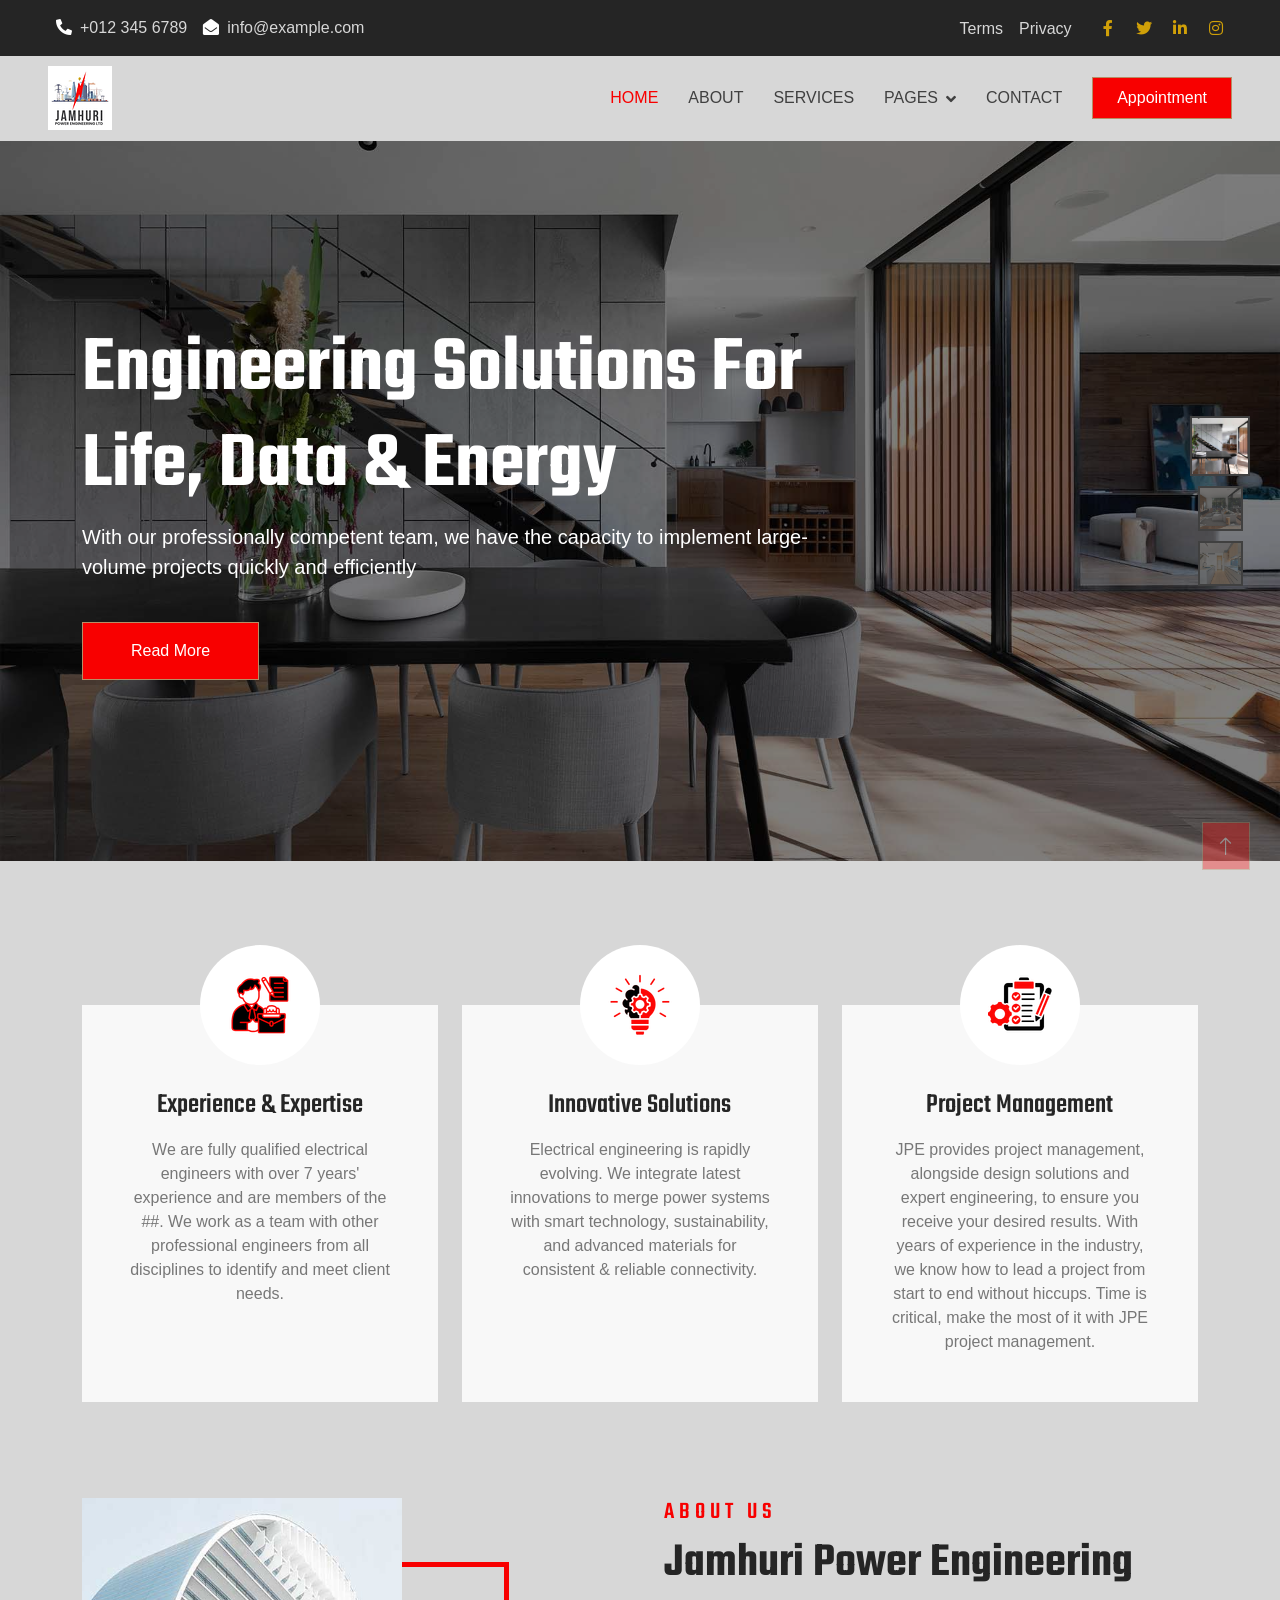
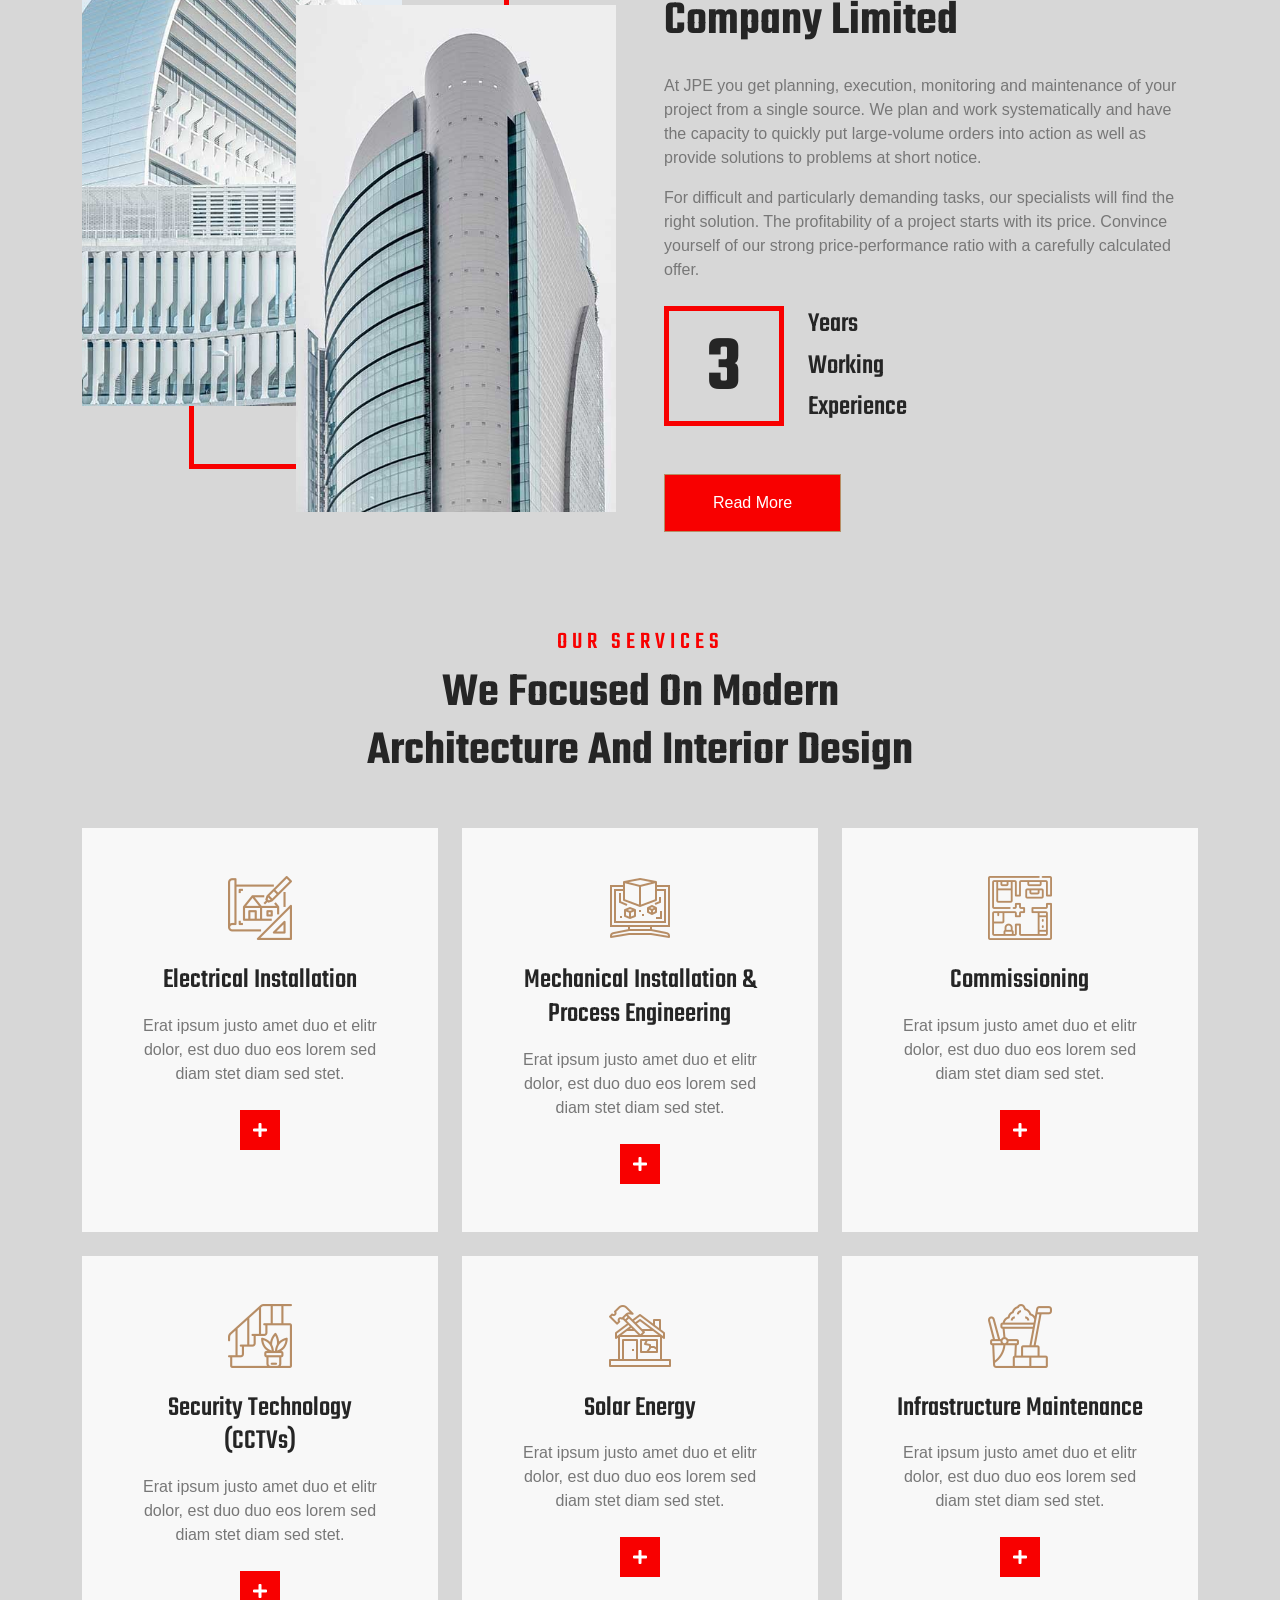
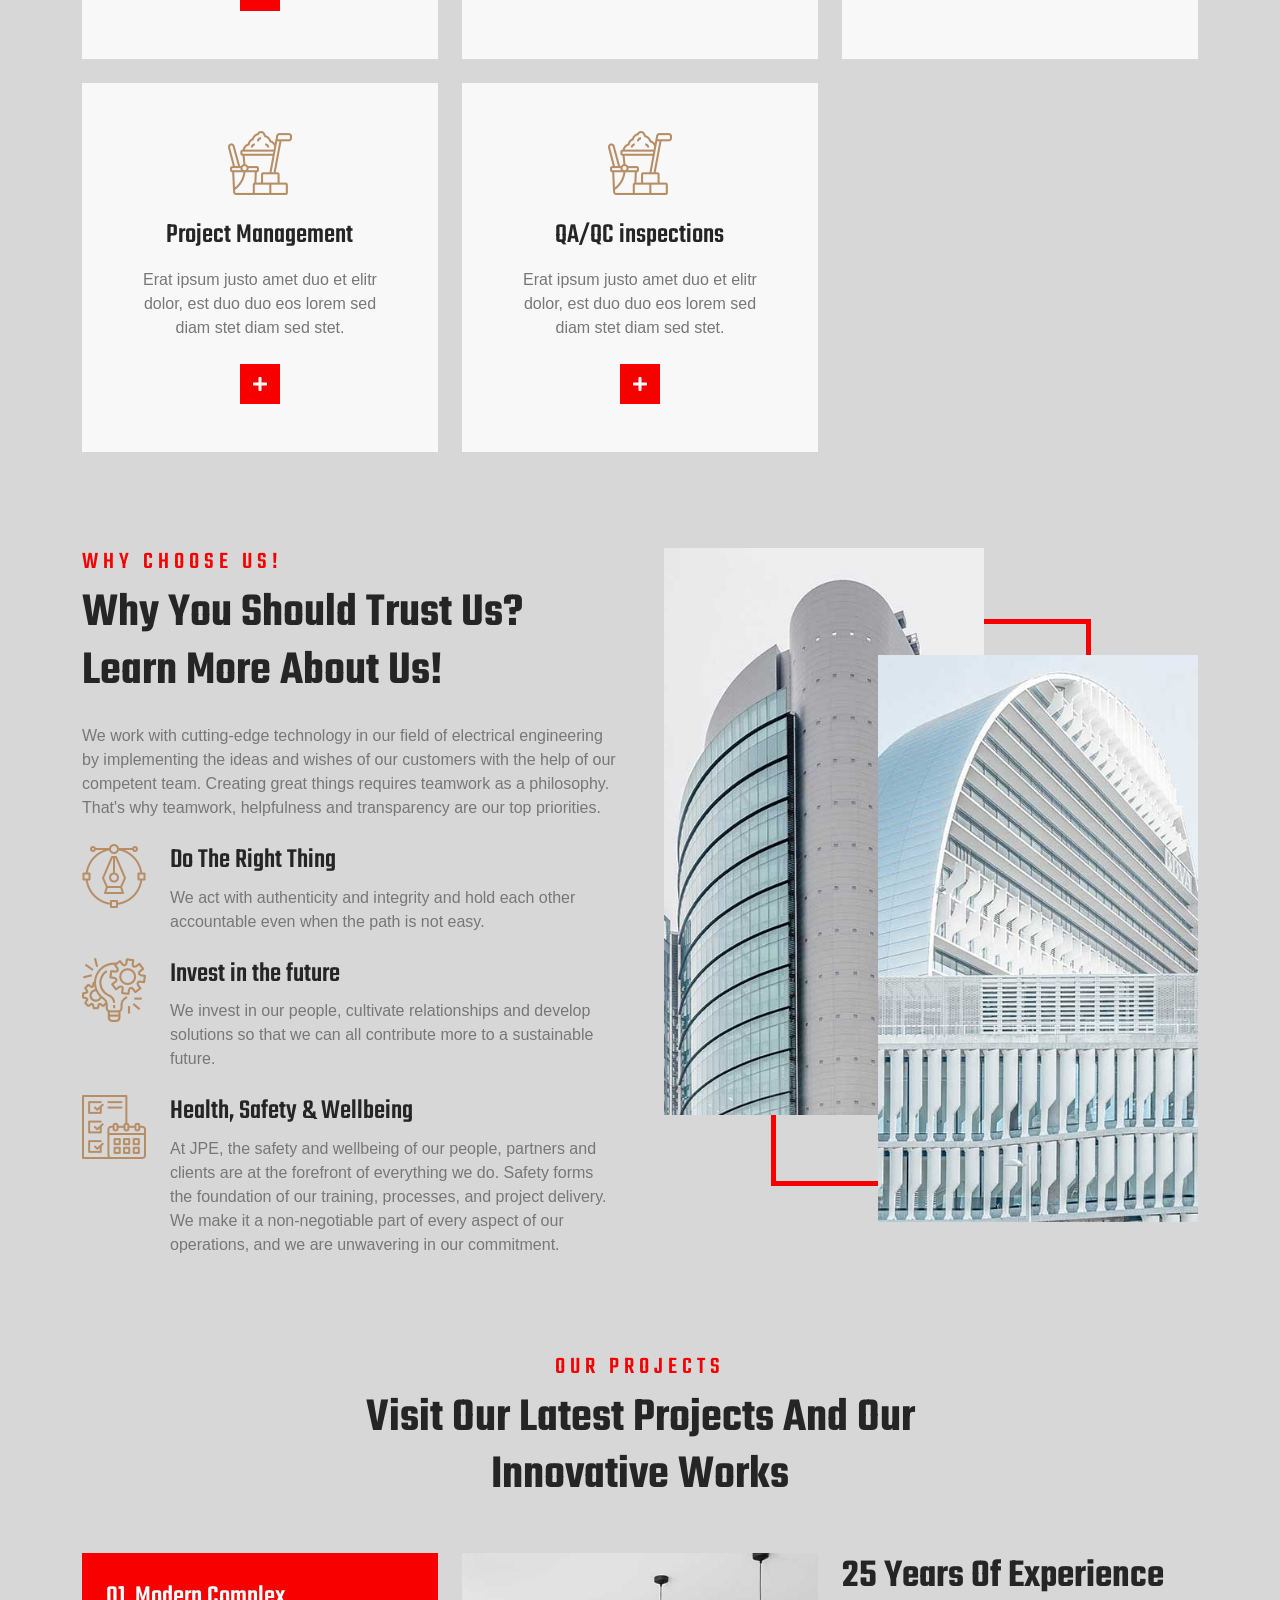
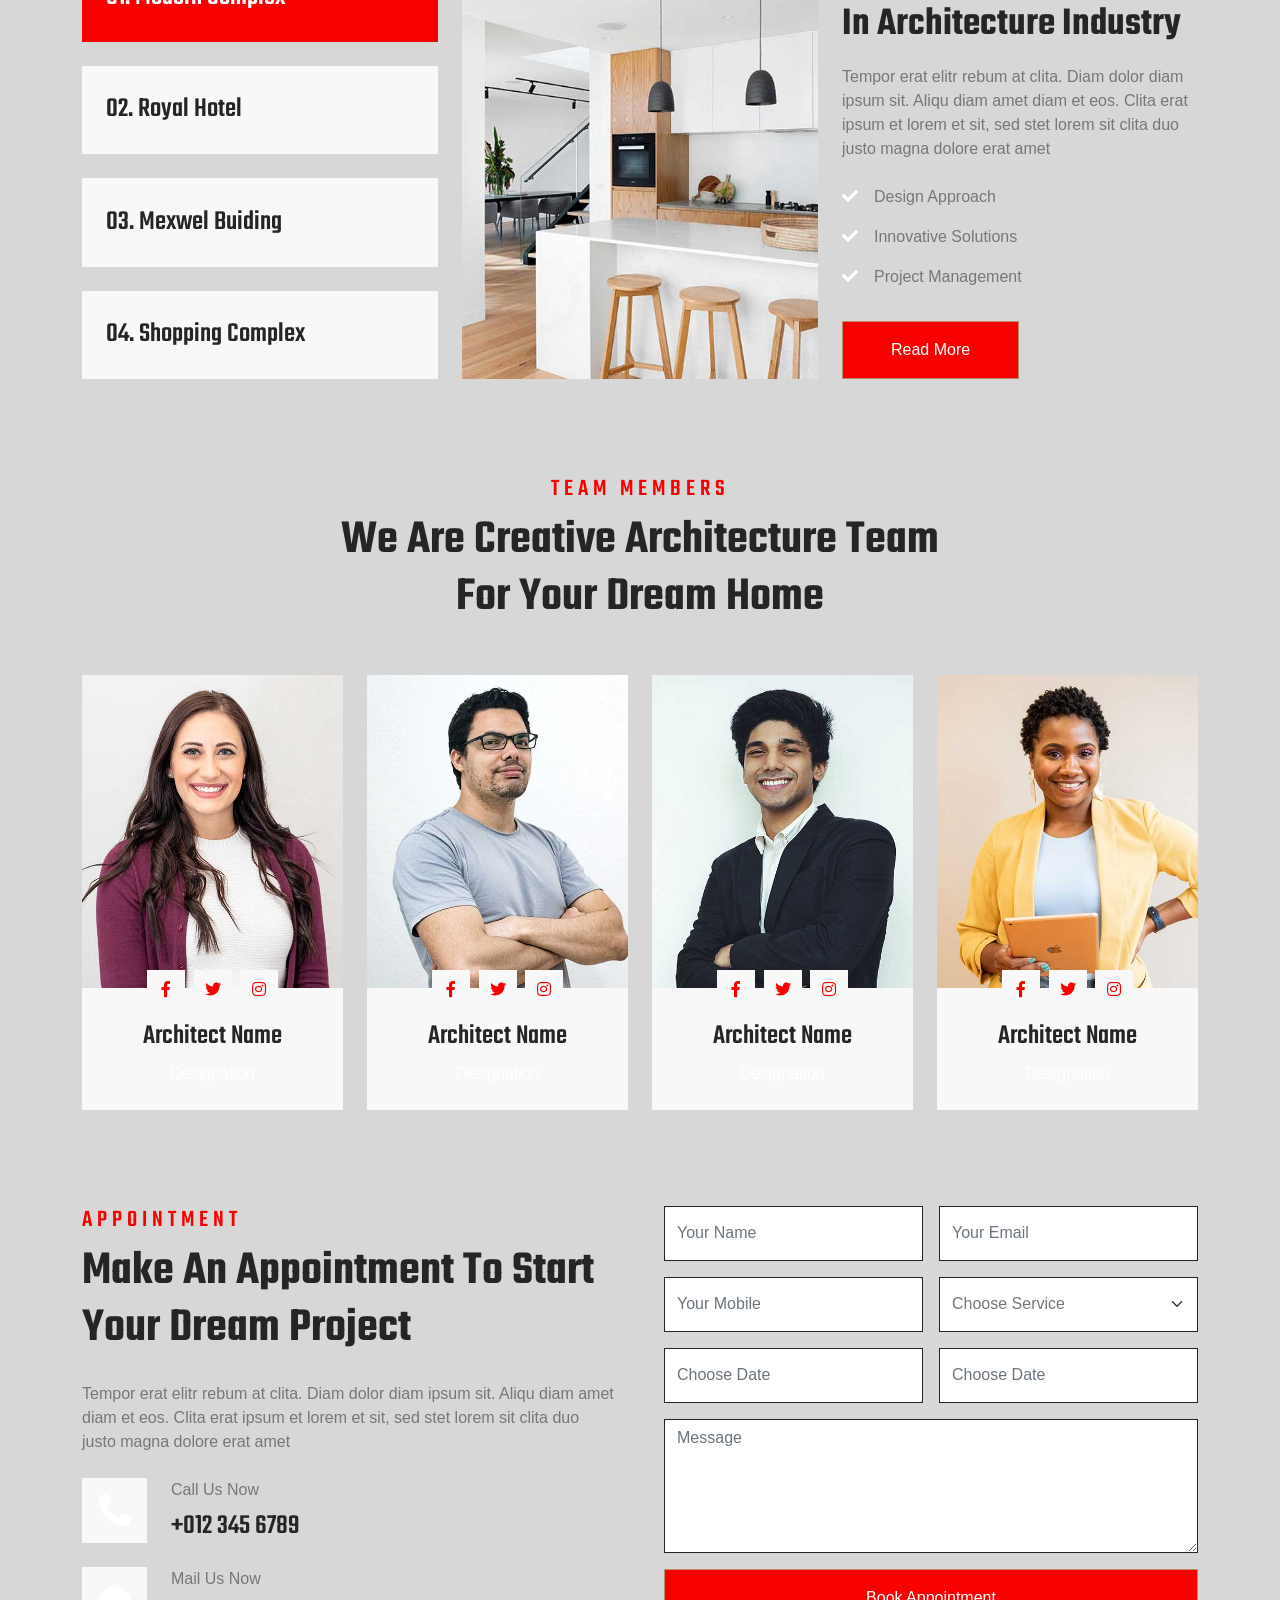
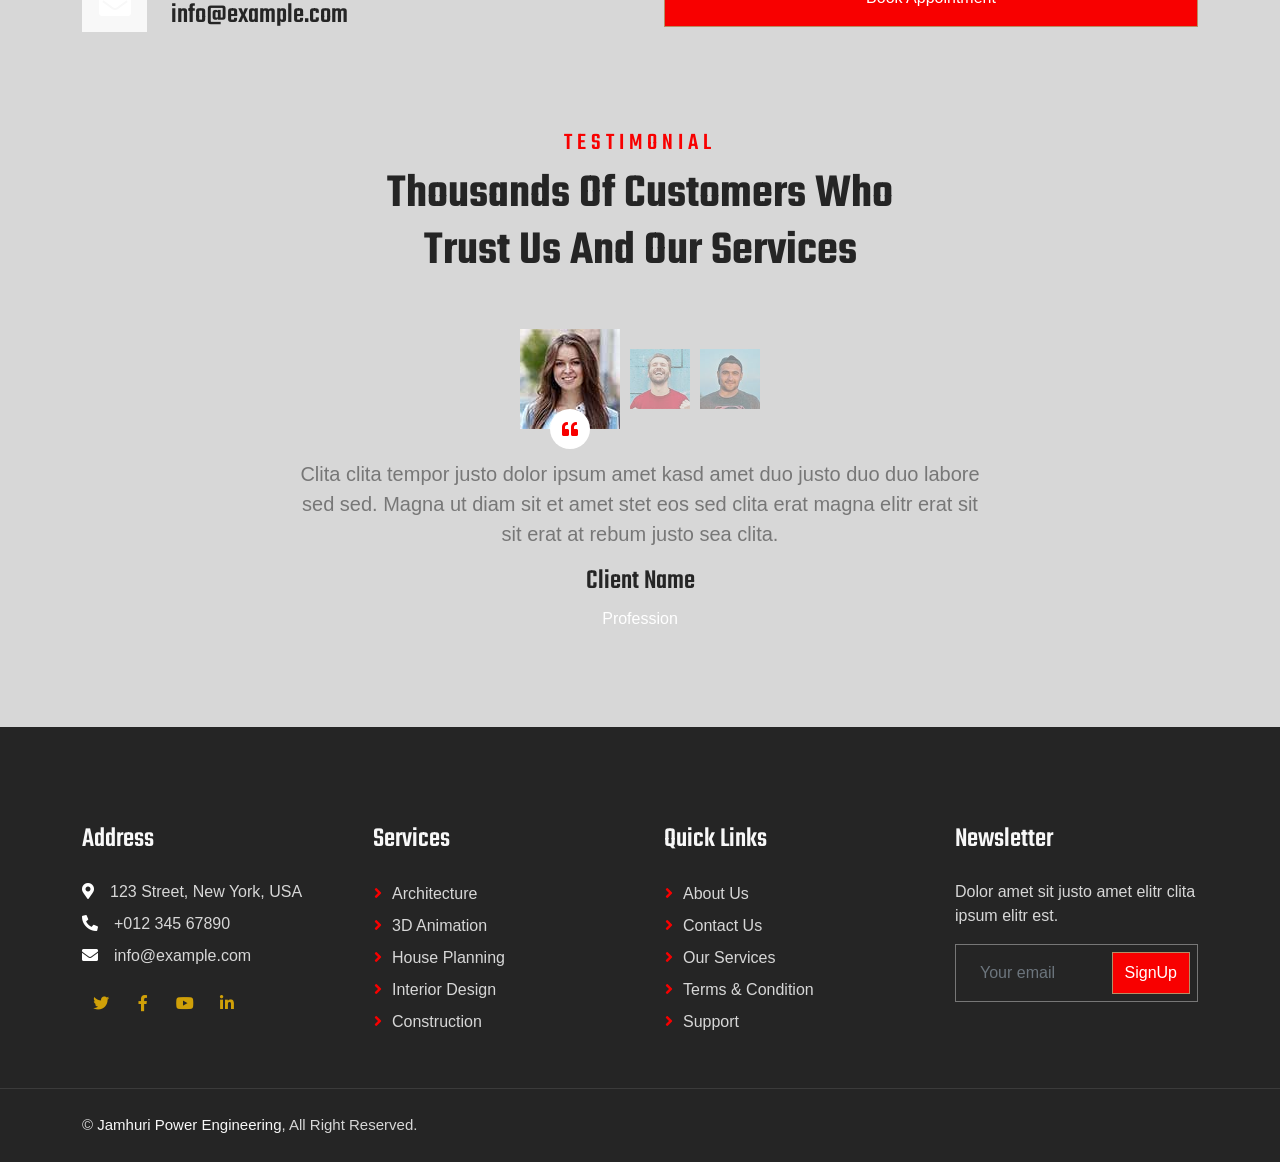
<file: index.html>
<!DOCTYPE html>
<html lang="en">

<head>
    <meta charset="utf-8">
    <title>JPE</title>
    <meta content="width=device-width, initial-scale=1.0" name="viewport">
    <meta content="" name="keywords">
    <meta content="" name="description">

    <!-- Favicon -->
    <link href="img/favicon.ico" rel="icon">

    <!-- Google Web Fonts -->
    <link rel="preconnect" href="https://fonts.googleapis.com">
    <link rel="preconnect" href="https://fonts.gstatic.com" crossorigin>
    <link href="https://fonts.googleapis.com/css2?family=Open+Sans:wght@400;500;600&family=Teko:wght@400;500;600&display=swap" rel="stylesheet">

    <!-- Icon Font Stylesheet -->
    <link href="https://cdnjs.cloudflare.com/ajax/libs/font-awesome/5.10.0/css/all.min.css" rel="stylesheet">
    <link href="https://cdn.jsdelivr.net/npm/bootstrap-icons@1.4.1/font/bootstrap-icons.css" rel="stylesheet">

    <!-- Libraries Stylesheet -->
    <link href="lib/animate/animate.min.css" rel="stylesheet">
    <link href="lib/owlcarousel/assets/owl.carousel.min.css" rel="stylesheet">
    <link href="lib/tempusdominus/css/tempusdominus-bootstrap-4.min.css" rel="stylesheet" />

    <!-- Customized Bootstrap Stylesheet -->
    <link href="css/bootstrap.min.css" rel="stylesheet">

    <!-- Template Stylesheet -->
    <link href="css/style.css" rel="stylesheet">
</head>

<body>
    <!-- Spinner Start -->
    <div id="spinner" class="show bg-white position-fixed translate-middle w-100 vh-100 top-50 start-50 d-flex align-items-center justify-content-center">
        <div class="spinner-border position-relative text-primary" style="width: 6rem; height: 6rem;" role="status"></div>
        <img class="position-absolute top-50 start-50 translate-middle" src="img/favicon-32x32.png" alt="Icon">
    </div>
    <!-- Spinner End -->


    <!-- Topbar Start -->
    <div class="container-fluid bg-dark p-0 wow fadeIn" data-wow-delay="0.1s">
        <div class="row gx-0 d-none d-lg-flex">
            <div class="col-lg-7 px-5 text-start">
                <div class="h-100 d-inline-flex align-items-center py-3 me-3">
                    <a class="text-body px-2" href="tel:+0123456789"><i class="fa fa-phone-alt text-primary me-2"></i>+012 345 6789</a>
                    <a class="text-body px-2" href="mailto:info@example.com"><i class="fa fa-envelope-open text-primary me-2"></i>info@example.com</a>
                </div>
            </div>
            <div class="col-lg-5 px-5 text-end">
                <div class="h-100 d-inline-flex align-items-center py-3 me-2">
                    <a class="text-body px-2" href="">Terms</a>
                    <a class="text-body px-2" href="">Privacy</a>
                </div>
                <div class="h-100 d-inline-flex align-items-center">
                    <a class="btn btn-sm-square btn-outline-body me-1" href=""><i class="fab fa-facebook-f"></i></a>
                    <a class="btn btn-sm-square btn-outline-body me-1" href=""><i class="fab fa-twitter"></i></a>
                    <a class="btn btn-sm-square btn-outline-body me-1" href=""><i class="fab fa-linkedin-in"></i></a>
                    <a class="btn btn-sm-square btn-outline-body me-0" href=""><i class="fab fa-instagram"></i></a>
                </div>
            </div>
        </div>
    </div>
    <!-- Topbar End -->


    <!-- Navbar Start -->
    <nav class="navbar navbar-expand-lg bg-white navbar-light sticky-top py-lg-0 px-lg-5 wow fadeIn" data-wow-delay="0.1s">
        <a href="index.html" class="navbar-brand ms-4 ms-lg-0">
            <h1 class="text-primary m-0"><img class="me-3" src="img/Jahmuri_64x64.png" alt="Icon"></h1>
        </a>
        <button type="button" class="navbar-toggler me-4" data-bs-toggle="collapse" data-bs-target="#navbarCollapse">
            <span class="navbar-toggler-icon"></span>
        </button>
        <div class="collapse navbar-collapse" id="navbarCollapse">
            <div class="navbar-nav ms-auto p-4 p-lg-0">
                <a href="index.html" class="nav-item nav-link active">Home</a>
                <a href="about.html" class="nav-item nav-link">About</a>
                <a href="service.html" class="nav-item nav-link">Services</a>
                <div class="nav-item dropdown">
                    <a href="#" class="nav-link dropdown-toggle" data-bs-toggle="dropdown">Pages</a>
                    <div class="dropdown-menu border-0 m-0">
                        <a href="feature.html" class="dropdown-item">Our Features</a>
                        <a href="project.html" class="dropdown-item">Our Projects</a>
                        <a href="team.html" class="dropdown-item">Team Members</a>
                        <a href="appointment.html" class="dropdown-item">Appointment</a>
                        <a href="testimonial.html" class="dropdown-item">Testimonial</a>
                        <a href="404.html" class="dropdown-item">404 Page</a>
                    </div>
                </div>
                <a href="contact.html" class="nav-item nav-link">Contact</a>
            </div>
            <a href="" class="btn btn-primary py-2 px-4 d-none d-lg-block">Appointment</a>
        </div>
    </nav>
    <!-- Navbar End -->


    <!-- Carousel Start -->
    <div class="container-fluid p-0 pb-5 wow fadeIn" data-wow-delay="0.1s">
        <div class="owl-carousel header-carousel position-relative">
            <div class="owl-carousel-item position-relative" data-dot="<img src='img/carousel-1.jpg'>">
                <img class="img-fluid" src="img/carousel-1.jpg" alt="">
                <div class="owl-carousel-inner">
                    <div class="container">
                        <div class="row justify-content-start">
                            <div class="col-10 col-lg-8">
                                <h1 class="display-1 text-white animated slideInDown">Engineering Solutions For Life, Data & Energy</h1>
                                <p class="fs-5 fw-medium text-white mb-4 pb-3">With our professionally competent team, we have the capacity to implement large-volume projects quickly and efficiently</p>
                                <a href="" class="btn btn-primary py-3 px-5 animated slideInLeft">Read More</a>
                            </div>
                        </div>
                    </div>
                </div>
            </div>
            <div class="owl-carousel-item position-relative" data-dot="<img src='img/carousel-2.jpg'>">
                <img class="img-fluid" src="img/carousel-2.jpg" alt="">
                <div class="owl-carousel-inner">
                    <div class="container">
                        <div class="row justify-content-start">
                            <div class="col-10 col-lg-8">
                                <h1 class="display-1 text-white animated slideInDown">We Network The Present With The Future</h1>
                                <p class="fs-5 fw-medium text-white mb-4 pb-3">We Think In Terms Of The Future By using the latest and most efficient technologies Thereby Making Buildings Smarter & More Sustainable.</p>
                                <a href="" class="btn btn-primary py-3 px-5 animated slideInLeft">Read More</a>
                            </div>
                        </div>
                    </div>
                </div>
            </div>
            <div class="owl-carousel-item position-relative" data-dot="<img src='img/carousel-3.jpg'>">
                <img class="img-fluid" src="img/carousel-3.jpg" alt="">
                <div class="owl-carousel-inner">
                    <div class="container">
                        <div class="row justify-content-start">
                            <div class="col-10 col-lg-8">
                                <h1 class="display-1 text-white animated slideInDown">Trusted Partner In Excellence</h1>
                                <p class="fs-5 fw-medium text-white mb-4 pb-3">Experts In Electrical, Mechanical, Instrumentation, High Voltage & Civil Engineering.</p>
                                <a href="" class="btn btn-primary py-3 px-5 animated slideInLeft">Read More</a>
                            </div>
                        </div>
                    </div>
                </div>
            </div>
        </div>
    </div>
    <!-- Carousel End -->


    <!-- Facts Start -->
    <div class="container-xxl py-5">
        <div class="container pt-5">
            <div class="row g-4">
                <div class="col-lg-4 col-md-6 wow fadeInUp" data-wow-delay="0.1s">
                    <div class="fact-item text-center bg-light h-100 p-5 pt-0">
                        <div class="fact-icon">
                            <img src="img/icons/XP.png" alt="Icon">
                        </div>
                        <h3 class="mb-3">Experience & Expertise</h3>
                        <p class="mb-0">We are fully qualified electrical engineers with over 7 years' experience and are members of the ##. We work as a team with other professional engineers from all disciplines to identify and meet client needs.</p>
                    </div>
                </div>
                <div class="col-lg-4 col-md-6 wow fadeInUp" data-wow-delay="0.3s">
                    <div class="fact-item text-center bg-light h-100 p-5 pt-0">
                        <div class="fact-icon">
                            <img src="img/icons/Innovation.png" alt="Icon">
                        </div>
                        <h3 class="mb-3">Innovative Solutions</h3>
                        <p class="mb-0">Electrical engineering is rapidly evolving. We integrate latest innovations to merge power systems with smart technology, sustainability, and advanced materials for consistent & reliable connectivity.</p>
                    </div>
                </div>
                <div class="col-lg-4 col-md-6 wow fadeInUp" data-wow-delay="0.5s">
                    <div class="fact-item text-center bg-light h-100 p-5 pt-0">
                        <div class="fact-icon">
                            <img src="img/icons/project_management.png" alt="Icon">
                        </div>
                        <h3 class="mb-3">Project Management</h3>
                        <p class="mb-0">JPE provides project management, alongside design solutions and expert engineering, to ensure you receive your desired results. With years of experience in the industry, we know how to lead a project from start to end without hiccups. Time is critical, make the most of it with JPE project management.</p>
                    </div>
                </div>
            </div>
        </div>
    </div>
    <!-- Facts End -->


    <!-- About Start -->
    <div class="container-xxl py-5">
        <div class="container">
            <div class="row g-5">
                <div class="col-lg-6 wow fadeIn" data-wow-delay="0.1s">
                    <div class="about-img">
                        <img class="img-fluid" src="img/about-1.jpg" alt="">
                        <img class="img-fluid" src="img/about-2.jpg" alt="">
                    </div>
                </div>
                <div class="col-lg-6 wow fadeIn" data-wow-delay="0.5s">
                    <h4 class="section-title">About Us</h4>
                    <h1 class="display-5 mb-4">Jamhuri Power Engineering Company Limited</h1>
                    <p>At JPE you get planning, execution, monitoring and maintenance of your project from a single source. We plan and work systematically and have the capacity to quickly put large-volume orders into action as well as provide solutions to problems at short notice.</p>
                    <p class="mb-4">For difficult and particularly demanding tasks, our specialists will find the right solution. The profitability of a project starts with its price. Convince yourself of our strong price-performance ratio with a carefully calculated offer.</p>
                    <div class="d-flex align-items-center mb-5">
                        <div class="d-flex flex-shrink-0 align-items-center justify-content-center border border-5 border-primary" style="width: 120px; height: 120px;">
                            <h1 class="display-1 mb-n2" data-toggle="counter-up">7</h1>
                        </div>
                        <div class="ps-4">
                            <h3>Years</h3>
                            <h3>Working</h3>
                            <h3 class="mb-0">Experience</h3>
                        </div>
                    </div>
                    <a class="btn btn-primary py-3 px-5" href="">Read More</a>
                </div>
            </div>
        </div>
    </div>
    <!-- About End -->


    <!-- Service Start -->
    <div class="container-xxl py-5">
        <div class="container">
            <div class="text-center mx-auto mb-5 wow fadeInUp" data-wow-delay="0.1s" style="max-width: 600px;">
                <h4 class="section-title">Our Services</h4>
                <h1 class="display-5 mb-4">We Focused On Modern Architecture And Interior Design</h1>
            </div>
            <div class="row g-4">
                <div class="col-lg-4 col-md-6 wow fadeInUp" data-wow-delay="0.1s">
                    <div class="service-item d-flex position-relative text-center h-100">
                        <img class="bg-img" src="img/service-1.jpg" alt="">
                        <div class="service-text p-5">
                            <img class="mb-4" src="img/icons/icon-5.png" alt="Icon">
                            <h3 class="mb-3">Electrical Installation</h3>
                            <p class="mb-4">Erat ipsum justo amet duo et elitr dolor, est duo duo eos lorem sed diam stet diam sed stet.</p>
                            <a class="btn read-more" href="#"><i class="fa fa-plus text-primary me-3"></i>Read More</a>
                        </div>
                    </div>
                </div>
                <div class="col-lg-4 col-md-6 wow fadeInUp" data-wow-delay="0.3s">
                    <div class="service-item d-flex position-relative text-center h-100">
                        <img class="bg-img" src="img/service-2.jpg" alt="">
                        <div class="service-text p-5">
                            <img class="mb-4" src="img/icons/icon-6.png" alt="Icon">
                            <h3 class="mb-3">Mechanical Installation & Process Engineering</h3>
                            <p class="mb-4">Erat ipsum justo amet duo et elitr dolor, est duo duo eos lorem sed diam stet diam sed stet.</p>
                            <a class="btn" href=""><i class="fa fa-plus text-primary me-3"></i>Read More</a>
                        </div>
                    </div>
                </div>
                <div class="col-lg-4 col-md-6 wow fadeInUp" data-wow-delay="0.5s">
                    <div class="service-item d-flex position-relative text-center h-100">
                        <img class="bg-img" src="img/service-3.jpg" alt="">
                        <div class="service-text p-5">
                            <img class="mb-4" src="img/icons/icon-7.png" alt="Icon">
                            <h3 class="mb-3">Commissioning</h3>
                            <p class="mb-4">Erat ipsum justo amet duo et elitr dolor, est duo duo eos lorem sed diam stet diam sed stet.</p>
                            <a class="btn" href=""><i class="fa fa-plus text-primary me-3"></i>Read More</a>
                        </div>
                    </div>
                </div>
                <div class="col-lg-4 col-md-6 wow fadeInUp" data-wow-delay="0.1s">
                    <div class="service-item d-flex position-relative text-center h-100">
                        <img class="bg-img" src="img/service-4.jpg" alt="">
                        <div class="service-text p-5">
                            <img class="mb-4" src="img/icons/icon-8.png" alt="Icon">
                            <h3 class="mb-3">Security Technology (CCTVs)</h3>
                            <p class="mb-4">Erat ipsum justo amet duo et elitr dolor, est duo duo eos lorem sed diam stet diam sed stet.</p>
                            <a class="btn" href=""><i class="fa fa-plus text-primary me-3"></i>Read More</a>
                        </div>
                    </div>
                </div>
                <div class="col-lg-4 col-md-6 wow fadeInUp" data-wow-delay="0.3s">
                    <div class="service-item d-flex position-relative text-center h-100">
                        <img class="bg-img" src="img/service-5.jpg" alt="">
                        <div class="service-text p-5">
                            <img class="mb-4" src="img/icons/icon-9.png" alt="Icon">
                            <h3 class="mb-3">Solar Energy</h3>
                            <p class="mb-4">Erat ipsum justo amet duo et elitr dolor, est duo duo eos lorem sed diam stet diam sed stet.</p>
                            <a class="btn" href=""><i class="fa fa-plus text-primary me-3"></i>Read More</a>
                        </div>
                    </div>
                </div>
                <div class="col-lg-4 col-md-6 wow fadeInUp" data-wow-delay="0.5s">
                    <div class="service-item d-flex position-relative text-center h-100">
                        <img class="bg-img" src="img/service-6.jpg" alt="">
                        <div class="service-text p-5">
                            <img class="mb-4" src="img/icons/icon-10.png" alt="Icon">
                            <h3 class="mb-3">Infrastructure Maintenance</h3>
                            <p class="mb-4">Erat ipsum justo amet duo et elitr dolor, est duo duo eos lorem sed diam stet diam sed stet.</p>
                            <a class="btn" href=""><i class="fa fa-plus text-primary me-3"></i>Read More</a>
                        </div>
                    </div>
                </div>
                <div class="col-lg-4 col-md-6 wow fadeInUp" data-wow-delay="0.5s">
                    <div class="service-item d-flex position-relative text-center h-100">
                        <img class="bg-img" src="img/service-6.jpg" alt="">
                        <div class="service-text p-5">
                            <img class="mb-4" src="img/icons/icon-10.png" alt="Icon">
                            <h3 class="mb-3">Project Management</h3>
                            <p class="mb-4">Erat ipsum justo amet duo et elitr dolor, est duo duo eos lorem sed diam stet diam sed stet.</p>
                            <a class="btn" href=""><i class="fa fa-plus text-primary me-3"></i>Read More</a>
                        </div>
                    </div>
                </div>
                <div class="col-lg-4 col-md-6 wow fadeInUp" data-wow-delay="0.5s">
                    <div class="service-item d-flex position-relative text-center h-100">
                        <img class="bg-img" src="img/service-6.jpg" alt="">
                        <div class="service-text p-5">
                            <img class="mb-4" src="img/icons/icon-10.png" alt="Icon">
                            <h3 class="mb-3">QA/QC inspections</h3>
                            <p class="mb-4">Erat ipsum justo amet duo et elitr dolor, est duo duo eos lorem sed diam stet diam sed stet.</p>
                            <a class="btn" href=""><i class="fa fa-plus text-primary me-3"></i>Read More</a>
                        </div>
                    </div>
                </div>
            </div>
        </div>
    </div>
    <!-- Service End -->


    <!-- Feature Start -->
    <div class="container-xxl py-5">
        <div class="container">
            <div class="row g-5">
                <div class="col-lg-6 wow fadeInUp" data-wow-delay="0.1s">
                    <h4 class="section-title">Why Choose Us!</h4>
                    <h1 class="display-5 mb-4">Why You Should Trust Us? Learn More About Us!</h1>
                    <p class="mb-4">We work with cutting-edge technology in our field of electrical engineering by implementing the ideas and wishes of our customers with the help of our competent team. Creating great things requires teamwork as a philosophy. That's why teamwork, helpfulness and transparency are our top priorities.</p>
                    <div class="row g-4">
                        <div class="col-12">
                            <div class="d-flex align-items-start">
                                <img class="flex-shrink-0" src="img/icons/icon-2.png" alt="Icon">
                                <div class="ms-4">
                                    <h3>Do The Right Thing</h3>
                                    <p class="mb-0">We act with authenticity and integrity and hold each other accountable even when the path is not easy.</p>
                                </div>
                            </div>
                        </div>
                        <div class="col-12">
                            <div class="d-flex align-items-start">
                                <img class="flex-shrink-0" src="img/icons/icon-3.png" alt="Icon">
                                <div class="ms-4">
                                    <h3>Invest in the future</h3>
                                    <p class="mb-0">We invest in our people, cultivate relationships and develop solutions so that we can all contribute more to a sustainable future.</p>
                                </div>
                            </div>
                        </div>
                        <div class="col-12">
                            <div class="d-flex align-items-start">
                                <img class="flex-shrink-0" src="img/icons/icon-4.png" alt="Icon">
                                <div class="ms-4">
                                    <h3>Health, Safety & Wellbeing</h3>
                                    <p class="mb-0">At JPE, the safety and wellbeing of our people, partners and clients are at the forefront of everything we do. Safety forms the foundation of our training, processes, and project delivery. We make it a non-negotiable part of every aspect of our operations, and we are unwavering in our commitment.</p>
                                </div>
                            </div>
                        </div>
                    </div>
                </div>
                <div class="col-lg-6 wow fadeInUp" data-wow-delay="0.5s">
                    <div class="feature-img">
                        <img class="img-fluid" src="img/about-2.jpg" alt="">
                        <img class="img-fluid" src="img/about-1.jpg" alt="">
                    </div>
                </div>
            </div>
        </div>
    </div>
    <!-- Feature End -->


    <!-- Project Start -->
    <div class="container-xxl project py-5">
        <div class="container">
            <div class="text-center mx-auto mb-5 wow fadeInUp" data-wow-delay="0.1s" style="max-width: 600px;">
                <h4 class="section-title">Our Projects</h4>
                <h1 class="display-5 mb-4">Visit Our Latest Projects And Our Innovative Works</h1>
            </div>
            <div class="row g-4 wow fadeInUp" data-wow-delay="0.3s">
                <div class="col-lg-4">
                    <div class="nav nav-pills d-flex justify-content-between w-100 h-100 me-4">
                        <button class="nav-link w-100 d-flex align-items-center text-start p-4 mb-4 active" data-bs-toggle="pill" data-bs-target="#tab-pane-1" type="button">
                            <h3 class="m-0">01. Modern Complex</h3>
                        </button>
                        <button class="nav-link w-100 d-flex align-items-center text-start p-4 mb-4" data-bs-toggle="pill" data-bs-target="#tab-pane-2" type="button">
                            <h3 class="m-0">02. Royal Hotel</h3>
                        </button>
                        <button class="nav-link w-100 d-flex align-items-center text-start p-4 mb-4" data-bs-toggle="pill" data-bs-target="#tab-pane-3" type="button">
                            <h3 class="m-0">03. Mexwel Buiding</h3>
                        </button>
                        <button class="nav-link w-100 d-flex align-items-center text-start p-4 mb-0" data-bs-toggle="pill" data-bs-target="#tab-pane-4" type="button">
                            <h3 class="m-0">04. Shopping Complex</h3>
                        </button>
                    </div>
                </div>
                <div class="col-lg-8">
                    <div class="tab-content w-100">
                        <div class="tab-pane fade show active" id="tab-pane-1">
                            <div class="row g-4">
                                <div class="col-md-6" style="min-height: 350px;">
                                    <div class="position-relative h-100">
                                        <img class="position-absolute img-fluid w-100 h-100" src="img/project-1.jpg"
                                            style="object-fit: cover;" alt="">
                                    </div>
                                </div>
                                <div class="col-md-6">
                                    <h1 class="mb-3">25 Years Of Experience In Architecture Industry</h1>
                                    <p class="mb-4">Tempor erat elitr rebum at clita. Diam dolor diam ipsum sit. Aliqu diam amet diam et eos. Clita erat ipsum et lorem et sit, sed stet lorem sit clita duo justo magna dolore erat amet</p>
                                    <p><i class="fa fa-check text-primary me-3"></i>Design Approach</p>
                                    <p><i class="fa fa-check text-primary me-3"></i>Innovative Solutions</p>
                                    <p><i class="fa fa-check text-primary me-3"></i>Project Management</p>
                                    <a href="" class="btn btn-primary py-3 px-5 mt-3">Read More</a>
                                </div>
                            </div>
                        </div>
                        <div class="tab-pane fade" id="tab-pane-2">
                            <div class="row g-4">
                                <div class="col-md-6" style="min-height: 350px;">
                                    <div class="position-relative h-100">
                                        <img class="position-absolute img-fluid w-100 h-100" src="img/project-2.jpg"
                                            style="object-fit: cover;" alt="">
                                    </div>
                                </div>
                                <div class="col-md-6">
                                    <h1 class="mb-3">25 Years Of Experience In Architecture Industry</h1>
                                    <p class="mb-4">Tempor erat elitr rebum at clita. Diam dolor diam ipsum sit. Aliqu diam amet diam et eos. Clita erat ipsum et lorem et sit, sed stet lorem sit clita duo justo magna dolore erat amet</p>
                                    <p><i class="fa fa-check text-primary me-3"></i>Design Approach</p>
                                    <p><i class="fa fa-check text-primary me-3"></i>Innovative Solutions</p>
                                    <p><i class="fa fa-check text-primary me-3"></i>Project Management</p>
                                    <a href="" class="btn btn-primary py-3 px-5 mt-3">Read More</a>
                                </div>
                            </div>
                        </div>
                        <div class="tab-pane fade" id="tab-pane-3">
                            <div class="row g-4">
                                <div class="col-md-6" style="min-height: 350px;">
                                    <div class="position-relative h-100">
                                        <img class="position-absolute img-fluid w-100 h-100" src="img/project-3.jpg"
                                            style="object-fit: cover;" alt="">
                                    </div>
                                </div>
                                <div class="col-md-6">
                                    <h1 class="mb-3">25 Years Of Experience In Architecture Industry</h1>
                                    <p class="mb-4">Tempor erat elitr rebum at clita. Diam dolor diam ipsum sit. Aliqu diam amet diam et eos. Clita erat ipsum et lorem et sit, sed stet lorem sit clita duo justo magna dolore erat amet</p>
                                    <p><i class="fa fa-check text-primary me-3"></i>Design Approach</p>
                                    <p><i class="fa fa-check text-primary me-3"></i>Innovative Solutions</p>
                                    <p><i class="fa fa-check text-primary me-3"></i>Project Management</p>
                                    <a href="" class="btn btn-primary py-3 px-5 mt-3">Read More</a>
                                </div>
                            </div>
                        </div>
                        <div class="tab-pane fade" id="tab-pane-4">
                            <div class="row g-4">
                                <div class="col-md-6" style="min-height: 350px;">
                                    <div class="position-relative h-100">
                                        <img class="position-absolute img-fluid w-100 h-100" src="img/project-4.jpg"
                                            style="object-fit: cover;" alt="">
                                    </div>
                                </div>
                                <div class="col-md-6">
                                    <h1 class="mb-3">25 Years Of Experience In Architecture Industry</h1>
                                    <p class="mb-4">Tempor erat elitr rebum at clita. Diam dolor diam ipsum sit. Aliqu diam amet diam et eos. Clita erat ipsum et lorem et sit, sed stet lorem sit clita duo justo magna dolore erat amet</p>
                                    <p><i class="fa fa-check text-primary me-3"></i>Design Approach</p>
                                    <p><i class="fa fa-check text-primary me-3"></i>Innovative Solutions</p>
                                    <p><i class="fa fa-check text-primary me-3"></i>Project Management</p>
                                    <a href="" class="btn btn-primary py-3 px-5 mt-3">Read More</a>
                                </div>
                            </div>
                        </div>
                    </div>
                </div>
            </div>
        </div>
    </div>
    <!-- Project End -->


    <!-- Team Start -->
    <div class="container-xxl py-5">
        <div class="container">
            <div class="text-center mx-auto mb-5 wow fadeInUp" data-wow-delay="0.1s" style="max-width: 600px;">
                <h4 class="section-title">Team Members</h4>
                <h1 class="display-5 mb-4">We Are Creative Architecture Team For Your Dream Home</h1>
            </div>
            <div class="row g-0 team-items">
                <div class="col-lg-3 col-md-6 wow fadeInUp" data-wow-delay="0.1s">
                    <div class="team-item position-relative">
                        <div class="position-relative">
                            <img class="img-fluid" src="img/team-1.jpg" alt="">
                            <div class="team-social text-center">
                                <a class="btn btn-square" href=""><i class="fab fa-facebook-f"></i></a>
                                <a class="btn btn-square" href=""><i class="fab fa-twitter"></i></a>
                                <a class="btn btn-square" href=""><i class="fab fa-instagram"></i></a>
                            </div>
                        </div>
                        <div class="bg-light text-center p-4">
                            <h3 class="mt-2">Architect Name</h3>
                            <span class="text-primary">Designation</span>
                        </div>
                    </div>
                </div>
                <div class="col-lg-3 col-md-6 wow fadeInUp" data-wow-delay="0.3s">
                    <div class="team-item position-relative">
                        <div class="position-relative">
                            <img class="img-fluid" src="img/team-2.jpg" alt="">
                            <div class="team-social text-center">
                                <a class="btn btn-square" href=""><i class="fab fa-facebook-f"></i></a>
                                <a class="btn btn-square" href=""><i class="fab fa-twitter"></i></a>
                                <a class="btn btn-square" href=""><i class="fab fa-instagram"></i></a>
                            </div>
                        </div>
                        <div class="bg-light text-center p-4">
                            <h3 class="mt-2">Architect Name</h3>
                            <span class="text-primary">Designation</span>
                        </div>
                    </div>
                </div>
                <div class="col-lg-3 col-md-6 wow fadeInUp" data-wow-delay="0.5s">
                    <div class="team-item position-relative">
                        <div class="position-relative">
                            <img class="img-fluid" src="img/team-3.jpg" alt="">
                            <div class="team-social text-center">
                                <a class="btn btn-square" href=""><i class="fab fa-facebook-f"></i></a>
                                <a class="btn btn-square" href=""><i class="fab fa-twitter"></i></a>
                                <a class="btn btn-square" href=""><i class="fab fa-instagram"></i></a>
                            </div>
                        </div>
                        <div class="bg-light text-center p-4">
                            <h3 class="mt-2">Architect Name</h3>
                            <span class="text-primary">Designation</span>
                        </div>
                    </div>
                </div>
                <div class="col-lg-3 col-md-6 wow fadeInUp" data-wow-delay="0.7s">
                    <div class="team-item position-relative">
                        <div class="position-relative">
                            <img class="img-fluid" src="img/team-4.jpg" alt="">
                            <div class="team-social text-center">
                                <a class="btn btn-square" href=""><i class="fab fa-facebook-f"></i></a>
                                <a class="btn btn-square" href=""><i class="fab fa-twitter"></i></a>
                                <a class="btn btn-square" href=""><i class="fab fa-instagram"></i></a>
                            </div>
                        </div>
                        <div class="bg-light text-center p-4">
                            <h3 class="mt-2">Architect Name</h3>
                            <span class="text-primary">Designation</span>
                        </div>
                    </div>
                </div>
            </div>
        </div>
    </div>
    <!-- Team End -->


    <!-- Appointment Start -->
    <div class="container-xxl py-5">
        <div class="container">
            <div class="row g-5">
                <div class="col-lg-6 wow fadeInUp" data-wow-delay="0.1s">
                    <h4 class="section-title">Appointment</h4>
                    <h1 class="display-5 mb-4">Make An Appointment To Start Your Dream Project</h1>
                    <p class="mb-4">Tempor erat elitr rebum at clita. Diam dolor diam ipsum sit. Aliqu diam amet diam et eos. Clita erat ipsum et lorem et sit, sed stet lorem sit clita duo justo magna dolore erat amet</p>
                    <div class="row g-4">
                        <div class="col-12">
                            <div class="d-flex">
                                <div class="d-flex flex-shrink-0 align-items-center justify-content-center bg-light" style="width: 65px; height: 65px;">
                                    <i class="fa fa-2x fa-phone-alt text-primary"></i>
                                </div>
                                <div class="ms-4">
                                    <p class="mb-2">Call Us Now</p>
                                    <h3 class="mb-0">+012 345 6789</h3>
                                </div>
                            </div>
                        </div>
                        <div class="col-12">
                            <div class="d-flex">
                                <div class="d-flex flex-shrink-0 align-items-center justify-content-center bg-light" style="width: 65px; height: 65px;">
                                    <i class="fa fa-2x fa-envelope-open text-primary"></i>
                                </div>
                                <div class="ms-4">
                                    <p class="mb-2">Mail Us Now</p>
                                    <h3 class="mb-0">info@example.com</h3>
                                </div>
                            </div>
                        </div>
                    </div>
                </div>
                <div class="col-lg-6 wow fadeInUp" data-wow-delay="0.5s">
                    <div class="row g-3">
                        <div class="col-12 col-sm-6">
                            <input type="text" class="form-control" placeholder="Your Name" style="height: 55px;">
                        </div>
                        <div class="col-12 col-sm-6">
                            <input type="email" class="form-control" placeholder="Your Email" style="height: 55px;">
                        </div>
                        <div class="col-12 col-sm-6">
                            <input type="text" class="form-control" placeholder="Your Mobile" style="height: 55px;">
                        </div>
                        <div class="col-12 col-sm-6">
                            <select class="form-select" style="height: 55px;">
                                <option selected>Choose Service</option>
                                <option value="1">Service 1</option>
                                <option value="2">Service 2</option>
                                <option value="3">Service 3</option>
                            </select>
                        </div>
                        <div class="col-12 col-sm-6">
                            <div class="date" id="date" data-target-input="nearest">
                                <input type="text"
                                    class="form-control datetimepicker-input"
                                    placeholder="Choose Date" data-target="#date" data-toggle="datetimepicker" style="height: 55px;">
                            </div>
                        </div>
                        <div class="col-12 col-sm-6">
                            <div class="time" id="time" data-target-input="nearest">
                                <input type="text"
                                    class="form-control datetimepicker-input"
                                    placeholder="Choose Date" data-target="#time" data-toggle="datetimepicker" style="height: 55px;">
                            </div>
                        </div>
                        <div class="col-12">
                            <textarea class="form-control" rows="5" placeholder="Message"></textarea>
                        </div>
                        <div class="col-12">
                            <button class="btn btn-primary w-100 py-3" type="submit">Book Appointment</button>
                        </div>
                    </div>
                </div>
            </div>
        </div>
    </div>
    <!-- Appointment End -->


    <!-- Testimonial Start -->
    <div class="container-xxl py-5">
        <div class="container">
            <div class="text-center mx-auto mb-5 wow fadeInUp" data-wow-delay="0.1s" style="max-width: 600px;">
                <h4 class="section-title">Testimonial</h4>
                <h1 class="display-5 mb-4">Thousands Of Customers Who Trust Us And Our Services</h1>
            </div>
            <div class="owl-carousel testimonial-carousel wow fadeInUp" data-wow-delay="0.1s">
                <div class="testimonial-item text-center" data-dot="<img class='img-fluid' src='img/testimonial-1.jpg' alt=''>">
                    <p class="fs-5">Clita clita tempor justo dolor ipsum amet kasd amet duo justo duo duo labore sed sed. Magna ut diam sit et amet stet eos sed clita erat magna elitr erat sit sit erat at rebum justo sea clita.</p>
                    <h3>Client Name</h3>
                    <span class="text-primary">Profession</span>
                </div>
                <div class="testimonial-item text-center" data-dot="<img class='img-fluid' src='img/testimonial-2.jpg' alt=''>">
                    <p class="fs-5">Clita clita tempor justo dolor ipsum amet kasd amet duo justo duo duo labore sed sed. Magna ut diam sit et amet stet eos sed clita erat magna elitr erat sit sit erat at rebum justo sea clita.</p>
                    <h3>Client Name</h3>
                    <span class="text-primary">Profession</span>
                </div>
                <div class="testimonial-item text-center" data-dot="<img class='img-fluid' src='img/testimonial-3.jpg' alt=''>">
                    <p class="fs-5">Clita clita tempor justo dolor ipsum amet kasd amet duo justo duo duo labore sed sed. Magna ut diam sit et amet stet eos sed clita erat magna elitr erat sit sit erat at rebum justo sea clita.</p>
                    <h3>Client Name</h3>
                    <span class="text-primary">Profession</span>
                </div>
            </div>      
        </div>
    </div>
    <!-- Testimonial End -->


    <!-- Footer Start -->
    <div class="container-fluid bg-dark text-body footer mt-5 pt-5 px-0 wow fadeIn" data-wow-delay="0.1s">
        <div class="container py-5">
            <div class="row g-5">
                <div class="col-lg-3 col-md-6">
                    <h3 class="text-light mb-4">Address</h3>
                    <p class="mb-2"><i class="fa fa-map-marker-alt text-primary me-3"></i>123 Street, New York, USA</p>
                    <p class="mb-2"><i class="fa fa-phone-alt text-primary me-3"></i>+012 345 67890</p>
                    <p class="mb-2"><i class="fa fa-envelope text-primary me-3"></i>info@example.com</p>
                    <div class="d-flex pt-2">
                        <a class="btn btn-square btn-outline-body me-1" href=""><i class="fab fa-twitter"></i></a>
                        <a class="btn btn-square btn-outline-body me-1" href=""><i class="fab fa-facebook-f"></i></a>
                        <a class="btn btn-square btn-outline-body me-1" href=""><i class="fab fa-youtube"></i></a>
                        <a class="btn btn-square btn-outline-body me-0" href=""><i class="fab fa-linkedin-in"></i></a>
                    </div>
                </div>
                <div class="col-lg-3 col-md-6">
                    <h3 class="text-light mb-4">Services</h3>
                    <a class="btn btn-link" href="">Architecture</a>
                    <a class="btn btn-link" href="">3D Animation</a>
                    <a class="btn btn-link" href="">House Planning</a>
                    <a class="btn btn-link" href="">Interior Design</a>
                    <a class="btn btn-link" href="">Construction</a>
                </div>
                <div class="col-lg-3 col-md-6">
                    <h3 class="text-light mb-4">Quick Links</h3>
                    <a class="btn btn-link" href="">About Us</a>
                    <a class="btn btn-link" href="">Contact Us</a>
                    <a class="btn btn-link" href="">Our Services</a>
                    <a class="btn btn-link" href="">Terms & Condition</a>
                    <a class="btn btn-link" href="">Support</a>
                </div>
                <div class="col-lg-3 col-md-6">
                    <h3 class="text-light mb-4">Newsletter</h3>
                    <p>Dolor amet sit justo amet elitr clita ipsum elitr est.</p>
                    <div class="position-relative mx-auto" style="max-width: 400px;">
                        <input class="form-control bg-transparent w-100 py-3 ps-4 pe-5" type="text" placeholder="Your email">
                        <button type="button" class="btn btn-primary py-2 position-absolute top-0 end-0 mt-2 me-2">SignUp</button>
                    </div>
                </div>
            </div>
        </div>
        <div class="container-fluid copyright">
            <div class="container">
                <div class="row">
                    <div class="col-md-6 text-center text-md-start mb-3 mb-md-0">
                        &copy; <a href="#">Jamhuri Power Engineering</a>, All Right Reserved.
                    </div>
                </div>
            </div>
        </div>
    </div>
    <!-- Footer End -->


    <!-- Back to Top -->
    <a href="#" class="btn btn-lg btn-primary btn-lg-square back-to-top"><i class="bi bi-arrow-up"></i></a>


    <!-- JavaScript Libraries -->
    <script src="https://code.jquery.com/jquery-3.4.1.min.js"></script>
    <script src="https://cdn.jsdelivr.net/npm/bootstrap@5.0.0/dist/js/bootstrap.bundle.min.js"></script>
    <script src="lib/wow/wow.min.js"></script>
    <script src="lib/easing/easing.min.js"></script>
    <script src="lib/waypoints/waypoints.min.js"></script>
    <script src="lib/counterup/counterup.min.js"></script>
    <script src="lib/owlcarousel/owl.carousel.min.js"></script>
    <script src="lib/tempusdominus/js/moment.min.js"></script>
    <script src="lib/tempusdominus/js/moment-timezone.min.js"></script>
    <script src="lib/tempusdominus/js/tempusdominus-bootstrap-4.min.js"></script>

    <!-- Template Javascript -->
    <script src="js/main.js"></script>
</body>

</html>
</file>
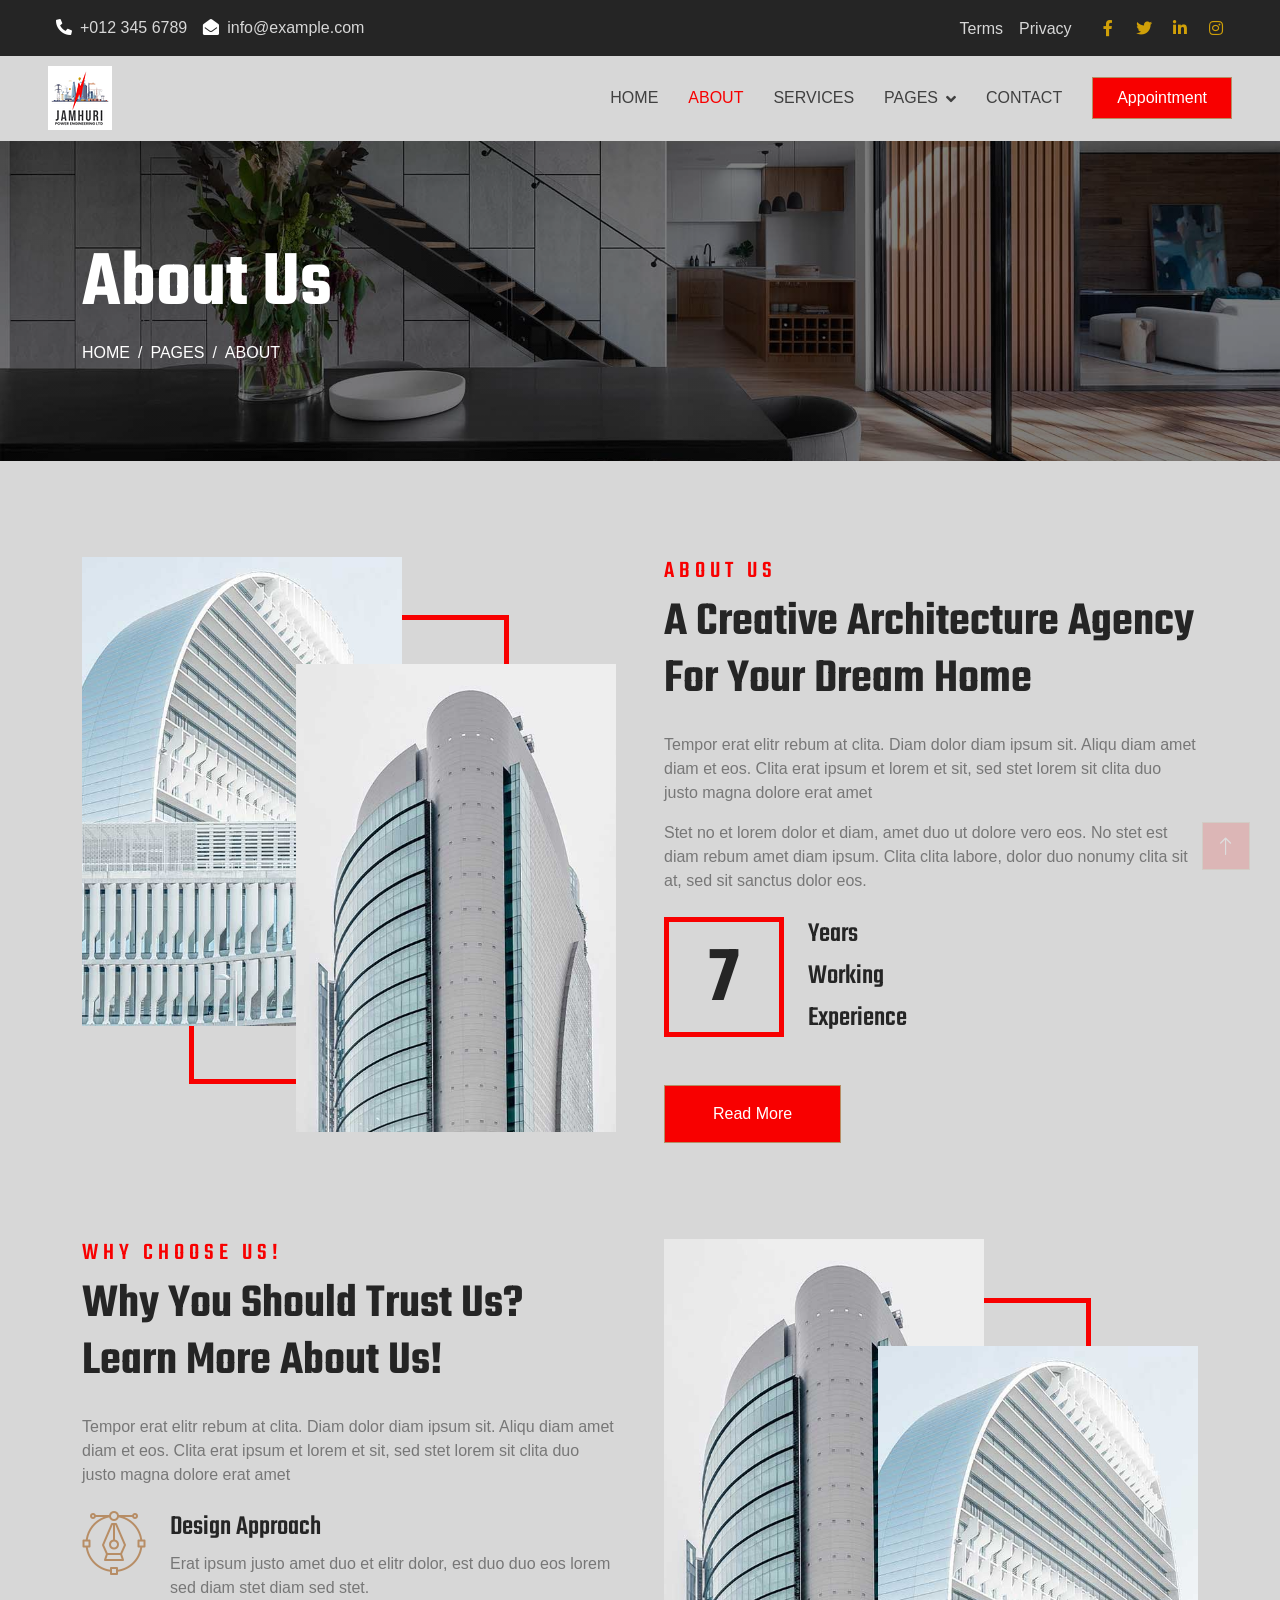
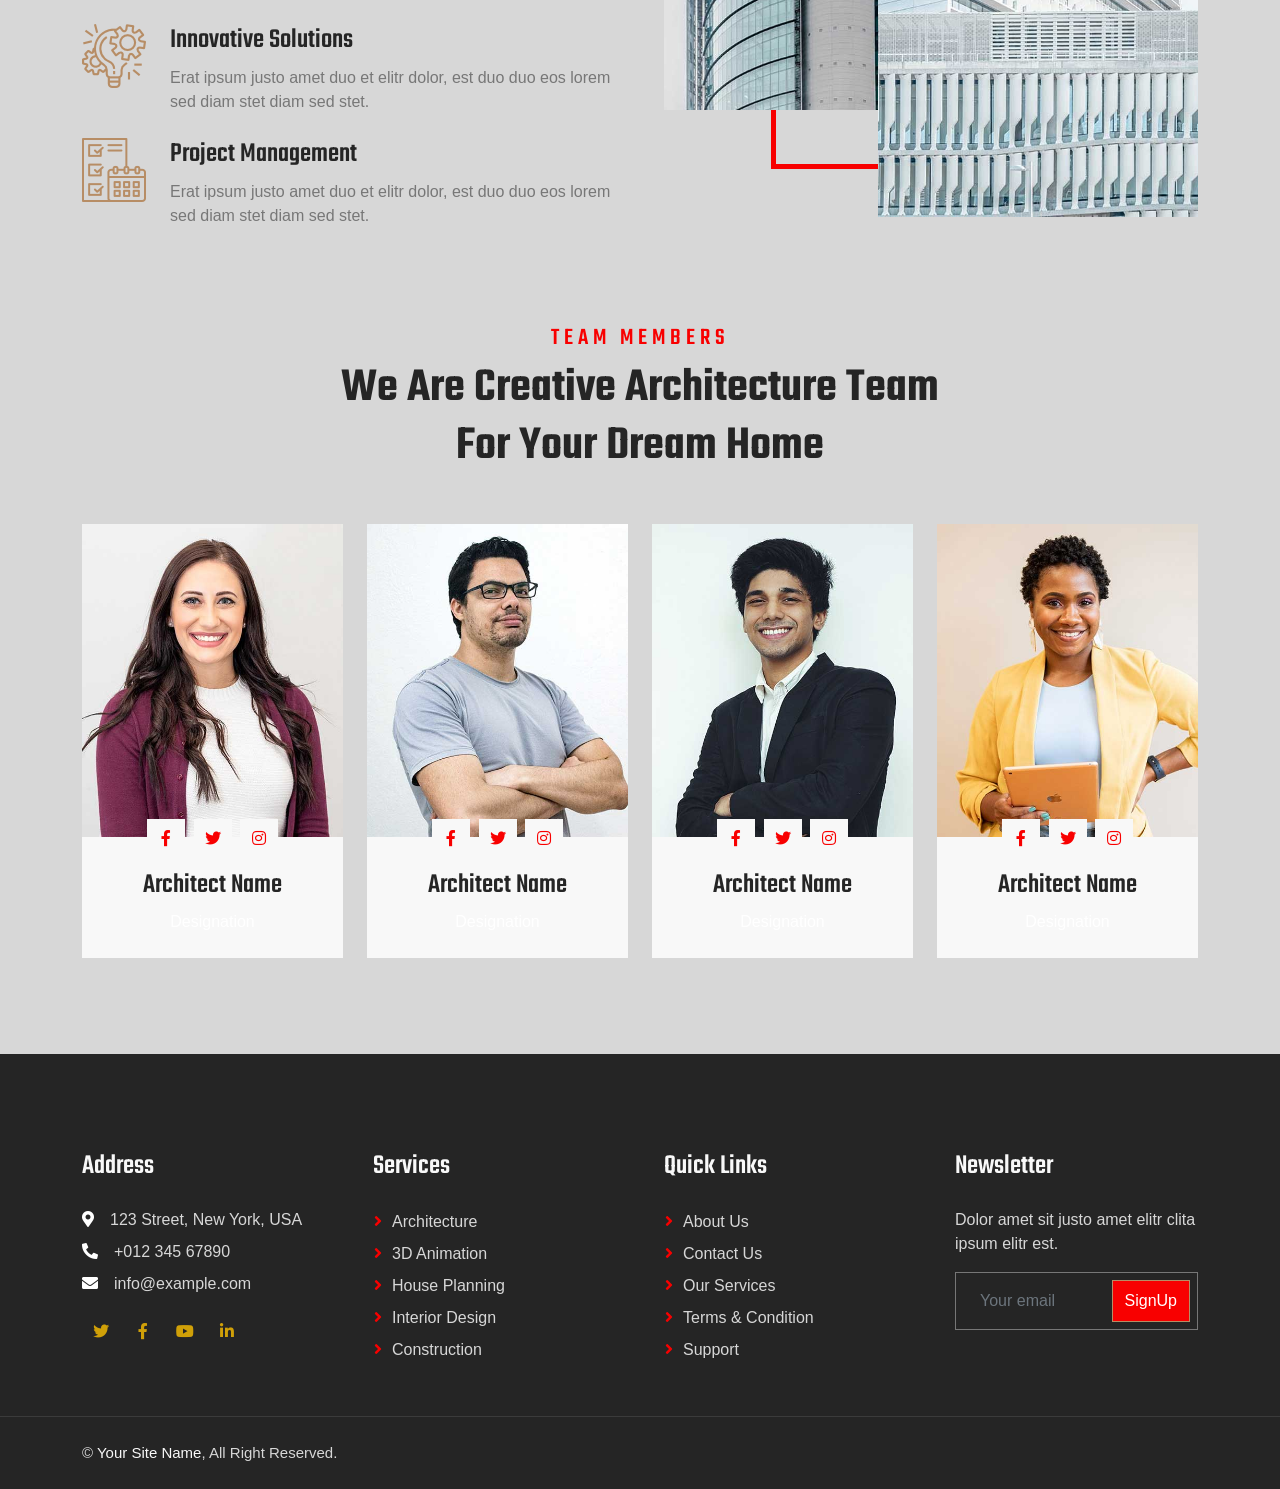
<file: about.html>
<!DOCTYPE html>
<html lang="en">

<head>
    <meta charset="utf-8">
    <title>JPE</title>
    <meta content="width=device-width, initial-scale=1.0" name="viewport">
    <meta content="" name="keywords">
    <meta content="" name="description">

    <!-- Favicon -->
    <link href="img/favicon.ico" rel="icon">

    <!-- Google Web Fonts -->
    <link rel="preconnect" href="https://fonts.googleapis.com">
    <link rel="preconnect" href="https://fonts.gstatic.com" crossorigin>
    <link href="https://fonts.googleapis.com/css2?family=Open+Sans:wght@400;500;600&family=Teko:wght@400;500;600&display=swap" rel="stylesheet">

    <!-- Icon Font Stylesheet -->
    <link href="https://cdnjs.cloudflare.com/ajax/libs/font-awesome/5.10.0/css/all.min.css" rel="stylesheet">
    <link href="https://cdn.jsdelivr.net/npm/bootstrap-icons@1.4.1/font/bootstrap-icons.css" rel="stylesheet">

    <!-- Libraries Stylesheet -->
    <link href="lib/animate/animate.min.css" rel="stylesheet">
    <link href="lib/owlcarousel/assets/owl.carousel.min.css" rel="stylesheet">
    <link href="lib/tempusdominus/css/tempusdominus-bootstrap-4.min.css" rel="stylesheet" />

    <!-- Customized Bootstrap Stylesheet -->
    <link href="css/bootstrap.min.css" rel="stylesheet">

    <!-- Template Stylesheet -->
    <link href="css/style.css" rel="stylesheet">
</head>

<body>
    <!-- Spinner Start -->
    <div id="spinner" class="show bg-white position-fixed translate-middle w-100 vh-100 top-50 start-50 d-flex align-items-center justify-content-center">
        <div class="spinner-border position-relative text-primary" style="width: 6rem; height: 6rem;" role="status"></div>
        <img class="position-absolute top-50 start-50 translate-middle" src="img/favicon-32x32.png" alt="Icon">
    </div>
    <!-- Spinner End -->


    <!-- Topbar Start -->
    <div class="container-fluid bg-dark p-0 wow fadeIn" data-wow-delay="0.1s">
        <div class="row gx-0 d-none d-lg-flex">
            <div class="col-lg-7 px-5 text-start">
                <div class="h-100 d-inline-flex align-items-center py-3 me-3">
                    <a class="text-body px-2" href="tel:+0123456789"><i class="fa fa-phone-alt text-primary me-2"></i>+012 345 6789</a>
                    <a class="text-body px-2" href="mailto:info@example.com"><i class="fa fa-envelope-open text-primary me-2"></i>info@example.com</a>
                </div>
            </div>
            <div class="col-lg-5 px-5 text-end">
                <div class="h-100 d-inline-flex align-items-center py-3 me-2">
                    <a class="text-body px-2" href="">Terms</a>
                    <a class="text-body px-2" href="">Privacy</a>
                </div>
                <div class="h-100 d-inline-flex align-items-center">
                    <a class="btn btn-sm-square btn-outline-body me-1" href=""><i class="fab fa-facebook-f"></i></a>
                    <a class="btn btn-sm-square btn-outline-body me-1" href=""><i class="fab fa-twitter"></i></a>
                    <a class="btn btn-sm-square btn-outline-body me-1" href=""><i class="fab fa-linkedin-in"></i></a>
                    <a class="btn btn-sm-square btn-outline-body me-0" href=""><i class="fab fa-instagram"></i></a>
                </div>
            </div>
        </div>
    </div>
    <!-- Topbar End -->


    <!-- Navbar Start -->
    <nav class="navbar navbar-expand-lg bg-white navbar-light sticky-top py-lg-0 px-lg-5 wow fadeIn" data-wow-delay="0.1s">
        <a href="index.html" class="navbar-brand ms-4 ms-lg-0">
            <h1 class="text-primary m-0"><img class="me-3" src="img/Jahmuri_64x64.png" alt="Icon"></h1>
        </a>
        <button type="button" class="navbar-toggler me-4" data-bs-toggle="collapse" data-bs-target="#navbarCollapse">
            <span class="navbar-toggler-icon"></span>
        </button>
        <div class="collapse navbar-collapse" id="navbarCollapse">
            <div class="navbar-nav ms-auto p-4 p-lg-0">
                <a href="index.html" class="nav-item nav-link">Home</a>
                <a href="about.html" class="nav-item nav-link active">About</a>
                <a href="service.html" class="nav-item nav-link">Services</a>
                <div class="nav-item dropdown">
                    <a href="#" class="nav-link dropdown-toggle" data-bs-toggle="dropdown">Pages</a>
                    <div class="dropdown-menu border-0 m-0">
                        <a href="feature.html" class="dropdown-item">Our Features</a>
                        <a href="project.html" class="dropdown-item">Our Projects</a>
                        <a href="team.html" class="dropdown-item">Team Members</a>
                        <a href="appointment.html" class="dropdown-item">Appointment</a>
                        <a href="testimonial.html" class="dropdown-item">Testimonial</a>
                        <a href="404.html" class="dropdown-item">404 Page</a>
                    </div>
                </div>
                <a href="contact.html" class="nav-item nav-link">Contact</a>
            </div>
            <a href="" class="btn btn-primary py-2 px-4 d-none d-lg-block">Appointment</a>
        </div>
    </nav>
    <!-- Navbar End -->


    <!-- Page Header Start -->
    <div class="container-fluid page-header py-5 mb-5 wow fadeIn" data-wow-delay="0.1s">
        <div class="container py-5">
            <h1 class="display-1 text-white animated slideInDown">About Us</h1>
            <nav aria-label="breadcrumb animated slideInDown">
                <ol class="breadcrumb text-uppercase mb-0">
                    <li class="breadcrumb-item"><a class="text-white" href="#">Home</a></li>
                    <li class="breadcrumb-item"><a class="text-white" href="#">Pages</a></li>
                    <li class="breadcrumb-item text-primary active" aria-current="page">About</li>
                </ol>
            </nav>
        </div>
    </div>
    <!-- Page Header End -->


    <!-- About Start -->
    <div class="container-xxl py-5">
        <div class="container">
            <div class="row g-5">
                <div class="col-lg-6 wow fadeIn" data-wow-delay="0.1s">
                    <div class="about-img">
                        <img class="img-fluid" src="img/about-1.jpg" alt="">
                        <img class="img-fluid" src="img/about-2.jpg" alt="">
                    </div>
                </div>
                <div class="col-lg-6 wow fadeIn" data-wow-delay="0.5s">
                    <h4 class="section-title">About Us</h4>
                    <h1 class="display-5 mb-4">A Creative Architecture Agency For Your Dream Home</h1>
                    <p>Tempor erat elitr rebum at clita. Diam dolor diam ipsum sit. Aliqu diam amet diam et eos. Clita erat ipsum et lorem et sit, sed stet lorem sit clita duo justo magna dolore erat amet</p>
                    <p class="mb-4">Stet no et lorem dolor et diam, amet duo ut dolore vero eos. No stet est diam rebum amet diam ipsum. Clita clita labore, dolor duo nonumy clita sit at, sed sit sanctus dolor eos.</p>
                    <div class="d-flex align-items-center mb-5">
                        <div class="d-flex flex-shrink-0 align-items-center justify-content-center border border-5 border-primary" style="width: 120px; height: 120px;">
                            <h1 class="display-1 mb-n2" data-toggle="counter-up">25</h1>
                        </div>
                        <div class="ps-4">
                            <h3>Years</h3>
                            <h3>Working</h3>
                            <h3 class="mb-0">Experience</h3>
                        </div>
                    </div>
                    <a class="btn btn-primary py-3 px-5" href="">Read More</a>
                </div>
            </div>
        </div>
    </div>
    <!-- About End -->


    <!-- Feature Start -->
    <div class="container-xxl py-5">
        <div class="container">
            <div class="row g-5">
                <div class="col-lg-6 wow fadeInUp" data-wow-delay="0.1s">
                    <h4 class="section-title">Why Choose Us!</h4>
                    <h1 class="display-5 mb-4">Why You Should Trust Us? Learn More About Us!</h1>
                    <p class="mb-4">Tempor erat elitr rebum at clita. Diam dolor diam ipsum sit. Aliqu diam amet diam et eos. Clita erat ipsum et lorem et sit, sed stet lorem sit clita duo justo magna dolore erat amet</p>
                    <div class="row g-4">
                        <div class="col-12">
                            <div class="d-flex align-items-start">
                                <img class="flex-shrink-0" src="img/icons/icon-2.png" alt="Icon">
                                <div class="ms-4">
                                    <h3>Design Approach</h3>
                                    <p class="mb-0">Erat ipsum justo amet duo et elitr dolor, est duo duo eos lorem sed diam stet diam sed stet.</p>
                                </div>
                            </div>
                        </div>
                        <div class="col-12">
                            <div class="d-flex align-items-start">
                                <img class="flex-shrink-0" src="img/icons/icon-3.png" alt="Icon">
                                <div class="ms-4">
                                    <h3>Innovative Solutions</h3>
                                    <p class="mb-0">Erat ipsum justo amet duo et elitr dolor, est duo duo eos lorem sed diam stet diam sed stet.</p>
                                </div>
                            </div>
                        </div>
                        <div class="col-12">
                            <div class="d-flex align-items-start">
                                <img class="flex-shrink-0" src="img/icons/icon-4.png" alt="Icon">
                                <div class="ms-4">
                                    <h3>Project Management</h3>
                                    <p class="mb-0">Erat ipsum justo amet duo et elitr dolor, est duo duo eos lorem sed diam stet diam sed stet.</p>
                                </div>
                            </div>
                        </div>
                    </div>
                </div>
                <div class="col-lg-6 wow fadeInUp" data-wow-delay="0.5s">
                    <div class="feature-img">
                        <img class="img-fluid" src="img/about-2.jpg" alt="">
                        <img class="img-fluid" src="img/about-1.jpg" alt="">
                    </div>
                </div>
            </div>
        </div>
    </div>
    <!-- Feature End -->


    <!-- Team Start -->
    <div class="container-xxl py-5">
        <div class="container">
            <div class="text-center mx-auto mb-5 wow fadeInUp" data-wow-delay="0.1s" style="max-width: 600px;">
                <h4 class="section-title">Team Members</h4>
                <h1 class="display-5 mb-4">We Are Creative Architecture Team For Your Dream Home</h1>
            </div>
            <div class="row g-0 team-items">
                <div class="col-lg-3 col-md-6 wow fadeInUp" data-wow-delay="0.1s">
                    <div class="team-item position-relative">
                        <div class="position-relative">
                            <img class="img-fluid" src="img/team-1.jpg" alt="">
                            <div class="team-social text-center">
                                <a class="btn btn-square" href=""><i class="fab fa-facebook-f"></i></a>
                                <a class="btn btn-square" href=""><i class="fab fa-twitter"></i></a>
                                <a class="btn btn-square" href=""><i class="fab fa-instagram"></i></a>
                            </div>
                        </div>
                        <div class="bg-light text-center p-4">
                            <h3 class="mt-2">Architect Name</h3>
                            <span class="text-primary">Designation</span>
                        </div>
                    </div>
                </div>
                <div class="col-lg-3 col-md-6 wow fadeInUp" data-wow-delay="0.3s">
                    <div class="team-item position-relative">
                        <div class="position-relative">
                            <img class="img-fluid" src="img/team-2.jpg" alt="">
                            <div class="team-social text-center">
                                <a class="btn btn-square" href=""><i class="fab fa-facebook-f"></i></a>
                                <a class="btn btn-square" href=""><i class="fab fa-twitter"></i></a>
                                <a class="btn btn-square" href=""><i class="fab fa-instagram"></i></a>
                            </div>
                        </div>
                        <div class="bg-light text-center p-4">
                            <h3 class="mt-2">Architect Name</h3>
                            <span class="text-primary">Designation</span>
                        </div>
                    </div>
                </div>
                <div class="col-lg-3 col-md-6 wow fadeInUp" data-wow-delay="0.5s">
                    <div class="team-item position-relative">
                        <div class="position-relative">
                            <img class="img-fluid" src="img/team-3.jpg" alt="">
                            <div class="team-social text-center">
                                <a class="btn btn-square" href=""><i class="fab fa-facebook-f"></i></a>
                                <a class="btn btn-square" href=""><i class="fab fa-twitter"></i></a>
                                <a class="btn btn-square" href=""><i class="fab fa-instagram"></i></a>
                            </div>
                        </div>
                        <div class="bg-light text-center p-4">
                            <h3 class="mt-2">Architect Name</h3>
                            <span class="text-primary">Designation</span>
                        </div>
                    </div>
                </div>
                <div class="col-lg-3 col-md-6 wow fadeInUp" data-wow-delay="0.7s">
                    <div class="team-item position-relative">
                        <div class="position-relative">
                            <img class="img-fluid" src="img/team-4.jpg" alt="">
                            <div class="team-social text-center">
                                <a class="btn btn-square" href=""><i class="fab fa-facebook-f"></i></a>
                                <a class="btn btn-square" href=""><i class="fab fa-twitter"></i></a>
                                <a class="btn btn-square" href=""><i class="fab fa-instagram"></i></a>
                            </div>
                        </div>
                        <div class="bg-light text-center p-4">
                            <h3 class="mt-2">Architect Name</h3>
                            <span class="text-primary">Designation</span>
                        </div>
                    </div>
                </div>
            </div>
        </div>
    </div>
    <!-- Team End -->
        

    <!-- Footer Start -->
    <div class="container-fluid bg-dark text-body footer mt-5 pt-5 px-0 wow fadeIn" data-wow-delay="0.1s">
        <div class="container py-5">
            <div class="row g-5">
                <div class="col-lg-3 col-md-6">
                    <h3 class="text-light mb-4">Address</h3>
                    <p class="mb-2"><i class="fa fa-map-marker-alt text-primary me-3"></i>123 Street, New York, USA</p>
                    <p class="mb-2"><i class="fa fa-phone-alt text-primary me-3"></i>+012 345 67890</p>
                    <p class="mb-2"><i class="fa fa-envelope text-primary me-3"></i>info@example.com</p>
                    <div class="d-flex pt-2">
                        <a class="btn btn-square btn-outline-body me-1" href=""><i class="fab fa-twitter"></i></a>
                        <a class="btn btn-square btn-outline-body me-1" href=""><i class="fab fa-facebook-f"></i></a>
                        <a class="btn btn-square btn-outline-body me-1" href=""><i class="fab fa-youtube"></i></a>
                        <a class="btn btn-square btn-outline-body me-0" href=""><i class="fab fa-linkedin-in"></i></a>
                    </div>
                </div>
                <div class="col-lg-3 col-md-6">
                    <h3 class="text-light mb-4">Services</h3>
                    <a class="btn btn-link" href="">Architecture</a>
                    <a class="btn btn-link" href="">3D Animation</a>
                    <a class="btn btn-link" href="">House Planning</a>
                    <a class="btn btn-link" href="">Interior Design</a>
                    <a class="btn btn-link" href="">Construction</a>
                </div>
                <div class="col-lg-3 col-md-6">
                    <h3 class="text-light mb-4">Quick Links</h3>
                    <a class="btn btn-link" href="">About Us</a>
                    <a class="btn btn-link" href="">Contact Us</a>
                    <a class="btn btn-link" href="">Our Services</a>
                    <a class="btn btn-link" href="">Terms & Condition</a>
                    <a class="btn btn-link" href="">Support</a>
                </div>
                <div class="col-lg-3 col-md-6">
                    <h3 class="text-light mb-4">Newsletter</h3>
                    <p>Dolor amet sit justo amet elitr clita ipsum elitr est.</p>
                    <div class="position-relative mx-auto" style="max-width: 400px;">
                        <input class="form-control bg-transparent w-100 py-3 ps-4 pe-5" type="text" placeholder="Your email">
                        <button type="button" class="btn btn-primary py-2 position-absolute top-0 end-0 mt-2 me-2">SignUp</button>
                    </div>
                </div>
            </div>
        </div>
        <div class="container-fluid copyright">
            <div class="container">
                <div class="row">
                    <div class="col-md-6 text-center text-md-start mb-3 mb-md-0">
                        &copy; <a href="#">Your Site Name</a>, All Right Reserved.
                    </div>
                </div>
            </div>
        </div>
    </div>
    <!-- Footer End -->


    <!-- Back to Top -->
    <a href="#" class="btn btn-lg btn-primary btn-lg-square back-to-top"><i class="bi bi-arrow-up"></i></a>


    <!-- JavaScript Libraries -->
    <script src="https://code.jquery.com/jquery-3.4.1.min.js"></script>
    <script src="https://cdn.jsdelivr.net/npm/bootstrap@5.0.0/dist/js/bootstrap.bundle.min.js"></script>
    <script src="lib/wow/wow.min.js"></script>
    <script src="lib/easing/easing.min.js"></script>
    <script src="lib/waypoints/waypoints.min.js"></script>
    <script src="lib/counterup/counterup.min.js"></script>
    <script src="lib/owlcarousel/owl.carousel.min.js"></script>
    <script src="lib/tempusdominus/js/moment.min.js"></script>
    <script src="lib/tempusdominus/js/moment-timezone.min.js"></script>
    <script src="lib/tempusdominus/js/tempusdominus-bootstrap-4.min.js"></script>

    <!-- Template Javascript -->
    <script src="js/main.js"></script>
</body>

</html>
</file>
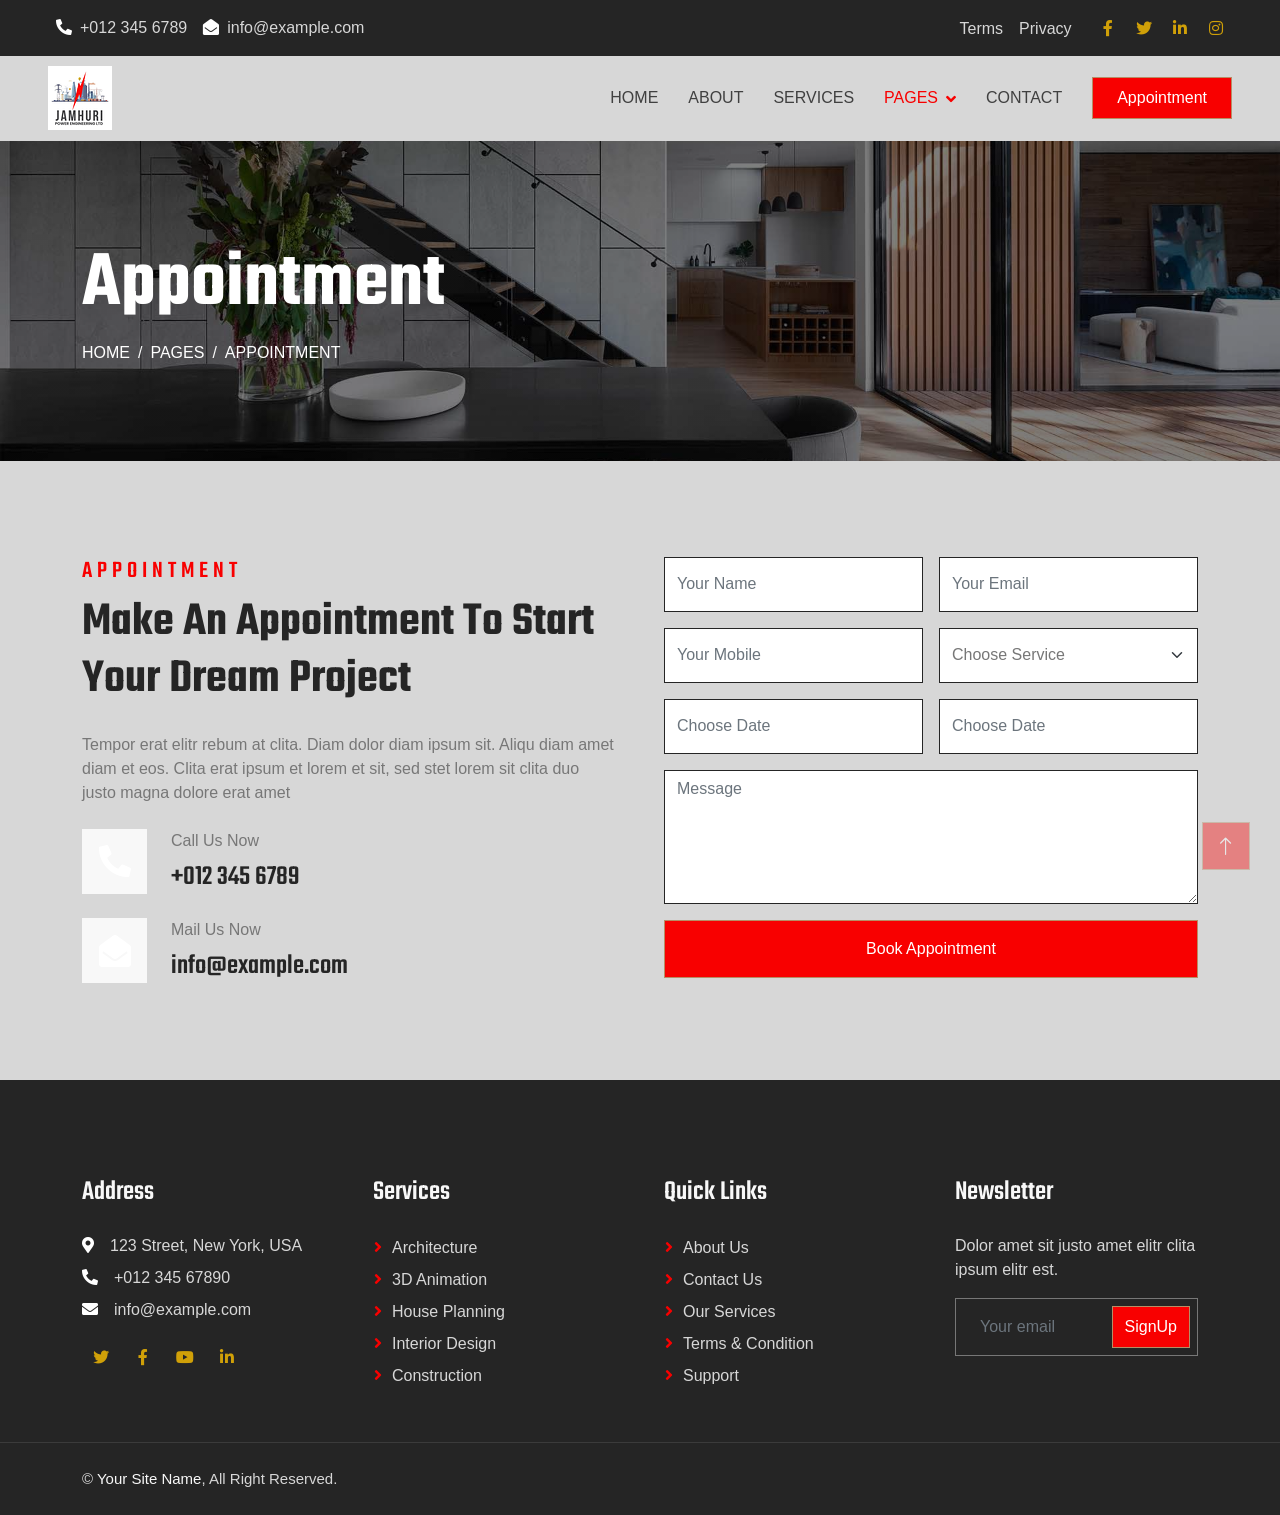
<file: appointment.html>
<!DOCTYPE html>
<html lang="en">

<head>
    <meta charset="utf-8">
    <title>JPE</title>
    <meta content="width=device-width, initial-scale=1.0" name="viewport">
    <meta content="" name="keywords">
    <meta content="" name="description">

    <!-- Favicon -->
    <link href="img/favicon.ico" rel="icon">

    <!-- Google Web Fonts -->
    <link rel="preconnect" href="https://fonts.googleapis.com">
    <link rel="preconnect" href="https://fonts.gstatic.com" crossorigin>
    <link href="https://fonts.googleapis.com/css2?family=Open+Sans:wght@400;500;600&family=Teko:wght@400;500;600&display=swap" rel="stylesheet">

    <!-- Icon Font Stylesheet -->
    <link href="https://cdnjs.cloudflare.com/ajax/libs/font-awesome/5.10.0/css/all.min.css" rel="stylesheet">
    <link href="https://cdn.jsdelivr.net/npm/bootstrap-icons@1.4.1/font/bootstrap-icons.css" rel="stylesheet">

    <!-- Libraries Stylesheet -->
    <link href="lib/animate/animate.min.css" rel="stylesheet">
    <link href="lib/owlcarousel/assets/owl.carousel.min.css" rel="stylesheet">
    <link href="lib/tempusdominus/css/tempusdominus-bootstrap-4.min.css" rel="stylesheet" />

    <!-- Customized Bootstrap Stylesheet -->
    <link href="css/bootstrap.min.css" rel="stylesheet">

    <!-- Template Stylesheet -->
    <link href="css/style.css" rel="stylesheet">
</head>

<body>
    <!-- Spinner Start -->
    <div id="spinner" class="show bg-white position-fixed translate-middle w-100 vh-100 top-50 start-50 d-flex align-items-center justify-content-center">
        <div class="spinner-border position-relative text-primary" style="width: 6rem; height: 6rem;" role="status"></div>
        <img class="position-absolute top-50 start-50 translate-middle" src="img/favicon-32x32.png" alt="Icon">
    </div>
    <!-- Spinner End -->


    <!-- Topbar Start -->
    <div class="container-fluid bg-dark p-0 wow fadeIn" data-wow-delay="0.1s">
        <div class="row gx-0 d-none d-lg-flex">
            <div class="col-lg-7 px-5 text-start">
                <div class="h-100 d-inline-flex align-items-center py-3 me-3">
                    <a class="text-body px-2" href="tel:+0123456789"><i class="fa fa-phone-alt text-primary me-2"></i>+012 345 6789</a>
                    <a class="text-body px-2" href="mailto:info@example.com"><i class="fa fa-envelope-open text-primary me-2"></i>info@example.com</a>
                </div>
            </div>
            <div class="col-lg-5 px-5 text-end">
                <div class="h-100 d-inline-flex align-items-center py-3 me-2">
                    <a class="text-body px-2" href="">Terms</a>
                    <a class="text-body px-2" href="">Privacy</a>
                </div>
                <div class="h-100 d-inline-flex align-items-center">
                    <a class="btn btn-sm-square btn-outline-body me-1" href=""><i class="fab fa-facebook-f"></i></a>
                    <a class="btn btn-sm-square btn-outline-body me-1" href=""><i class="fab fa-twitter"></i></a>
                    <a class="btn btn-sm-square btn-outline-body me-1" href=""><i class="fab fa-linkedin-in"></i></a>
                    <a class="btn btn-sm-square btn-outline-body me-0" href=""><i class="fab fa-instagram"></i></a>
                </div>
            </div>
        </div>
    </div>
    <!-- Topbar End -->


    <!-- Navbar Start -->
    <nav class="navbar navbar-expand-lg bg-white navbar-light sticky-top py-lg-0 px-lg-5 wow fadeIn" data-wow-delay="0.1s">
        <a href="index.html" class="navbar-brand ms-4 ms-lg-0">
            <h1 class="text-primary m-0"><img class="me-3" src="img/Jahmuri_64x64.png" alt="Icon"></h1>
        </a>
        <button type="button" class="navbar-toggler me-4" data-bs-toggle="collapse" data-bs-target="#navbarCollapse">
            <span class="navbar-toggler-icon"></span>
        </button>
        <div class="collapse navbar-collapse" id="navbarCollapse">
            <div class="navbar-nav ms-auto p-4 p-lg-0">
                <a href="index.html" class="nav-item nav-link">Home</a>
                <a href="about.html" class="nav-item nav-link">About</a>
                <a href="service.html" class="nav-item nav-link">Services</a>
                <div class="nav-item dropdown">
                    <a href="#" class="nav-link dropdown-toggle active" data-bs-toggle="dropdown">Pages</a>
                    <div class="dropdown-menu border-0 m-0">
                        <a href="feature.html" class="dropdown-item">Our Features</a>
                        <a href="project.html" class="dropdown-item">Our Projects</a>
                        <a href="team.html" class="dropdown-item">Team Members</a>
                        <a href="appointment.html" class="dropdown-item active">Appointment</a>
                        <a href="testimonial.html" class="dropdown-item">Testimonial</a>
                        <a href="404.html" class="dropdown-item">404 Page</a>
                    </div>
                </div>
                <a href="contact.html" class="nav-item nav-link">Contact</a>
            </div>
            <a href="" class="btn btn-primary py-2 px-4 d-none d-lg-block">Appointment</a>
        </div>
    </nav>
    <!-- Navbar End -->


    <!-- Page Header Start -->
    <div class="container-fluid page-header py-5 mb-5 wow fadeIn" data-wow-delay="0.1s">
        <div class="container py-5">
            <h1 class="display-1 text-white animated slideInDown">Appointment</h1>
            <nav aria-label="breadcrumb animated slideInDown">
                <ol class="breadcrumb text-uppercase mb-0">
                    <li class="breadcrumb-item"><a class="text-white" href="#">Home</a></li>
                    <li class="breadcrumb-item"><a class="text-white" href="#">Pages</a></li>
                    <li class="breadcrumb-item text-primary active" aria-current="page">Appointment</li>
                </ol>
            </nav>
        </div>
    </div>
    <!-- Page Header End -->


    <!-- Appointment Start -->
    <div class="container-xxl py-5">
        <div class="container">
            <div class="row g-5">
                <div class="col-lg-6 wow fadeInUp" data-wow-delay="0.1s">
                    <h4 class="section-title">Appointment</h4>
                    <h1 class="display-5 mb-4">Make An Appointment To Start Your Dream Project</h1>
                    <p class="mb-4">Tempor erat elitr rebum at clita. Diam dolor diam ipsum sit. Aliqu diam amet diam et eos. Clita erat ipsum et lorem et sit, sed stet lorem sit clita duo justo magna dolore erat amet</p>
                    <div class="row g-4">
                        <div class="col-12">
                            <div class="d-flex">
                                <div class="d-flex flex-shrink-0 align-items-center justify-content-center bg-light" style="width: 65px; height: 65px;">
                                    <i class="fa fa-2x fa-phone-alt text-primary"></i>
                                </div>
                                <div class="ms-4">
                                    <p class="mb-2">Call Us Now</p>
                                    <h3 class="mb-0">+012 345 6789</h3>
                                </div>
                            </div>
                        </div>
                        <div class="col-12">
                            <div class="d-flex">
                                <div class="d-flex flex-shrink-0 align-items-center justify-content-center bg-light" style="width: 65px; height: 65px;">
                                    <i class="fa fa-2x fa-envelope-open text-primary"></i>
                                </div>
                                <div class="ms-4">
                                    <p class="mb-2">Mail Us Now</p>
                                    <h3 class="mb-0">info@example.com</h3>
                                </div>
                            </div>
                        </div>
                    </div>
                </div>
                <div class="col-lg-6 wow fadeInUp" data-wow-delay="0.5s">
                    <div class="row g-3">
                        <div class="col-12 col-sm-6">
                            <input type="text" class="form-control" placeholder="Your Name" style="height: 55px;">
                        </div>
                        <div class="col-12 col-sm-6">
                            <input type="email" class="form-control" placeholder="Your Email" style="height: 55px;">
                        </div>
                        <div class="col-12 col-sm-6">
                            <input type="text" class="form-control" placeholder="Your Mobile" style="height: 55px;">
                        </div>
                        <div class="col-12 col-sm-6">
                            <select class="form-select" style="height: 55px;">
                                <option selected>Choose Service</option>
                                <option value="1">Service 1</option>
                                <option value="2">Service 2</option>
                                <option value="3">Service 3</option>
                            </select>
                        </div>
                        <div class="col-12 col-sm-6">
                            <div class="date" id="date" data-target-input="nearest">
                                <input type="text"
                                    class="form-control datetimepicker-input"
                                    placeholder="Choose Date" data-target="#date" data-toggle="datetimepicker" style="height: 55px;">
                            </div>
                        </div>
                        <div class="col-12 col-sm-6">
                            <div class="time" id="time" data-target-input="nearest">
                                <input type="text"
                                    class="form-control datetimepicker-input"
                                    placeholder="Choose Date" data-target="#time" data-toggle="datetimepicker" style="height: 55px;">
                            </div>
                        </div>
                        <div class="col-12">
                            <textarea class="form-control" rows="5" placeholder="Message"></textarea>
                        </div>
                        <div class="col-12">
                            <button class="btn btn-primary w-100 py-3" type="submit">Book Appointment</button>
                        </div>
                    </div>
                </div>
            </div>
        </div>
    </div>
    <!-- Appointment End -->
        

    <!-- Footer Start -->
    <div class="container-fluid bg-dark text-body footer mt-5 pt-5 px-0 wow fadeIn" data-wow-delay="0.1s">
        <div class="container py-5">
            <div class="row g-5">
                <div class="col-lg-3 col-md-6">
                    <h3 class="text-light mb-4">Address</h3>
                    <p class="mb-2"><i class="fa fa-map-marker-alt text-primary me-3"></i>123 Street, New York, USA</p>
                    <p class="mb-2"><i class="fa fa-phone-alt text-primary me-3"></i>+012 345 67890</p>
                    <p class="mb-2"><i class="fa fa-envelope text-primary me-3"></i>info@example.com</p>
                    <div class="d-flex pt-2">
                        <a class="btn btn-square btn-outline-body me-1" href=""><i class="fab fa-twitter"></i></a>
                        <a class="btn btn-square btn-outline-body me-1" href=""><i class="fab fa-facebook-f"></i></a>
                        <a class="btn btn-square btn-outline-body me-1" href=""><i class="fab fa-youtube"></i></a>
                        <a class="btn btn-square btn-outline-body me-0" href=""><i class="fab fa-linkedin-in"></i></a>
                    </div>
                </div>
                <div class="col-lg-3 col-md-6">
                    <h3 class="text-light mb-4">Services</h3>
                    <a class="btn btn-link" href="">Architecture</a>
                    <a class="btn btn-link" href="">3D Animation</a>
                    <a class="btn btn-link" href="">House Planning</a>
                    <a class="btn btn-link" href="">Interior Design</a>
                    <a class="btn btn-link" href="">Construction</a>
                </div>
                <div class="col-lg-3 col-md-6">
                    <h3 class="text-light mb-4">Quick Links</h3>
                    <a class="btn btn-link" href="">About Us</a>
                    <a class="btn btn-link" href="">Contact Us</a>
                    <a class="btn btn-link" href="">Our Services</a>
                    <a class="btn btn-link" href="">Terms & Condition</a>
                    <a class="btn btn-link" href="">Support</a>
                </div>
                <div class="col-lg-3 col-md-6">
                    <h3 class="text-light mb-4">Newsletter</h3>
                    <p>Dolor amet sit justo amet elitr clita ipsum elitr est.</p>
                    <div class="position-relative mx-auto" style="max-width: 400px;">
                        <input class="form-control bg-transparent w-100 py-3 ps-4 pe-5" type="text" placeholder="Your email">
                        <button type="button" class="btn btn-primary py-2 position-absolute top-0 end-0 mt-2 me-2">SignUp</button>
                    </div>
                </div>
            </div>
        </div>
        <div class="container-fluid copyright">
            <div class="container">
                <div class="row">
                    <div class="col-md-6 text-center text-md-start mb-3 mb-md-0">
                        &copy; <a href="#">Your Site Name</a>, All Right Reserved.
                    </div>
                </div>
            </div>
        </div>
    </div>
    <!-- Footer End -->


    <!-- Back to Top -->
    <a href="#" class="btn btn-lg btn-primary btn-lg-square back-to-top"><i class="bi bi-arrow-up"></i></a>


    <!-- JavaScript Libraries -->
    <script src="https://code.jquery.com/jquery-3.4.1.min.js"></script>
    <script src="https://cdn.jsdelivr.net/npm/bootstrap@5.0.0/dist/js/bootstrap.bundle.min.js"></script>
    <script src="lib/wow/wow.min.js"></script>
    <script src="lib/easing/easing.min.js"></script>
    <script src="lib/waypoints/waypoints.min.js"></script>
    <script src="lib/counterup/counterup.min.js"></script>
    <script src="lib/owlcarousel/owl.carousel.min.js"></script>
    <script src="lib/tempusdominus/js/moment.min.js"></script>
    <script src="lib/tempusdominus/js/moment-timezone.min.js"></script>
    <script src="lib/tempusdominus/js/tempusdominus-bootstrap-4.min.js"></script>

    <!-- Template Javascript -->
    <script src="js/main.js"></script>
</body>

</html>
</file>
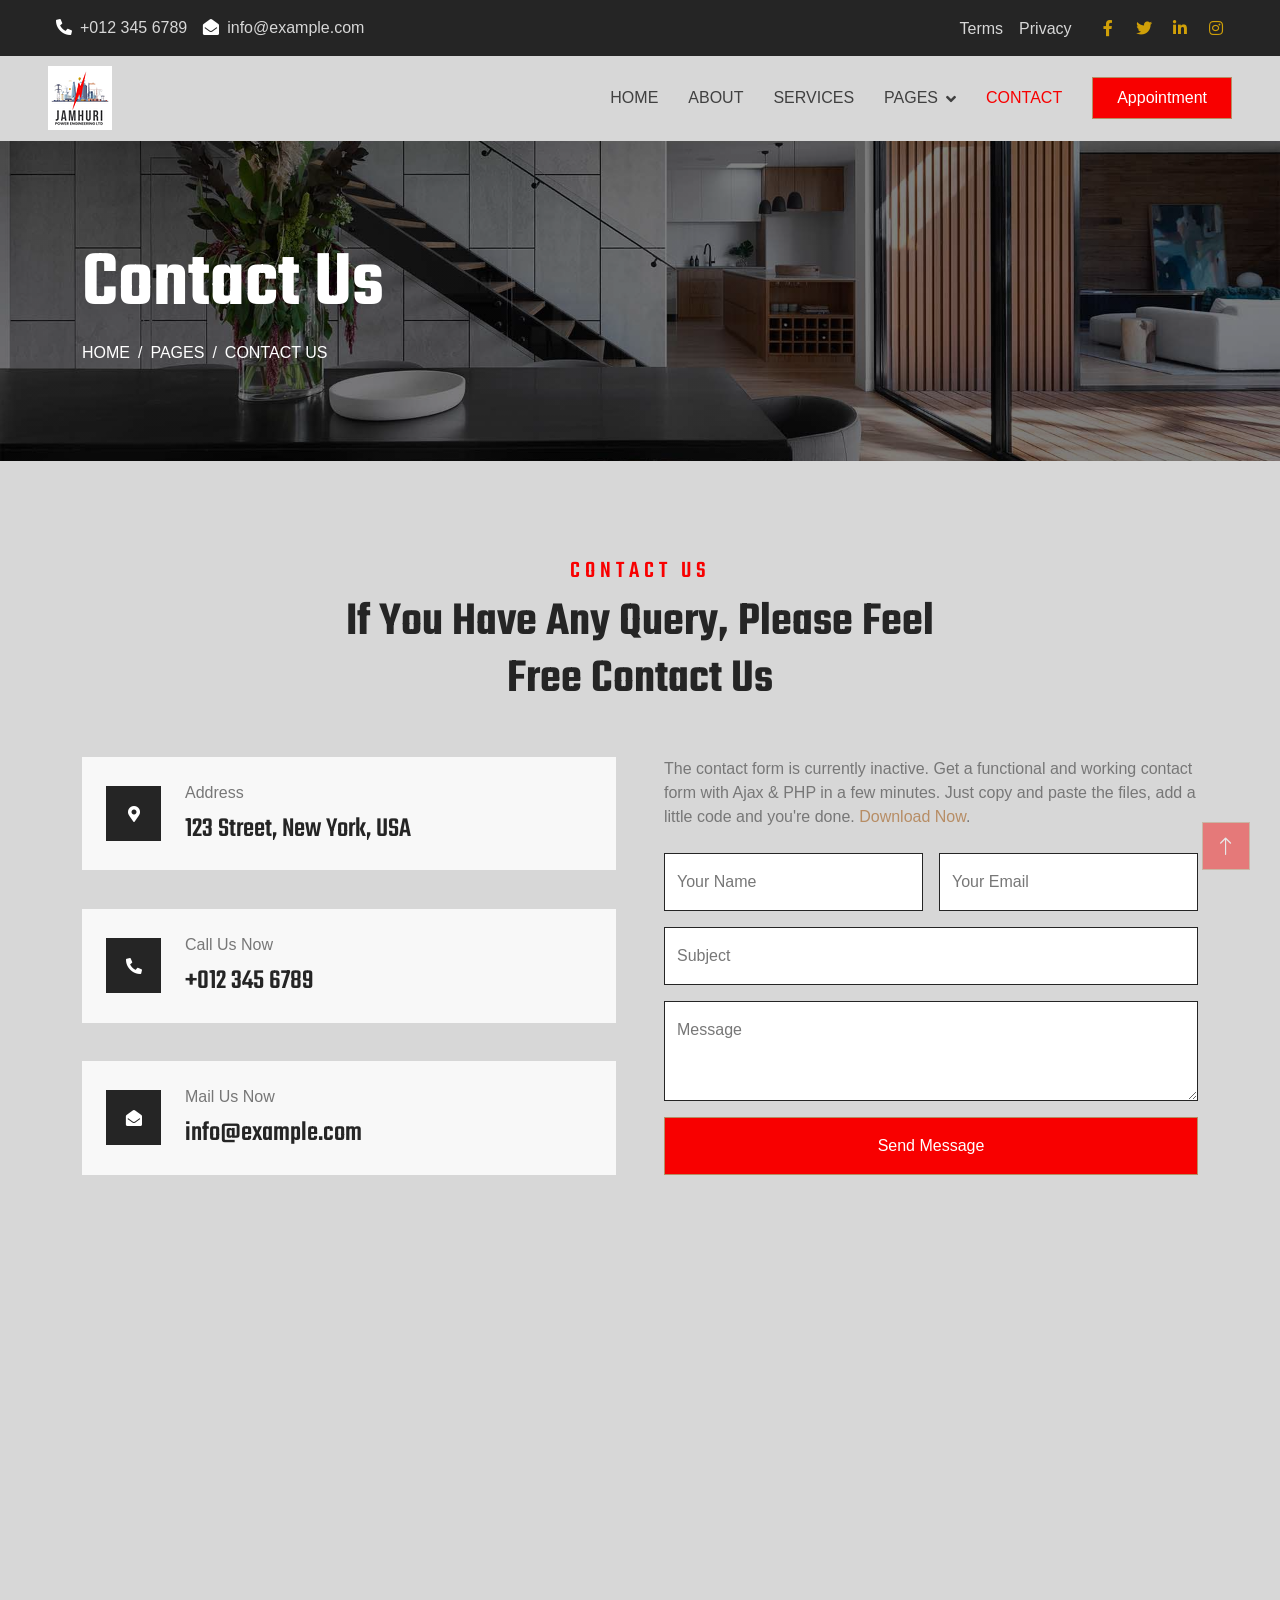
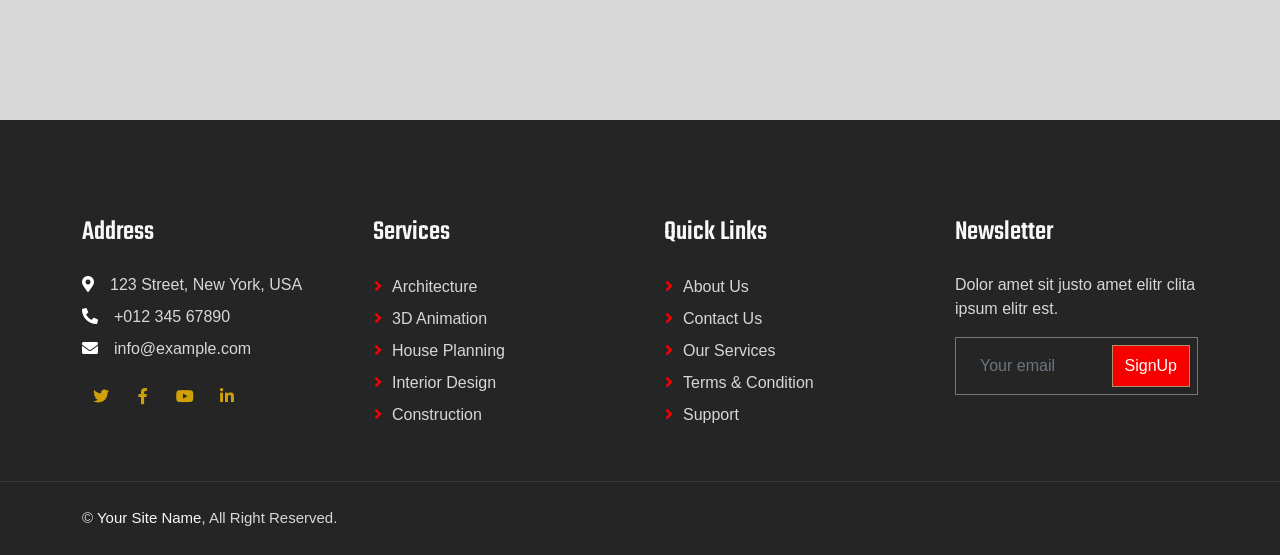
<file: contact.html>
<!DOCTYPE html>
<html lang="en">

<head>
    <meta charset="utf-8">
    <title>JPE</title>
    <meta content="width=device-width, initial-scale=1.0" name="viewport">
    <meta content="" name="keywords">
    <meta content="" name="description">

    <!-- Favicon -->
    <link href="img/favicon.ico" rel="icon">

    <!-- Google Web Fonts -->
    <link rel="preconnect" href="https://fonts.googleapis.com">
    <link rel="preconnect" href="https://fonts.gstatic.com" crossorigin>
    <link href="https://fonts.googleapis.com/css2?family=Open+Sans:wght@400;500;600&family=Teko:wght@400;500;600&display=swap" rel="stylesheet">

    <!-- Icon Font Stylesheet -->
    <link href="https://cdnjs.cloudflare.com/ajax/libs/font-awesome/5.10.0/css/all.min.css" rel="stylesheet">
    <link href="https://cdn.jsdelivr.net/npm/bootstrap-icons@1.4.1/font/bootstrap-icons.css" rel="stylesheet">

    <!-- Libraries Stylesheet -->
    <link href="lib/animate/animate.min.css" rel="stylesheet">
    <link href="lib/owlcarousel/assets/owl.carousel.min.css" rel="stylesheet">
    <link href="lib/tempusdominus/css/tempusdominus-bootstrap-4.min.css" rel="stylesheet" />

    <!-- Customized Bootstrap Stylesheet -->
    <link href="css/bootstrap.min.css" rel="stylesheet">

    <!-- Template Stylesheet -->
    <link href="css/style.css" rel="stylesheet">
</head>

<body>
    <!-- Spinner Start -->
    <div id="spinner" class="show bg-white position-fixed translate-middle w-100 vh-100 top-50 start-50 d-flex align-items-center justify-content-center">
        <div class="spinner-border position-relative text-primary" style="width: 6rem; height: 6rem;" role="status"></div>
        <img class="position-absolute top-50 start-50 translate-middle" src="img/favicon-32x32.png" alt="Icon">
    </div>
    <!-- Spinner End -->


    <!-- Topbar Start -->
    <div class="container-fluid bg-dark p-0 wow fadeIn" data-wow-delay="0.1s">
        <div class="row gx-0 d-none d-lg-flex">
            <div class="col-lg-7 px-5 text-start">
                <div class="h-100 d-inline-flex align-items-center py-3 me-3">
                    <a class="text-body px-2" href="tel:+0123456789"><i class="fa fa-phone-alt text-primary me-2"></i>+012 345 6789</a>
                    <a class="text-body px-2" href="mailto:info@example.com"><i class="fa fa-envelope-open text-primary me-2"></i>info@example.com</a>
                </div>
            </div>
            <div class="col-lg-5 px-5 text-end">
                <div class="h-100 d-inline-flex align-items-center py-3 me-2">
                    <a class="text-body px-2" href="">Terms</a>
                    <a class="text-body px-2" href="">Privacy</a>
                </div>
                <div class="h-100 d-inline-flex align-items-center">
                    <a class="btn btn-sm-square btn-outline-body me-1" href=""><i class="fab fa-facebook-f"></i></a>
                    <a class="btn btn-sm-square btn-outline-body me-1" href=""><i class="fab fa-twitter"></i></a>
                    <a class="btn btn-sm-square btn-outline-body me-1" href=""><i class="fab fa-linkedin-in"></i></a>
                    <a class="btn btn-sm-square btn-outline-body me-0" href=""><i class="fab fa-instagram"></i></a>
                </div>
            </div>
        </div>
    </div>
    <!-- Topbar End -->


    <!-- Navbar Start -->
    <nav class="navbar navbar-expand-lg bg-white navbar-light sticky-top py-lg-0 px-lg-5 wow fadeIn" data-wow-delay="0.1s">
        <a href="index.html" class="navbar-brand ms-4 ms-lg-0">
            <h1 class="text-primary m-0"><img class="me-3" src="img/Jahmuri_64x64.png" alt="Icon"></h1>
        </a>
        <button type="button" class="navbar-toggler me-4" data-bs-toggle="collapse" data-bs-target="#navbarCollapse">
            <span class="navbar-toggler-icon"></span>
        </button>
        <div class="collapse navbar-collapse" id="navbarCollapse">
            <div class="navbar-nav ms-auto p-4 p-lg-0">
                <a href="index.html" class="nav-item nav-link">Home</a>
                <a href="about.html" class="nav-item nav-link">About</a>
                <a href="service.html" class="nav-item nav-link">Services</a>
                <div class="nav-item dropdown">
                    <a href="#" class="nav-link dropdown-toggle" data-bs-toggle="dropdown">Pages</a>
                    <div class="dropdown-menu border-0 m-0">
                        <a href="feature.html" class="dropdown-item">Our Features</a>
                        <a href="project.html" class="dropdown-item">Our Projects</a>
                        <a href="team.html" class="dropdown-item">Team Members</a>
                        <a href="appointment.html" class="dropdown-item">Appointment</a>
                        <a href="testimonial.html" class="dropdown-item">Testimonial</a>
                        <a href="404.html" class="dropdown-item">404 Page</a>
                    </div>
                </div>
                <a href="contact.html" class="nav-item nav-link active">Contact</a>
            </div>
            <a href="" class="btn btn-primary py-2 px-4 d-none d-lg-block">Appointment</a>
        </div>
    </nav>
    <!-- Navbar End -->


    <!-- Page Header Start -->
    <div class="container-fluid page-header py-5 mb-5 wow fadeIn" data-wow-delay="0.1s">
        <div class="container py-5">
            <h1 class="display-1 text-white animated slideInDown">Contact Us</h1>
            <nav aria-label="breadcrumb animated slideInDown">
                <ol class="breadcrumb text-uppercase mb-0">
                    <li class="breadcrumb-item"><a class="text-white" href="#">Home</a></li>
                    <li class="breadcrumb-item"><a class="text-white" href="#">Pages</a></li>
                    <li class="breadcrumb-item text-primary active" aria-current="page">Contact Us</li>
                </ol>
            </nav>
        </div>
    </div>
    <!-- Page Header End -->


    <!-- Contact Start -->
    <div class="container-xxl py-5">
        <div class="container">
            <div class="text-center mx-auto mb-5 wow fadeInUp" data-wow-delay="0.1s" style="max-width: 600px;">
                <h4 class="section-title">Contact Us</h4>
                <h1 class="display-5 mb-4">If You Have Any Query, Please Feel Free Contact Us</h1>
            </div>
            <div class="row g-5">
                <div class="col-lg-6 wow fadeInUp" data-wow-delay="0.1s">
                    <div class="d-flex flex-column justify-content-between h-100">
                        <div class="bg-light d-flex align-items-center w-100 p-4 mb-4">
                            <div class="d-flex flex-shrink-0 align-items-center justify-content-center bg-dark" style="width: 55px; height: 55px;">
                                <i class="fa fa-map-marker-alt text-primary"></i>
                            </div>
                            <div class="ms-4">
                                <p class="mb-2">Address</p>
                                <h3 class="mb-0">123 Street, New York, USA</h3>
                            </div>
                        </div>
                        <div class="bg-light d-flex align-items-center w-100 p-4 mb-4">
                            <div class="d-flex flex-shrink-0 align-items-center justify-content-center bg-dark" style="width: 55px; height: 55px;">
                                <i class="fa fa-phone-alt text-primary"></i>
                            </div>
                            <div class="ms-4">
                                <p class="mb-2">Call Us Now</p>
                                <h3 class="mb-0">+012 345 6789</h3>
                            </div>
                        </div>
                        <div class="bg-light d-flex align-items-center w-100 p-4">
                            <div class="d-flex flex-shrink-0 align-items-center justify-content-center bg-dark" style="width: 55px; height: 55px;">
                                <i class="fa fa-envelope-open text-primary"></i>
                            </div>
                            <div class="ms-4">
                                <p class="mb-2">Mail Us Now</p>
                                <h3 class="mb-0">info@example.com</h3>
                            </div>
                        </div>
                    </div>
                </div>
                <div class="col-lg-6 wow fadeInUp" data-wow-delay="0.5s">
                    <p class="mb-4">The contact form is currently inactive. Get a functional and working contact form with Ajax & PHP in a few minutes. Just copy and paste the files, add a little code and you're done. <a href="https://htmlcodex.com/contact-form">Download Now</a>.</p>
                    <form>
                        <div class="row g-3">
                            <div class="col-md-6">
                                <div class="form-floating">
                                    <input type="text" class="form-control" id="name" placeholder="Your Name">
                                    <label for="name">Your Name</label>
                                </div>
                            </div>
                            <div class="col-md-6">
                                <div class="form-floating">
                                    <input type="email" class="form-control" id="email" placeholder="Your Email">
                                    <label for="email">Your Email</label>
                                </div>
                            </div>
                            <div class="col-12">
                                <div class="form-floating">
                                    <input type="text" class="form-control" id="subject" placeholder="Subject">
                                    <label for="subject">Subject</label>
                                </div>
                            </div>
                            <div class="col-12">
                                <div class="form-floating">
                                    <textarea class="form-control" placeholder="Leave a message here" id="message" style="height: 100px"></textarea>
                                    <label for="message">Message</label>
                                </div>
                            </div>
                            <div class="col-12">
                                <button class="btn btn-primary w-100 py-3" type="submit">Send Message</button>
                            </div>
                        </div>
                    </form>
                </div>
            </div>
        </div>
    </div>
    <!-- Contact End -->


    <!-- Google Map Start -->
    <div class="container-xxl pt-5 px-0 wow fadeIn" data-wow-delay="0.1s">
        <iframe class="w-100 mb-n2" style="height: 450px;"
            src="https://www.google.com/maps/embed?pb=!1m18!1m12!1m3!1d3001156.4288297426!2d-78.01371936852176!3d42.72876761954724!2m3!1f0!2f0!3f0!3m2!1i1024!2i768!4f13.1!3m3!1m2!1s0x4ccc4bf0f123a5a9%3A0xddcfc6c1de189567!2sNew%20York%2C%20USA!5e0!3m2!1sen!2sbd!4v1603794290143!5m2!1sen!2sbd"
            frameborder="0" allowfullscreen="" aria-hidden="false" tabindex="0"></iframe>
    </div>
    <!-- Google Map End -->


    <!-- Footer Start -->
    <div class="container-fluid bg-dark text-body footer pt-5 px-0 wow fadeIn" data-wow-delay="0.1s">
        <div class="container py-5">
            <div class="row g-5">
                <div class="col-lg-3 col-md-6">
                    <h3 class="text-light mb-4">Address</h3>
                    <p class="mb-2"><i class="fa fa-map-marker-alt text-primary me-3"></i>123 Street, New York, USA</p>
                    <p class="mb-2"><i class="fa fa-phone-alt text-primary me-3"></i>+012 345 67890</p>
                    <p class="mb-2"><i class="fa fa-envelope text-primary me-3"></i>info@example.com</p>
                    <div class="d-flex pt-2">
                        <a class="btn btn-square btn-outline-body me-1" href=""><i class="fab fa-twitter"></i></a>
                        <a class="btn btn-square btn-outline-body me-1" href=""><i class="fab fa-facebook-f"></i></a>
                        <a class="btn btn-square btn-outline-body me-1" href=""><i class="fab fa-youtube"></i></a>
                        <a class="btn btn-square btn-outline-body me-0" href=""><i class="fab fa-linkedin-in"></i></a>
                    </div>
                </div>
                <div class="col-lg-3 col-md-6">
                    <h3 class="text-light mb-4">Services</h3>
                    <a class="btn btn-link" href="">Architecture</a>
                    <a class="btn btn-link" href="">3D Animation</a>
                    <a class="btn btn-link" href="">House Planning</a>
                    <a class="btn btn-link" href="">Interior Design</a>
                    <a class="btn btn-link" href="">Construction</a>
                </div>
                <div class="col-lg-3 col-md-6">
                    <h3 class="text-light mb-4">Quick Links</h3>
                    <a class="btn btn-link" href="">About Us</a>
                    <a class="btn btn-link" href="">Contact Us</a>
                    <a class="btn btn-link" href="">Our Services</a>
                    <a class="btn btn-link" href="">Terms & Condition</a>
                    <a class="btn btn-link" href="">Support</a>
                </div>
                <div class="col-lg-3 col-md-6">
                    <h3 class="text-light mb-4">Newsletter</h3>
                    <p>Dolor amet sit justo amet elitr clita ipsum elitr est.</p>
                    <div class="position-relative mx-auto" style="max-width: 400px;">
                        <input class="form-control bg-transparent w-100 py-3 ps-4 pe-5" type="text" placeholder="Your email">
                        <button type="button" class="btn btn-primary py-2 position-absolute top-0 end-0 mt-2 me-2">SignUp</button>
                    </div>
                </div>
            </div>
        </div>
        <div class="container-fluid copyright">
            <div class="container">
                <div class="row">
                    <div class="col-md-6 text-center text-md-start mb-3 mb-md-0">
                        &copy; <a href="#">Your Site Name</a>, All Right Reserved.
                    </div>
                </div>
            </div>
        </div>
    </div>
    <!-- Footer End -->


    <!-- Back to Top -->
    <a href="#" class="btn btn-lg btn-primary btn-lg-square back-to-top"><i class="bi bi-arrow-up"></i></a>


    <!-- JavaScript Libraries -->
    <script src="https://code.jquery.com/jquery-3.4.1.min.js"></script>
    <script src="https://cdn.jsdelivr.net/npm/bootstrap@5.0.0/dist/js/bootstrap.bundle.min.js"></script>
    <script src="lib/wow/wow.min.js"></script>
    <script src="lib/easing/easing.min.js"></script>
    <script src="lib/waypoints/waypoints.min.js"></script>
    <script src="lib/counterup/counterup.min.js"></script>
    <script src="lib/owlcarousel/owl.carousel.min.js"></script>
    <script src="lib/tempusdominus/js/moment.min.js"></script>
    <script src="lib/tempusdominus/js/moment-timezone.min.js"></script>
    <script src="lib/tempusdominus/js/tempusdominus-bootstrap-4.min.js"></script>

    <!-- Template Javascript -->
    <script src="js/main.js"></script>
</body>

</html>
</file>
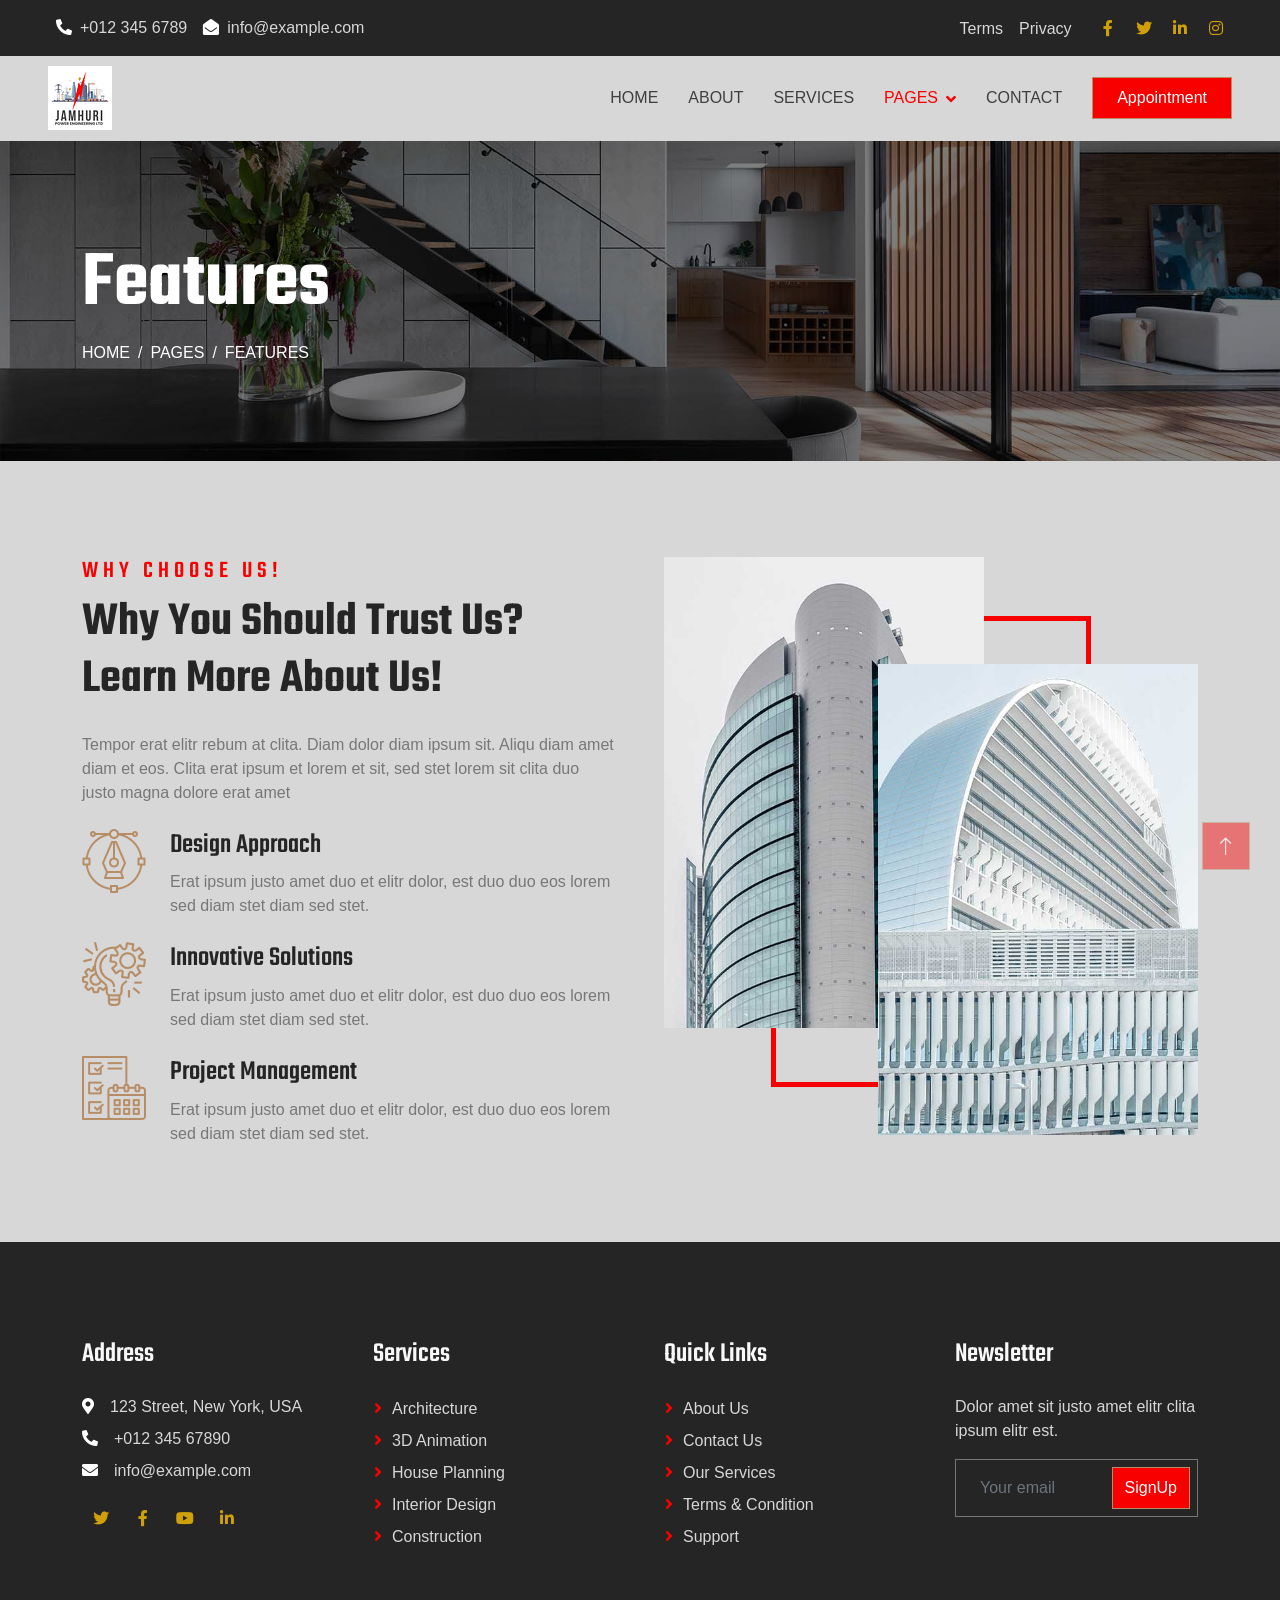
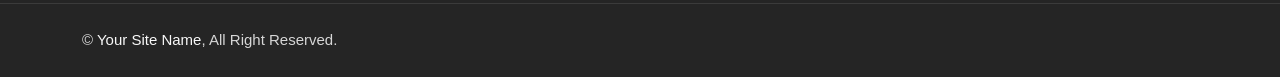
<file: feature.html>
<!DOCTYPE html>
<html lang="en">

<head>
    <meta charset="utf-8">
    <title>JPE</title>
    <meta content="width=device-width, initial-scale=1.0" name="viewport">
    <meta content="" name="keywords">
    <meta content="" name="description">

    <!-- Favicon -->
    <link href="img/favicon.ico" rel="icon">

    <!-- Google Web Fonts -->
    <link rel="preconnect" href="https://fonts.googleapis.com">
    <link rel="preconnect" href="https://fonts.gstatic.com" crossorigin>
    <link href="https://fonts.googleapis.com/css2?family=Open+Sans:wght@400;500;600&family=Teko:wght@400;500;600&display=swap" rel="stylesheet">

    <!-- Icon Font Stylesheet -->
    <link href="https://cdnjs.cloudflare.com/ajax/libs/font-awesome/5.10.0/css/all.min.css" rel="stylesheet">
    <link href="https://cdn.jsdelivr.net/npm/bootstrap-icons@1.4.1/font/bootstrap-icons.css" rel="stylesheet">

    <!-- Libraries Stylesheet -->
    <link href="lib/animate/animate.min.css" rel="stylesheet">
    <link href="lib/owlcarousel/assets/owl.carousel.min.css" rel="stylesheet">
    <link href="lib/tempusdominus/css/tempusdominus-bootstrap-4.min.css" rel="stylesheet" />

    <!-- Customized Bootstrap Stylesheet -->
    <link href="css/bootstrap.min.css" rel="stylesheet">

    <!-- Template Stylesheet -->
    <link href="css/style.css" rel="stylesheet">
</head>

<body>
    <!-- Spinner Start -->
    <div id="spinner" class="show bg-white position-fixed translate-middle w-100 vh-100 top-50 start-50 d-flex align-items-center justify-content-center">
        <div class="spinner-border position-relative text-primary" style="width: 6rem; height: 6rem;" role="status"></div>
        <img class="position-absolute top-50 start-50 translate-middle" src="img/favicon-32x32.png" alt="Icon">
    </div>
    <!-- Spinner End -->


    <!-- Topbar Start -->
    <div class="container-fluid bg-dark p-0 wow fadeIn" data-wow-delay="0.1s">
        <div class="row gx-0 d-none d-lg-flex">
            <div class="col-lg-7 px-5 text-start">
                <div class="h-100 d-inline-flex align-items-center py-3 me-3">
                    <a class="text-body px-2" href="tel:+0123456789"><i class="fa fa-phone-alt text-primary me-2"></i>+012 345 6789</a>
                    <a class="text-body px-2" href="mailto:info@example.com"><i class="fa fa-envelope-open text-primary me-2"></i>info@example.com</a>
                </div>
            </div>
            <div class="col-lg-5 px-5 text-end">
                <div class="h-100 d-inline-flex align-items-center py-3 me-2">
                    <a class="text-body px-2" href="">Terms</a>
                    <a class="text-body px-2" href="">Privacy</a>
                </div>
                <div class="h-100 d-inline-flex align-items-center">
                    <a class="btn btn-sm-square btn-outline-body me-1" href=""><i class="fab fa-facebook-f"></i></a>
                    <a class="btn btn-sm-square btn-outline-body me-1" href=""><i class="fab fa-twitter"></i></a>
                    <a class="btn btn-sm-square btn-outline-body me-1" href=""><i class="fab fa-linkedin-in"></i></a>
                    <a class="btn btn-sm-square btn-outline-body me-0" href=""><i class="fab fa-instagram"></i></a>
                </div>
            </div>
        </div>
    </div>
    <!-- Topbar End -->


    <!-- Navbar Start -->
    <nav class="navbar navbar-expand-lg bg-white navbar-light sticky-top py-lg-0 px-lg-5 wow fadeIn" data-wow-delay="0.1s">
        <a href="index.html" class="navbar-brand ms-4 ms-lg-0">
            <h1 class="text-primary m-0"><img class="me-3" src="img/Jahmuri_64x64.png" alt="Icon"></h1>
        </a>
        <button type="button" class="navbar-toggler me-4" data-bs-toggle="collapse" data-bs-target="#navbarCollapse">
            <span class="navbar-toggler-icon"></span>
        </button>
        <div class="collapse navbar-collapse" id="navbarCollapse">
            <div class="navbar-nav ms-auto p-4 p-lg-0">
                <a href="index.html" class="nav-item nav-link">Home</a>
                <a href="about.html" class="nav-item nav-link">About</a>
                <a href="service.html" class="nav-item nav-link">Services</a>
                <div class="nav-item dropdown">
                    <a href="#" class="nav-link dropdown-toggle active" data-bs-toggle="dropdown">Pages</a>
                    <div class="dropdown-menu border-0 m-0">
                        <a href="feature.html" class="dropdown-item active">Our Features</a>
                        <a href="project.html" class="dropdown-item">Our Projects</a>
                        <a href="team.html" class="dropdown-item">Team Members</a>
                        <a href="appointment.html" class="dropdown-item">Appointment</a>
                        <a href="testimonial.html" class="dropdown-item">Testimonial</a>
                        <a href="404.html" class="dropdown-item">404 Page</a>
                    </div>
                </div>
                <a href="contact.html" class="nav-item nav-link">Contact</a>
            </div>
            <a href="" class="btn btn-primary py-2 px-4 d-none d-lg-block">Appointment</a>
        </div>
    </nav>
    <!-- Navbar End -->


    <!-- Page Header Start -->
    <div class="container-fluid page-header py-5 mb-5 wow fadeIn" data-wow-delay="0.1s">
        <div class="container py-5">
            <h1 class="display-1 text-white animated slideInDown">Features</h1>
            <nav aria-label="breadcrumb animated slideInDown">
                <ol class="breadcrumb text-uppercase mb-0">
                    <li class="breadcrumb-item"><a class="text-white" href="#">Home</a></li>
                    <li class="breadcrumb-item"><a class="text-white" href="#">Pages</a></li>
                    <li class="breadcrumb-item text-primary active" aria-current="page">Features</li>
                </ol>
            </nav>
        </div>
    </div>
    <!-- Page Header End -->


    <!-- Feature Start -->
    <div class="container-xxl py-5">
        <div class="container">
            <div class="row g-5">
                <div class="col-lg-6 wow fadeInUp" data-wow-delay="0.1s">
                    <h4 class="section-title">Why Choose Us!</h4>
                    <h1 class="display-5 mb-4">Why You Should Trust Us? Learn More About Us!</h1>
                    <p class="mb-4">Tempor erat elitr rebum at clita. Diam dolor diam ipsum sit. Aliqu diam amet diam et eos. Clita erat ipsum et lorem et sit, sed stet lorem sit clita duo justo magna dolore erat amet</p>
                    <div class="row g-4">
                        <div class="col-12">
                            <div class="d-flex align-items-start">
                                <img class="flex-shrink-0" src="img/icons/icon-2.png" alt="Icon">
                                <div class="ms-4">
                                    <h3>Design Approach</h3>
                                    <p class="mb-0">Erat ipsum justo amet duo et elitr dolor, est duo duo eos lorem sed diam stet diam sed stet.</p>
                                </div>
                            </div>
                        </div>
                        <div class="col-12">
                            <div class="d-flex align-items-start">
                                <img class="flex-shrink-0" src="img/icons/icon-3.png" alt="Icon">
                                <div class="ms-4">
                                    <h3>Innovative Solutions</h3>
                                    <p class="mb-0">Erat ipsum justo amet duo et elitr dolor, est duo duo eos lorem sed diam stet diam sed stet.</p>
                                </div>
                            </div>
                        </div>
                        <div class="col-12">
                            <div class="d-flex align-items-start">
                                <img class="flex-shrink-0" src="img/icons/icon-4.png" alt="Icon">
                                <div class="ms-4">
                                    <h3>Project Management</h3>
                                    <p class="mb-0">Erat ipsum justo amet duo et elitr dolor, est duo duo eos lorem sed diam stet diam sed stet.</p>
                                </div>
                            </div>
                        </div>
                    </div>
                </div>
                <div class="col-lg-6 wow fadeInUp" data-wow-delay="0.5s">
                    <div class="feature-img">
                        <img class="img-fluid" src="img/about-2.jpg" alt="">
                        <img class="img-fluid" src="img/about-1.jpg" alt="">
                    </div>
                </div>
            </div>
        </div>
    </div>
    <!-- Feature End -->
        

    <!-- Footer Start -->
    <div class="container-fluid bg-dark text-body footer mt-5 pt-5 px-0 wow fadeIn" data-wow-delay="0.1s">
        <div class="container py-5">
            <div class="row g-5">
                <div class="col-lg-3 col-md-6">
                    <h3 class="text-light mb-4">Address</h3>
                    <p class="mb-2"><i class="fa fa-map-marker-alt text-primary me-3"></i>123 Street, New York, USA</p>
                    <p class="mb-2"><i class="fa fa-phone-alt text-primary me-3"></i>+012 345 67890</p>
                    <p class="mb-2"><i class="fa fa-envelope text-primary me-3"></i>info@example.com</p>
                    <div class="d-flex pt-2">
                        <a class="btn btn-square btn-outline-body me-1" href=""><i class="fab fa-twitter"></i></a>
                        <a class="btn btn-square btn-outline-body me-1" href=""><i class="fab fa-facebook-f"></i></a>
                        <a class="btn btn-square btn-outline-body me-1" href=""><i class="fab fa-youtube"></i></a>
                        <a class="btn btn-square btn-outline-body me-0" href=""><i class="fab fa-linkedin-in"></i></a>
                    </div>
                </div>
                <div class="col-lg-3 col-md-6">
                    <h3 class="text-light mb-4">Services</h3>
                    <a class="btn btn-link" href="">Architecture</a>
                    <a class="btn btn-link" href="">3D Animation</a>
                    <a class="btn btn-link" href="">House Planning</a>
                    <a class="btn btn-link" href="">Interior Design</a>
                    <a class="btn btn-link" href="">Construction</a>
                </div>
                <div class="col-lg-3 col-md-6">
                    <h3 class="text-light mb-4">Quick Links</h3>
                    <a class="btn btn-link" href="">About Us</a>
                    <a class="btn btn-link" href="">Contact Us</a>
                    <a class="btn btn-link" href="">Our Services</a>
                    <a class="btn btn-link" href="">Terms & Condition</a>
                    <a class="btn btn-link" href="">Support</a>
                </div>
                <div class="col-lg-3 col-md-6">
                    <h3 class="text-light mb-4">Newsletter</h3>
                    <p>Dolor amet sit justo amet elitr clita ipsum elitr est.</p>
                    <div class="position-relative mx-auto" style="max-width: 400px;">
                        <input class="form-control bg-transparent w-100 py-3 ps-4 pe-5" type="text" placeholder="Your email">
                        <button type="button" class="btn btn-primary py-2 position-absolute top-0 end-0 mt-2 me-2">SignUp</button>
                    </div>
                </div>
            </div>
        </div>
        <div class="container-fluid copyright">
            <div class="container">
                <div class="row">
                    <div class="col-md-6 text-center text-md-start mb-3 mb-md-0">
                        &copy; <a href="#">Your Site Name</a>, All Right Reserved.
                    </div>
                </div>
            </div>
        </div>
    </div>
    <!-- Footer End -->


    <!-- Back to Top -->
    <a href="#" class="btn btn-lg btn-primary btn-lg-square back-to-top"><i class="bi bi-arrow-up"></i></a>


    <!-- JavaScript Libraries -->
    <script src="https://code.jquery.com/jquery-3.4.1.min.js"></script>
    <script src="https://cdn.jsdelivr.net/npm/bootstrap@5.0.0/dist/js/bootstrap.bundle.min.js"></script>
    <script src="lib/wow/wow.min.js"></script>
    <script src="lib/easing/easing.min.js"></script>
    <script src="lib/waypoints/waypoints.min.js"></script>
    <script src="lib/counterup/counterup.min.js"></script>
    <script src="lib/owlcarousel/owl.carousel.min.js"></script>
    <script src="lib/tempusdominus/js/moment.min.js"></script>
    <script src="lib/tempusdominus/js/moment-timezone.min.js"></script>
    <script src="lib/tempusdominus/js/tempusdominus-bootstrap-4.min.js"></script>

    <!-- Template Javascript -->
    <script src="js/main.js"></script>
</body>

</html>
</file>
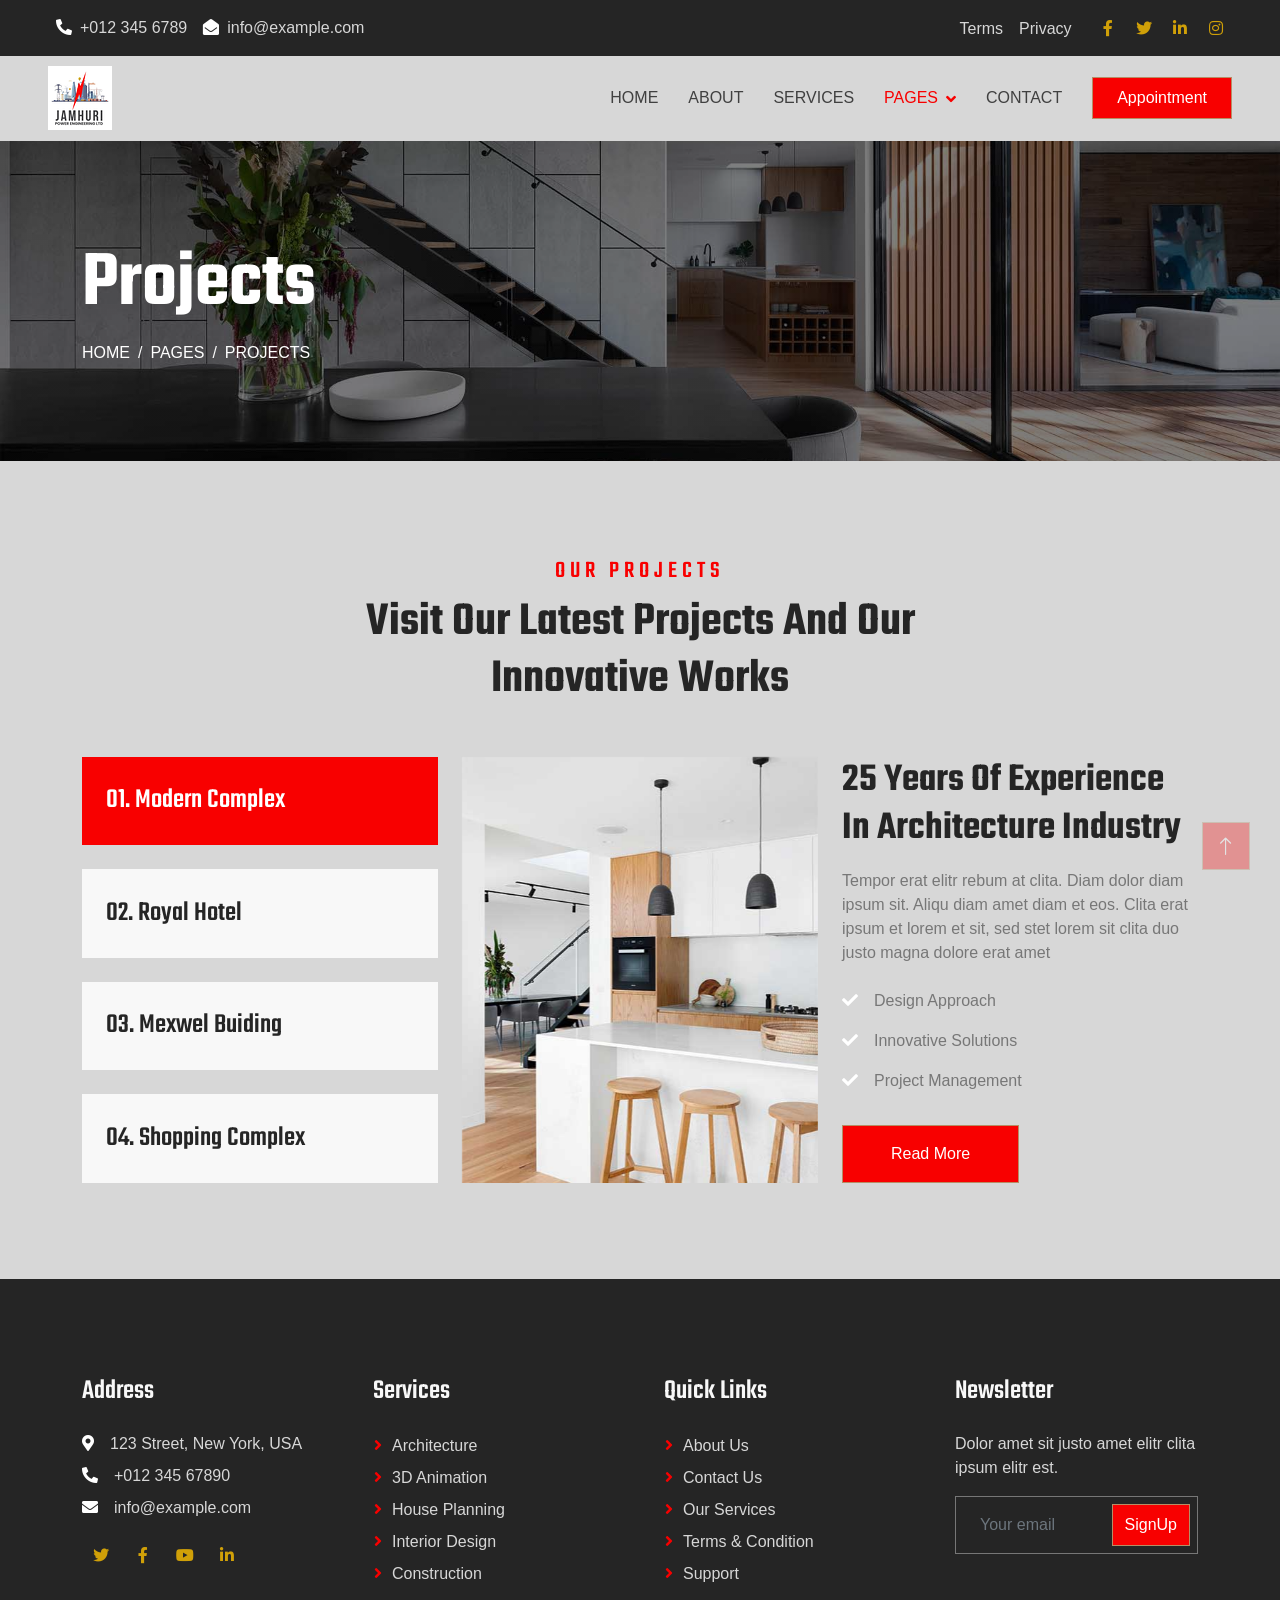
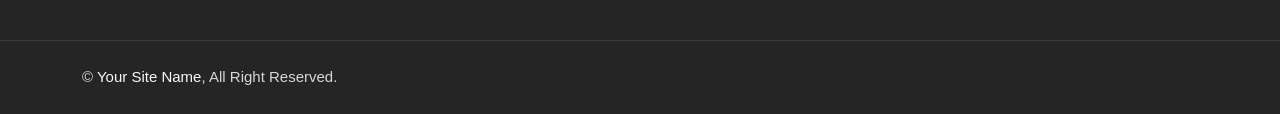
<file: project.html>
<!DOCTYPE html>
<html lang="en">

<head>
    <meta charset="utf-8">
    <title>JPE</title>
    <meta content="width=device-width, initial-scale=1.0" name="viewport">
    <meta content="" name="keywords">
    <meta content="" name="description">

    <!-- Favicon -->
    <link href="img/favicon.ico" rel="icon">

    <!-- Google Web Fonts -->
    <link rel="preconnect" href="https://fonts.googleapis.com">
    <link rel="preconnect" href="https://fonts.gstatic.com" crossorigin>
    <link href="https://fonts.googleapis.com/css2?family=Open+Sans:wght@400;500;600&family=Teko:wght@400;500;600&display=swap" rel="stylesheet">

    <!-- Icon Font Stylesheet -->
    <link href="https://cdnjs.cloudflare.com/ajax/libs/font-awesome/5.10.0/css/all.min.css" rel="stylesheet">
    <link href="https://cdn.jsdelivr.net/npm/bootstrap-icons@1.4.1/font/bootstrap-icons.css" rel="stylesheet">

    <!-- Libraries Stylesheet -->
    <link href="lib/animate/animate.min.css" rel="stylesheet">
    <link href="lib/owlcarousel/assets/owl.carousel.min.css" rel="stylesheet">
    <link href="lib/tempusdominus/css/tempusdominus-bootstrap-4.min.css" rel="stylesheet" />

    <!-- Customized Bootstrap Stylesheet -->
    <link href="css/bootstrap.min.css" rel="stylesheet">

    <!-- Template Stylesheet -->
    <link href="css/style.css" rel="stylesheet">
</head>

<body>
    <!-- Spinner Start -->
    <div id="spinner" class="show bg-white position-fixed translate-middle w-100 vh-100 top-50 start-50 d-flex align-items-center justify-content-center">
        <div class="spinner-border position-relative text-primary" style="width: 6rem; height: 6rem;" role="status"></div>
        <img class="position-absolute top-50 start-50 translate-middle" src="img/favicon-32x32.png" alt="Icon">
    </div>
    <!-- Spinner End -->


    <!-- Topbar Start -->
    <div class="container-fluid bg-dark p-0 wow fadeIn" data-wow-delay="0.1s">
        <div class="row gx-0 d-none d-lg-flex">
            <div class="col-lg-7 px-5 text-start">
                <div class="h-100 d-inline-flex align-items-center py-3 me-3">
                    <a class="text-body px-2" href="tel:+0123456789"><i class="fa fa-phone-alt text-primary me-2"></i>+012 345 6789</a>
                    <a class="text-body px-2" href="mailto:info@example.com"><i class="fa fa-envelope-open text-primary me-2"></i>info@example.com</a>
                </div>
            </div>
            <div class="col-lg-5 px-5 text-end">
                <div class="h-100 d-inline-flex align-items-center py-3 me-2">
                    <a class="text-body px-2" href="">Terms</a>
                    <a class="text-body px-2" href="">Privacy</a>
                </div>
                <div class="h-100 d-inline-flex align-items-center">
                    <a class="btn btn-sm-square btn-outline-body me-1" href=""><i class="fab fa-facebook-f"></i></a>
                    <a class="btn btn-sm-square btn-outline-body me-1" href=""><i class="fab fa-twitter"></i></a>
                    <a class="btn btn-sm-square btn-outline-body me-1" href=""><i class="fab fa-linkedin-in"></i></a>
                    <a class="btn btn-sm-square btn-outline-body me-0" href=""><i class="fab fa-instagram"></i></a>
                </div>
            </div>
        </div>
    </div>
    <!-- Topbar End -->


    <!-- Navbar Start -->
    <nav class="navbar navbar-expand-lg bg-white navbar-light sticky-top py-lg-0 px-lg-5 wow fadeIn" data-wow-delay="0.1s">
        <a href="index.html" class="navbar-brand ms-4 ms-lg-0">
            <h1 class="text-primary m-0"><img class="me-3" src="img/Jahmuri_64x64.png" alt="Icon"></h1>
        </a>
        <button type="button" class="navbar-toggler me-4" data-bs-toggle="collapse" data-bs-target="#navbarCollapse">
            <span class="navbar-toggler-icon"></span>
        </button>
        <div class="collapse navbar-collapse" id="navbarCollapse">
            <div class="navbar-nav ms-auto p-4 p-lg-0">
                <a href="index.html" class="nav-item nav-link">Home</a>
                <a href="about.html" class="nav-item nav-link">About</a>
                <a href="service.html" class="nav-item nav-link">Services</a>
                <div class="nav-item dropdown">
                    <a href="#" class="nav-link dropdown-toggle active" data-bs-toggle="dropdown">Pages</a>
                    <div class="dropdown-menu border-0 m-0">
                        <a href="feature.html" class="dropdown-item">Our Features</a>
                        <a href="project.html" class="dropdown-item active">Our Projects</a>
                        <a href="team.html" class="dropdown-item">Team Members</a>
                        <a href="appointment.html" class="dropdown-item">Appointment</a>
                        <a href="testimonial.html" class="dropdown-item">Testimonial</a>
                        <a href="404.html" class="dropdown-item">404 Page</a>
                    </div>
                </div>
                <a href="contact.html" class="nav-item nav-link">Contact</a>
            </div>
            <a href="" class="btn btn-primary py-2 px-4 d-none d-lg-block">Appointment</a>
        </div>
    </nav>
    <!-- Navbar End -->


    <!-- Page Header Start -->
    <div class="container-fluid page-header py-5 mb-5 wow fadeIn" data-wow-delay="0.1s">
        <div class="container py-5">
            <h1 class="display-1 text-white animated slideInDown">Projects</h1>
            <nav aria-label="breadcrumb animated slideInDown">
                <ol class="breadcrumb text-uppercase mb-0">
                    <li class="breadcrumb-item"><a class="text-white" href="#">Home</a></li>
                    <li class="breadcrumb-item"><a class="text-white" href="#">Pages</a></li>
                    <li class="breadcrumb-item text-primary active" aria-current="page">Projects</li>
                </ol>
            </nav>
        </div>
    </div>
    <!-- Page Header End -->


    <!-- Project Start -->
    <div class="container-xxl project py-5">
        <div class="container">
            <div class="text-center mx-auto mb-5 wow fadeInUp" data-wow-delay="0.1s" style="max-width: 600px;">
                <h4 class="section-title">Our Projects</h4>
                <h1 class="display-5 mb-4">Visit Our Latest Projects And Our Innovative Works</h1>
            </div>
            <div class="row g-4 wow fadeInUp" data-wow-delay="0.3s">
                <div class="col-lg-4">
                    <div class="nav nav-pills d-flex justify-content-between w-100 h-100 me-4">
                        <button class="nav-link w-100 d-flex align-items-center text-start p-4 mb-4 active" data-bs-toggle="pill" data-bs-target="#tab-pane-1" type="button">
                            <h3 class="m-0">01. Modern Complex</h3>
                        </button>
                        <button class="nav-link w-100 d-flex align-items-center text-start p-4 mb-4" data-bs-toggle="pill" data-bs-target="#tab-pane-2" type="button">
                            <h3 class="m-0">02. Royal Hotel</h3>
                        </button>
                        <button class="nav-link w-100 d-flex align-items-center text-start p-4 mb-4" data-bs-toggle="pill" data-bs-target="#tab-pane-3" type="button">
                            <h3 class="m-0">03. Mexwel Buiding</h3>
                        </button>
                        <button class="nav-link w-100 d-flex align-items-center text-start p-4 mb-0" data-bs-toggle="pill" data-bs-target="#tab-pane-4" type="button">
                            <h3 class="m-0">04. Shopping Complex</h3>
                        </button>
                    </div>
                </div>
                <div class="col-lg-8">
                    <div class="tab-content w-100">
                        <div class="tab-pane fade show active" id="tab-pane-1">
                            <div class="row g-4">
                                <div class="col-md-6" style="min-height: 350px;">
                                    <div class="position-relative h-100">
                                        <img class="position-absolute img-fluid w-100 h-100" src="img/project-1.jpg"
                                            style="object-fit: cover;" alt="">
                                    </div>
                                </div>
                                <div class="col-md-6">
                                    <h1 class="mb-3">25 Years Of Experience In Architecture Industry</h1>
                                    <p class="mb-4">Tempor erat elitr rebum at clita. Diam dolor diam ipsum sit. Aliqu diam amet diam et eos. Clita erat ipsum et lorem et sit, sed stet lorem sit clita duo justo magna dolore erat amet</p>
                                    <p><i class="fa fa-check text-primary me-3"></i>Design Approach</p>
                                    <p><i class="fa fa-check text-primary me-3"></i>Innovative Solutions</p>
                                    <p><i class="fa fa-check text-primary me-3"></i>Project Management</p>
                                    <a href="" class="btn btn-primary py-3 px-5 mt-3">Read More</a>
                                </div>
                            </div>
                        </div>
                        <div class="tab-pane fade" id="tab-pane-2">
                            <div class="row g-4">
                                <div class="col-md-6" style="min-height: 350px;">
                                    <div class="position-relative h-100">
                                        <img class="position-absolute img-fluid w-100 h-100" src="img/project-2.jpg"
                                            style="object-fit: cover;" alt="">
                                    </div>
                                </div>
                                <div class="col-md-6">
                                    <h1 class="mb-3">25 Years Of Experience In Architecture Industry</h1>
                                    <p class="mb-4">Tempor erat elitr rebum at clita. Diam dolor diam ipsum sit. Aliqu diam amet diam et eos. Clita erat ipsum et lorem et sit, sed stet lorem sit clita duo justo magna dolore erat amet</p>
                                    <p><i class="fa fa-check text-primary me-3"></i>Design Approach</p>
                                    <p><i class="fa fa-check text-primary me-3"></i>Innovative Solutions</p>
                                    <p><i class="fa fa-check text-primary me-3"></i>Project Management</p>
                                    <a href="" class="btn btn-primary py-3 px-5 mt-3">Read More</a>
                                </div>
                            </div>
                        </div>
                        <div class="tab-pane fade" id="tab-pane-3">
                            <div class="row g-4">
                                <div class="col-md-6" style="min-height: 350px;">
                                    <div class="position-relative h-100">
                                        <img class="position-absolute img-fluid w-100 h-100" src="img/project-3.jpg"
                                            style="object-fit: cover;" alt="">
                                    </div>
                                </div>
                                <div class="col-md-6">
                                    <h1 class="mb-3">25 Years Of Experience In Architecture Industry</h1>
                                    <p class="mb-4">Tempor erat elitr rebum at clita. Diam dolor diam ipsum sit. Aliqu diam amet diam et eos. Clita erat ipsum et lorem et sit, sed stet lorem sit clita duo justo magna dolore erat amet</p>
                                    <p><i class="fa fa-check text-primary me-3"></i>Design Approach</p>
                                    <p><i class="fa fa-check text-primary me-3"></i>Innovative Solutions</p>
                                    <p><i class="fa fa-check text-primary me-3"></i>Project Management</p>
                                    <a href="" class="btn btn-primary py-3 px-5 mt-3">Read More</a>
                                </div>
                            </div>
                        </div>
                        <div class="tab-pane fade" id="tab-pane-4">
                            <div class="row g-4">
                                <div class="col-md-6" style="min-height: 350px;">
                                    <div class="position-relative h-100">
                                        <img class="position-absolute img-fluid w-100 h-100" src="img/project-4.jpg"
                                            style="object-fit: cover;" alt="">
                                    </div>
                                </div>
                                <div class="col-md-6">
                                    <h1 class="mb-3">25 Years Of Experience In Architecture Industry</h1>
                                    <p class="mb-4">Tempor erat elitr rebum at clita. Diam dolor diam ipsum sit. Aliqu diam amet diam et eos. Clita erat ipsum et lorem et sit, sed stet lorem sit clita duo justo magna dolore erat amet</p>
                                    <p><i class="fa fa-check text-primary me-3"></i>Design Approach</p>
                                    <p><i class="fa fa-check text-primary me-3"></i>Innovative Solutions</p>
                                    <p><i class="fa fa-check text-primary me-3"></i>Project Management</p>
                                    <a href="" class="btn btn-primary py-3 px-5 mt-3">Read More</a>
                                </div>
                            </div>
                        </div>
                    </div>
                </div>
            </div>
        </div>
    </div>
    <!-- Project End -->
        

    <!-- Footer Start -->
    <div class="container-fluid bg-dark text-body footer mt-5 pt-5 px-0 wow fadeIn" data-wow-delay="0.1s">
        <div class="container py-5">
            <div class="row g-5">
                <div class="col-lg-3 col-md-6">
                    <h3 class="text-light mb-4">Address</h3>
                    <p class="mb-2"><i class="fa fa-map-marker-alt text-primary me-3"></i>123 Street, New York, USA</p>
                    <p class="mb-2"><i class="fa fa-phone-alt text-primary me-3"></i>+012 345 67890</p>
                    <p class="mb-2"><i class="fa fa-envelope text-primary me-3"></i>info@example.com</p>
                    <div class="d-flex pt-2">
                        <a class="btn btn-square btn-outline-body me-1" href=""><i class="fab fa-twitter"></i></a>
                        <a class="btn btn-square btn-outline-body me-1" href=""><i class="fab fa-facebook-f"></i></a>
                        <a class="btn btn-square btn-outline-body me-1" href=""><i class="fab fa-youtube"></i></a>
                        <a class="btn btn-square btn-outline-body me-0" href=""><i class="fab fa-linkedin-in"></i></a>
                    </div>
                </div>
                <div class="col-lg-3 col-md-6">
                    <h3 class="text-light mb-4">Services</h3>
                    <a class="btn btn-link" href="">Architecture</a>
                    <a class="btn btn-link" href="">3D Animation</a>
                    <a class="btn btn-link" href="">House Planning</a>
                    <a class="btn btn-link" href="">Interior Design</a>
                    <a class="btn btn-link" href="">Construction</a>
                </div>
                <div class="col-lg-3 col-md-6">
                    <h3 class="text-light mb-4">Quick Links</h3>
                    <a class="btn btn-link" href="">About Us</a>
                    <a class="btn btn-link" href="">Contact Us</a>
                    <a class="btn btn-link" href="">Our Services</a>
                    <a class="btn btn-link" href="">Terms & Condition</a>
                    <a class="btn btn-link" href="">Support</a>
                </div>
                <div class="col-lg-3 col-md-6">
                    <h3 class="text-light mb-4">Newsletter</h3>
                    <p>Dolor amet sit justo amet elitr clita ipsum elitr est.</p>
                    <div class="position-relative mx-auto" style="max-width: 400px;">
                        <input class="form-control bg-transparent w-100 py-3 ps-4 pe-5" type="text" placeholder="Your email">
                        <button type="button" class="btn btn-primary py-2 position-absolute top-0 end-0 mt-2 me-2">SignUp</button>
                    </div>
                </div>
            </div>
        </div>
        <div class="container-fluid copyright">
            <div class="container">
                <div class="row">
                    <div class="col-md-6 text-center text-md-start mb-3 mb-md-0">
                        &copy; <a href="#">Your Site Name</a>, All Right Reserved.
                    </div>

                </div>
            </div>
        </div>
    </div>
    <!-- Footer End -->


    <!-- Back to Top -->
    <a href="#" class="btn btn-lg btn-primary btn-lg-square back-to-top"><i class="bi bi-arrow-up"></i></a>


    <!-- JavaScript Libraries -->
    <script src="https://code.jquery.com/jquery-3.4.1.min.js"></script>
    <script src="https://cdn.jsdelivr.net/npm/bootstrap@5.0.0/dist/js/bootstrap.bundle.min.js"></script>
    <script src="lib/wow/wow.min.js"></script>
    <script src="lib/easing/easing.min.js"></script>
    <script src="lib/waypoints/waypoints.min.js"></script>
    <script src="lib/counterup/counterup.min.js"></script>
    <script src="lib/owlcarousel/owl.carousel.min.js"></script>
    <script src="lib/tempusdominus/js/moment.min.js"></script>
    <script src="lib/tempusdominus/js/moment-timezone.min.js"></script>
    <script src="lib/tempusdominus/js/tempusdominus-bootstrap-4.min.js"></script>

    <!-- Template Javascript -->
    <script src="js/main.js"></script>
</body>

</html>
</file>
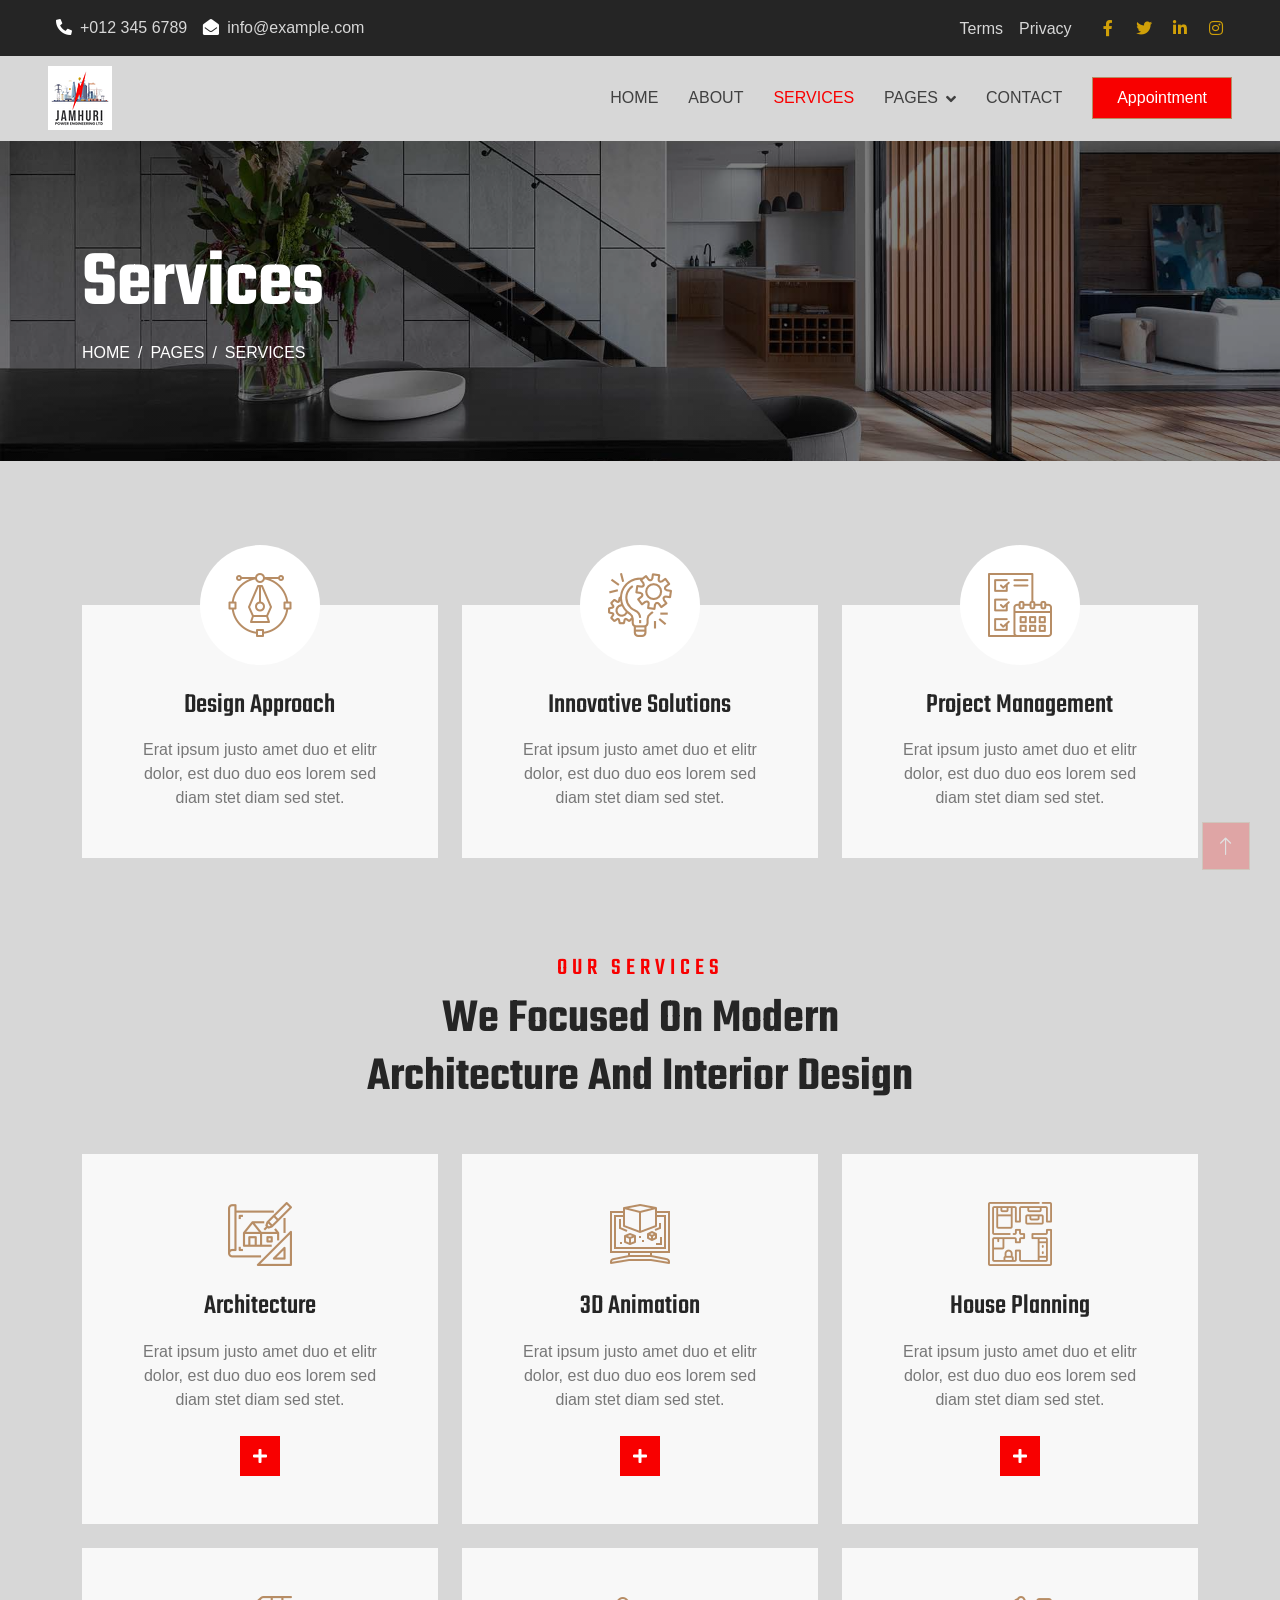
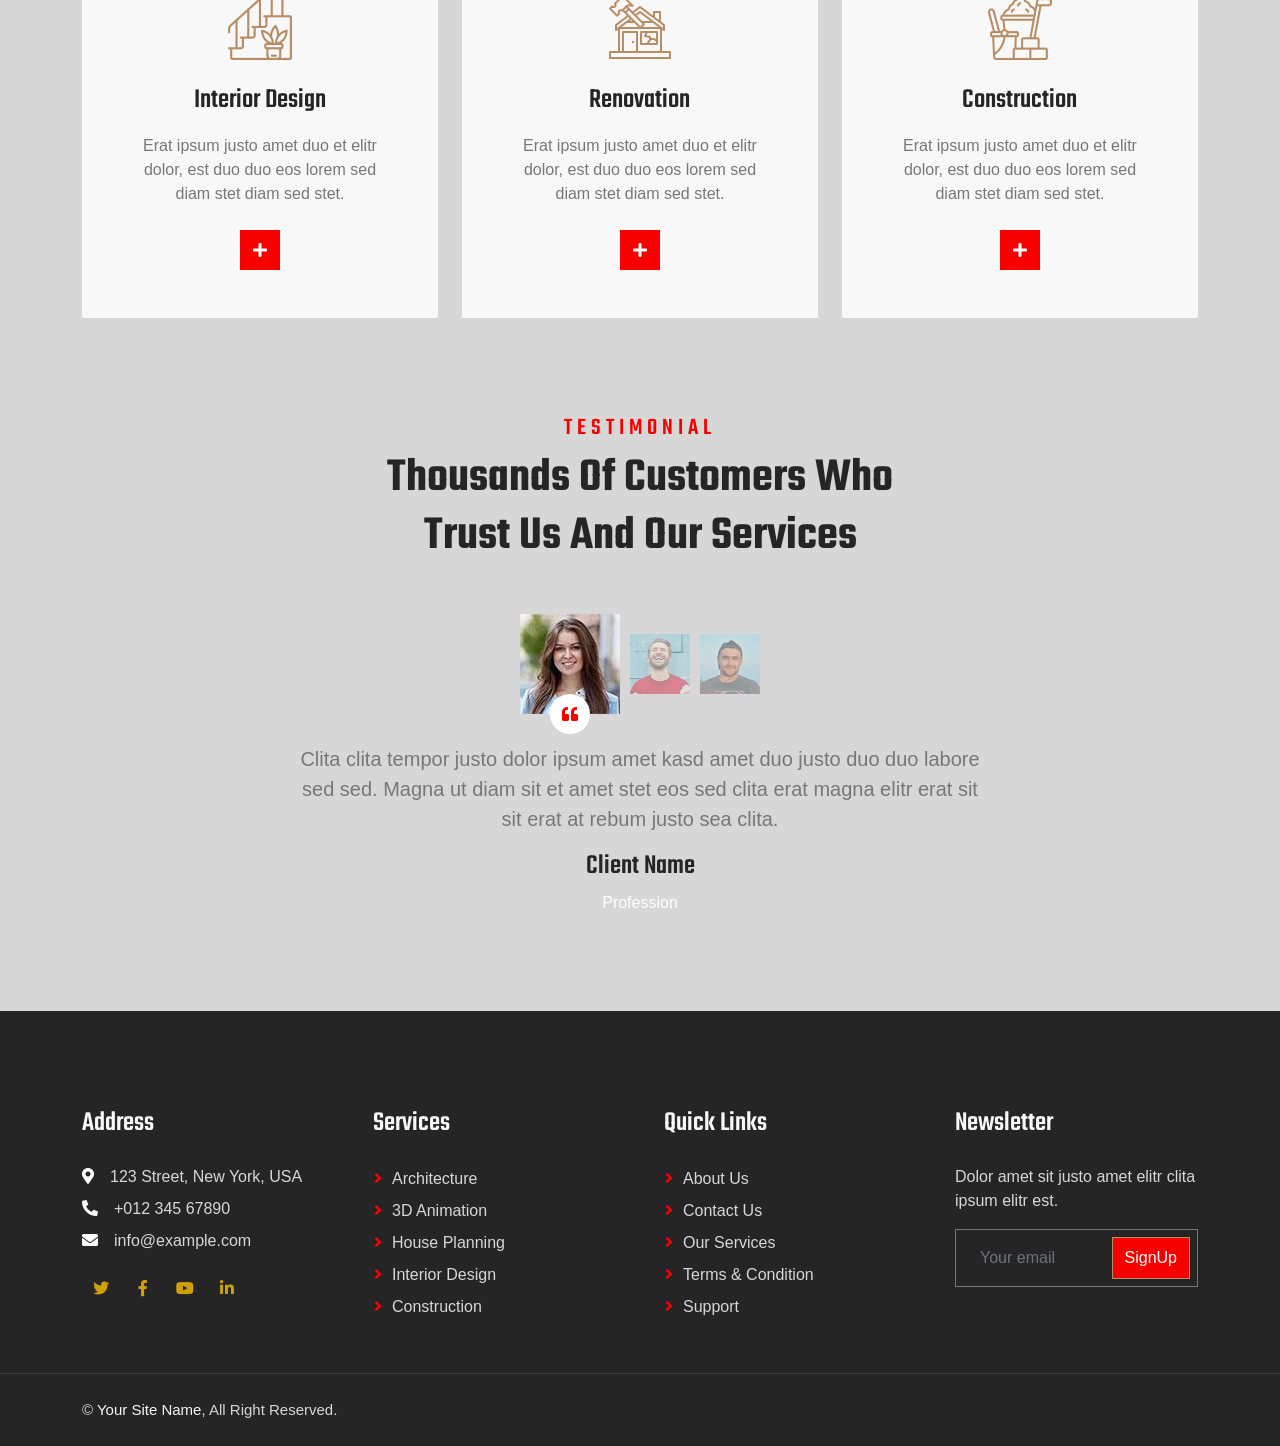
<file: service.html>
<!DOCTYPE html>
<html lang="en">

<head>
    <meta charset="utf-8">
    <title>JPE</title>
    <meta content="width=device-width, initial-scale=1.0" name="viewport">
    <meta content="" name="keywords">
    <meta content="" name="description">

    <!-- Favicon -->
    <link href="img/favicon.ico" rel="icon">

    <!-- Google Web Fonts -->
    <link rel="preconnect" href="https://fonts.googleapis.com">
    <link rel="preconnect" href="https://fonts.gstatic.com" crossorigin>
    <link href="https://fonts.googleapis.com/css2?family=Open+Sans:wght@400;500;600&family=Teko:wght@400;500;600&display=swap" rel="stylesheet">

    <!-- Icon Font Stylesheet -->
    <link href="https://cdnjs.cloudflare.com/ajax/libs/font-awesome/5.10.0/css/all.min.css" rel="stylesheet">
    <link href="https://cdn.jsdelivr.net/npm/bootstrap-icons@1.4.1/font/bootstrap-icons.css" rel="stylesheet">

    <!-- Libraries Stylesheet -->
    <link href="lib/animate/animate.min.css" rel="stylesheet">
    <link href="lib/owlcarousel/assets/owl.carousel.min.css" rel="stylesheet">
    <link href="lib/tempusdominus/css/tempusdominus-bootstrap-4.min.css" rel="stylesheet" />

    <!-- Customized Bootstrap Stylesheet -->
    <link href="css/bootstrap.min.css" rel="stylesheet">

    <!-- Template Stylesheet -->
    <link href="css/style.css" rel="stylesheet">
</head>

<body>
    <!-- Spinner Start -->
    <div id="spinner" class="show bg-white position-fixed translate-middle w-100 vh-100 top-50 start-50 d-flex align-items-center justify-content-center">
        <div class="spinner-border position-relative text-primary" style="width: 6rem; height: 6rem;" role="status"></div>
        <img class="position-absolute top-50 start-50 translate-middle" src="img/favicon-32x32.png" alt="Icon">
    </div>
    <!-- Spinner End -->


    <!-- Topbar Start -->
    <div class="container-fluid bg-dark p-0 wow fadeIn" data-wow-delay="0.1s">
        <div class="row gx-0 d-none d-lg-flex">
            <div class="col-lg-7 px-5 text-start">
                <div class="h-100 d-inline-flex align-items-center py-3 me-3">
                    <a class="text-body px-2" href="tel:+0123456789"><i class="fa fa-phone-alt text-primary me-2"></i>+012 345 6789</a>
                    <a class="text-body px-2" href="mailto:info@example.com"><i class="fa fa-envelope-open text-primary me-2"></i>info@example.com</a>
                </div>
            </div>
            <div class="col-lg-5 px-5 text-end">
                <div class="h-100 d-inline-flex align-items-center py-3 me-2">
                    <a class="text-body px-2" href="">Terms</a>
                    <a class="text-body px-2" href="">Privacy</a>
                </div>
                <div class="h-100 d-inline-flex align-items-center">
                    <a class="btn btn-sm-square btn-outline-body me-1" href=""><i class="fab fa-facebook-f"></i></a>
                    <a class="btn btn-sm-square btn-outline-body me-1" href=""><i class="fab fa-twitter"></i></a>
                    <a class="btn btn-sm-square btn-outline-body me-1" href=""><i class="fab fa-linkedin-in"></i></a>
                    <a class="btn btn-sm-square btn-outline-body me-0" href=""><i class="fab fa-instagram"></i></a>
                </div>
            </div>
        </div>
    </div>
    <!-- Topbar End -->


    <!-- Navbar Start -->
    <nav class="navbar navbar-expand-lg bg-white navbar-light sticky-top py-lg-0 px-lg-5 wow fadeIn" data-wow-delay="0.1s">
        <a href="index.html" class="navbar-brand ms-4 ms-lg-0">
            <h1 class="text-primary m-0"><img class="me-3" src="img/Jahmuri_64x64.png" alt="Icon"></h1>
        </a>
        <button type="button" class="navbar-toggler me-4" data-bs-toggle="collapse" data-bs-target="#navbarCollapse">
            <span class="navbar-toggler-icon"></span>
        </button>
        <div class="collapse navbar-collapse" id="navbarCollapse">
            <div class="navbar-nav ms-auto p-4 p-lg-0">
                <a href="index.html" class="nav-item nav-link">Home</a>
                <a href="about.html" class="nav-item nav-link">About</a>
                <a href="service.html" class="nav-item nav-link active">Services</a>
                <div class="nav-item dropdown">
                    <a href="#" class="nav-link dropdown-toggle" data-bs-toggle="dropdown">Pages</a>
                    <div class="dropdown-menu border-0 m-0">
                        <a href="feature.html" class="dropdown-item">Our Features</a>
                        <a href="project.html" class="dropdown-item">Our Projects</a>
                        <a href="team.html" class="dropdown-item">Team Members</a>
                        <a href="appointment.html" class="dropdown-item">Appointment</a>
                        <a href="testimonial.html" class="dropdown-item">Testimonial</a>
                        <a href="404.html" class="dropdown-item">404 Page</a>
                    </div>
                </div>
                <a href="contact.html" class="nav-item nav-link">Contact</a>
            </div>
            <a href="" class="btn btn-primary py-2 px-4 d-none d-lg-block">Appointment</a>
        </div>
    </nav>
    <!-- Navbar End -->


    <!-- Page Header Start -->
    <div class="container-fluid page-header py-5 mb-5 wow fadeIn" data-wow-delay="0.1s">
        <div class="container py-5">
            <h1 class="display-1 text-white animated slideInDown">Services</h1>
            <nav aria-label="breadcrumb animated slideInDown">
                <ol class="breadcrumb text-uppercase mb-0">
                    <li class="breadcrumb-item"><a class="text-white" href="#">Home</a></li>
                    <li class="breadcrumb-item"><a class="text-white" href="#">Pages</a></li>
                    <li class="breadcrumb-item text-primary active" aria-current="page">Services</li>
                </ol>
            </nav>
        </div>
    </div>
    <!-- Page Header End -->


    <!-- Facts Start -->
    <div class="container-xxl py-5">
        <div class="container pt-5">
            <div class="row g-4">
                <div class="col-lg-4 col-md-6 wow fadeInUp" data-wow-delay="0.1s">
                    <div class="fact-item text-center bg-light h-100 p-5 pt-0">
                        <div class="fact-icon">
                            <img src="img/icons/icon-2.png" alt="Icon">
                        </div>
                        <h3 class="mb-3">Design Approach</h3>
                        <p class="mb-0">Erat ipsum justo amet duo et elitr dolor, est duo duo eos lorem sed diam stet diam sed stet.</p>
                    </div>
                </div>
                <div class="col-lg-4 col-md-6 wow fadeInUp" data-wow-delay="0.3s">
                    <div class="fact-item text-center bg-light h-100 p-5 pt-0">
                        <div class="fact-icon">
                            <img src="img/icons/icon-3.png" alt="Icon">
                        </div>
                        <h3 class="mb-3">Innovative Solutions</h3>
                        <p class="mb-0">Erat ipsum justo amet duo et elitr dolor, est duo duo eos lorem sed diam stet diam sed stet.</p>
                    </div>
                </div>
                <div class="col-lg-4 col-md-6 wow fadeInUp" data-wow-delay="0.5s">
                    <div class="fact-item text-center bg-light h-100 p-5 pt-0">
                        <div class="fact-icon">
                            <img src="img/icons/icon-4.png" alt="Icon">
                        </div>
                        <h3 class="mb-3">Project Management</h3>
                        <p class="mb-0">Erat ipsum justo amet duo et elitr dolor, est duo duo eos lorem sed diam stet diam sed stet.</p>
                    </div>
                </div>
            </div>
        </div>
    </div>
    <!-- Facts End -->


    <!-- Service Start -->
    <div class="container-xxl py-5">
        <div class="container">
            <div class="text-center mx-auto mb-5 wow fadeInUp" data-wow-delay="0.1s" style="max-width: 600px;">
                <h4 class="section-title">Our Services</h4>
                <h1 class="display-5 mb-4">We Focused On Modern Architecture And Interior Design</h1>
            </div>
            <div class="row g-4">
                <div class="col-lg-4 col-md-6 wow fadeInUp" data-wow-delay="0.1s">
                    <div class="service-item d-flex position-relative text-center h-100">
                        <img class="bg-img" src="img/service-1.jpg" alt="">
                        <div class="service-text p-5">
                            <img class="mb-4" src="img/icons/icon-5.png" alt="Icon">
                            <h3 class="mb-3">Architecture</h3>
                            <p class="mb-4">Erat ipsum justo amet duo et elitr dolor, est duo duo eos lorem sed diam stet diam sed stet.</p>
                            <a class="btn" href=""><i class="fa fa-plus text-primary me-3"></i>Read More</a>
                        </div>
                    </div>
                </div>
                <div class="col-lg-4 col-md-6 wow fadeInUp" data-wow-delay="0.3s">
                    <div class="service-item d-flex position-relative text-center h-100">
                        <img class="bg-img" src="img/service-2.jpg" alt="">
                        <div class="service-text p-5">
                            <img class="mb-4" src="img/icons/icon-6.png" alt="Icon">
                            <h3 class="mb-3">3D Animation</h3>
                            <p class="mb-4">Erat ipsum justo amet duo et elitr dolor, est duo duo eos lorem sed diam stet diam sed stet.</p>
                            <a class="btn" href=""><i class="fa fa-plus text-primary me-3"></i>Read More</a>
                        </div>
                    </div>
                </div>
                <div class="col-lg-4 col-md-6 wow fadeInUp" data-wow-delay="0.5s">
                    <div class="service-item d-flex position-relative text-center h-100">
                        <img class="bg-img" src="img/service-3.jpg" alt="">
                        <div class="service-text p-5">
                            <img class="mb-4" src="img/icons/icon-7.png" alt="Icon">
                            <h3 class="mb-3">House Planning</h3>
                            <p class="mb-4">Erat ipsum justo amet duo et elitr dolor, est duo duo eos lorem sed diam stet diam sed stet.</p>
                            <a class="btn" href=""><i class="fa fa-plus text-primary me-3"></i>Read More</a>
                        </div>
                    </div>
                </div>
                <div class="col-lg-4 col-md-6 wow fadeInUp" data-wow-delay="0.1s">
                    <div class="service-item d-flex position-relative text-center h-100">
                        <img class="bg-img" src="img/service-4.jpg" alt="">
                        <div class="service-text p-5">
                            <img class="mb-4" src="img/icons/icon-8.png" alt="Icon">
                            <h3 class="mb-3">Interior Design</h3>
                            <p class="mb-4">Erat ipsum justo amet duo et elitr dolor, est duo duo eos lorem sed diam stet diam sed stet.</p>
                            <a class="btn" href=""><i class="fa fa-plus text-primary me-3"></i>Read More</a>
                        </div>
                    </div>
                </div>
                <div class="col-lg-4 col-md-6 wow fadeInUp" data-wow-delay="0.3s">
                    <div class="service-item d-flex position-relative text-center h-100">
                        <img class="bg-img" src="img/service-5.jpg" alt="">
                        <div class="service-text p-5">
                            <img class="mb-4" src="img/icons/icon-9.png" alt="Icon">
                            <h3 class="mb-3">Renovation</h3>
                            <p class="mb-4">Erat ipsum justo amet duo et elitr dolor, est duo duo eos lorem sed diam stet diam sed stet.</p>
                            <a class="btn" href=""><i class="fa fa-plus text-primary me-3"></i>Read More</a>
                        </div>
                    </div>
                </div>
                <div class="col-lg-4 col-md-6 wow fadeInUp" data-wow-delay="0.5s">
                    <div class="service-item d-flex position-relative text-center h-100">
                        <img class="bg-img" src="img/service-6.jpg" alt="">
                        <div class="service-text p-5">
                            <img class="mb-4" src="img/icons/icon-10.png" alt="Icon">
                            <h3 class="mb-3">Construction</h3>
                            <p class="mb-4">Erat ipsum justo amet duo et elitr dolor, est duo duo eos lorem sed diam stet diam sed stet.</p>
                            <a class="btn" href=""><i class="fa fa-plus text-primary me-3"></i>Read More</a>
                        </div>
                    </div>
                </div>
            </div>
        </div>
    </div>
    <!-- Service End -->


    <!-- Testimonial Start -->
    <div class="container-xxl py-5">
        <div class="container">
            <div class="text-center mx-auto mb-5 wow fadeInUp" data-wow-delay="0.1s" style="max-width: 600px;">
                <h4 class="section-title">Testimonial</h4>
                <h1 class="display-5 mb-4">Thousands Of Customers Who Trust Us And Our Services</h1>
            </div>
            <div class="owl-carousel testimonial-carousel wow fadeInUp" data-wow-delay="0.1s">
                <div class="testimonial-item text-center" data-dot="<img class='img-fluid' src='img/testimonial-1.jpg' alt=''>">
                    <p class="fs-5">Clita clita tempor justo dolor ipsum amet kasd amet duo justo duo duo labore sed sed. Magna ut diam sit et amet stet eos sed clita erat magna elitr erat sit sit erat at rebum justo sea clita.</p>
                    <h3>Client Name</h3>
                    <span class="text-primary">Profession</span>
                </div>
                <div class="testimonial-item text-center" data-dot="<img class='img-fluid' src='img/testimonial-2.jpg' alt=''>">
                    <p class="fs-5">Clita clita tempor justo dolor ipsum amet kasd amet duo justo duo duo labore sed sed. Magna ut diam sit et amet stet eos sed clita erat magna elitr erat sit sit erat at rebum justo sea clita.</p>
                    <h3>Client Name</h3>
                    <span class="text-primary">Profession</span>
                </div>
                <div class="testimonial-item text-center" data-dot="<img class='img-fluid' src='img/testimonial-3.jpg' alt=''>">
                    <p class="fs-5">Clita clita tempor justo dolor ipsum amet kasd amet duo justo duo duo labore sed sed. Magna ut diam sit et amet stet eos sed clita erat magna elitr erat sit sit erat at rebum justo sea clita.</p>
                    <h3>Client Name</h3>
                    <span class="text-primary">Profession</span>
                </div>
            </div>      
        </div>
    </div>
    <!-- Testimonial End -->
        

    <!-- Footer Start -->
    <div class="container-fluid bg-dark text-body footer mt-5 pt-5 px-0 wow fadeIn" data-wow-delay="0.1s">
        <div class="container py-5">
            <div class="row g-5">
                <div class="col-lg-3 col-md-6">
                    <h3 class="text-light mb-4">Address</h3>
                    <p class="mb-2"><i class="fa fa-map-marker-alt text-primary me-3"></i>123 Street, New York, USA</p>
                    <p class="mb-2"><i class="fa fa-phone-alt text-primary me-3"></i>+012 345 67890</p>
                    <p class="mb-2"><i class="fa fa-envelope text-primary me-3"></i>info@example.com</p>
                    <div class="d-flex pt-2">
                        <a class="btn btn-square btn-outline-body me-1" href=""><i class="fab fa-twitter"></i></a>
                        <a class="btn btn-square btn-outline-body me-1" href=""><i class="fab fa-facebook-f"></i></a>
                        <a class="btn btn-square btn-outline-body me-1" href=""><i class="fab fa-youtube"></i></a>
                        <a class="btn btn-square btn-outline-body me-0" href=""><i class="fab fa-linkedin-in"></i></a>
                    </div>
                </div>
                <div class="col-lg-3 col-md-6">
                    <h3 class="text-light mb-4">Services</h3>
                    <a class="btn btn-link" href="">Architecture</a>
                    <a class="btn btn-link" href="">3D Animation</a>
                    <a class="btn btn-link" href="">House Planning</a>
                    <a class="btn btn-link" href="">Interior Design</a>
                    <a class="btn btn-link" href="">Construction</a>
                </div>
                <div class="col-lg-3 col-md-6">
                    <h3 class="text-light mb-4">Quick Links</h3>
                    <a class="btn btn-link" href="">About Us</a>
                    <a class="btn btn-link" href="">Contact Us</a>
                    <a class="btn btn-link" href="">Our Services</a>
                    <a class="btn btn-link" href="">Terms & Condition</a>
                    <a class="btn btn-link" href="">Support</a>
                </div>
                <div class="col-lg-3 col-md-6">
                    <h3 class="text-light mb-4">Newsletter</h3>
                    <p>Dolor amet sit justo amet elitr clita ipsum elitr est.</p>
                    <div class="position-relative mx-auto" style="max-width: 400px;">
                        <input class="form-control bg-transparent w-100 py-3 ps-4 pe-5" type="text" placeholder="Your email">
                        <button type="button" class="btn btn-primary py-2 position-absolute top-0 end-0 mt-2 me-2">SignUp</button>
                    </div>
                </div>
            </div>
        </div>
        <div class="container-fluid copyright">
            <div class="container">
                <div class="row">
                    <div class="col-md-6 text-center text-md-start mb-3 mb-md-0">
                        &copy; <a href="#">Your Site Name</a>, All Right Reserved.
                    </div>

                </div>
            </div>
        </div>
    </div>
    <!-- Footer End -->


    <!-- Back to Top -->
    <a href="#" class="btn btn-lg btn-primary btn-lg-square back-to-top"><i class="bi bi-arrow-up"></i></a>


    <!-- JavaScript Libraries -->
    <script src="https://code.jquery.com/jquery-3.4.1.min.js"></script>
    <script src="https://cdn.jsdelivr.net/npm/bootstrap@5.0.0/dist/js/bootstrap.bundle.min.js"></script>
    <script src="lib/wow/wow.min.js"></script>
    <script src="lib/easing/easing.min.js"></script>
    <script src="lib/waypoints/waypoints.min.js"></script>
    <script src="lib/counterup/counterup.min.js"></script>
    <script src="lib/owlcarousel/owl.carousel.min.js"></script>
    <script src="lib/tempusdominus/js/moment.min.js"></script>
    <script src="lib/tempusdominus/js/moment-timezone.min.js"></script>
    <script src="lib/tempusdominus/js/tempusdominus-bootstrap-4.min.js"></script>

    <!-- Template Javascript -->
    <script src="js/main.js"></script>
</body>

</html>
</file>
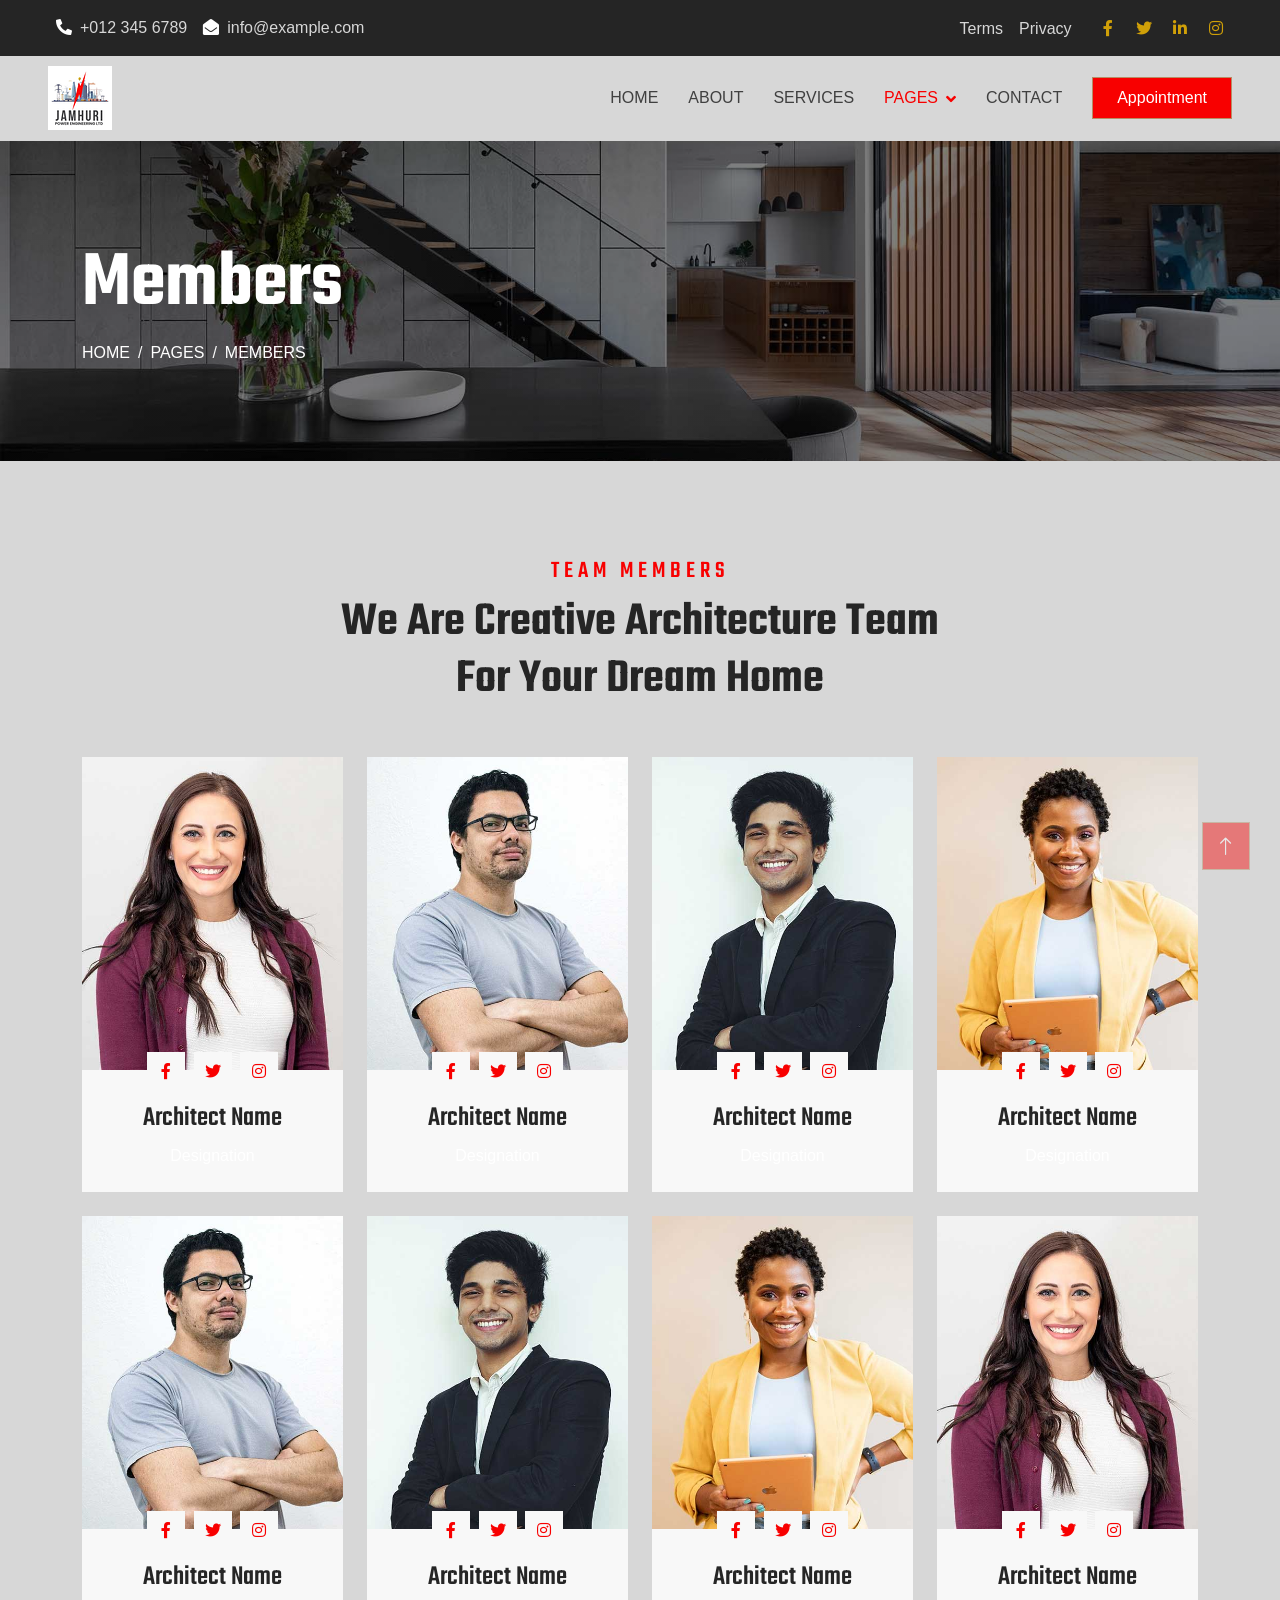
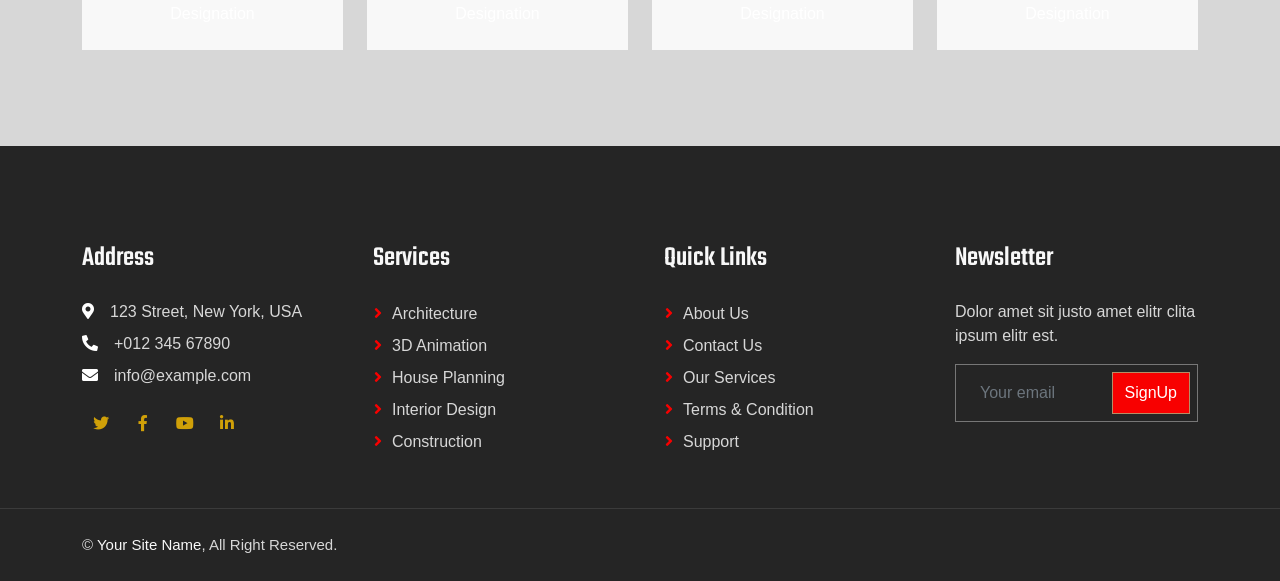
<file: team.html>
<!DOCTYPE html>
<html lang="en">

<head>
    <meta charset="utf-8">
    <title>JPE</title>
    <meta content="width=device-width, initial-scale=1.0" name="viewport">
    <meta content="" name="keywords">
    <meta content="" name="description">

    <!-- Favicon -->
    <link href="img/favicon.ico" rel="icon">

    <!-- Google Web Fonts -->
    <link rel="preconnect" href="https://fonts.googleapis.com">
    <link rel="preconnect" href="https://fonts.gstatic.com" crossorigin>
    <link href="https://fonts.googleapis.com/css2?family=Open+Sans:wght@400;500;600&family=Teko:wght@400;500;600&display=swap" rel="stylesheet">

    <!-- Icon Font Stylesheet -->
    <link href="https://cdnjs.cloudflare.com/ajax/libs/font-awesome/5.10.0/css/all.min.css" rel="stylesheet">
    <link href="https://cdn.jsdelivr.net/npm/bootstrap-icons@1.4.1/font/bootstrap-icons.css" rel="stylesheet">

    <!-- Libraries Stylesheet -->
    <link href="lib/animate/animate.min.css" rel="stylesheet">
    <link href="lib/owlcarousel/assets/owl.carousel.min.css" rel="stylesheet">
    <link href="lib/tempusdominus/css/tempusdominus-bootstrap-4.min.css" rel="stylesheet" />

    <!-- Customized Bootstrap Stylesheet -->
    <link href="css/bootstrap.min.css" rel="stylesheet">

    <!-- Template Stylesheet -->
    <link href="css/style.css" rel="stylesheet">
</head>

<body>
    <!-- Spinner Start -->
    <div id="spinner" class="show bg-white position-fixed translate-middle w-100 vh-100 top-50 start-50 d-flex align-items-center justify-content-center">
        <div class="spinner-border position-relative text-primary" style="width: 6rem; height: 6rem;" role="status"></div>
        <img class="position-absolute top-50 start-50 translate-middle" src="img/favicon-32x32.png" alt="Icon">
    </div>
    <!-- Spinner End -->


    <!-- Topbar Start -->
    <div class="container-fluid bg-dark p-0 wow fadeIn" data-wow-delay="0.1s">
        <div class="row gx-0 d-none d-lg-flex">
            <div class="col-lg-7 px-5 text-start">
                <div class="h-100 d-inline-flex align-items-center py-3 me-3">
                    <a class="text-body px-2" href="tel:+0123456789"><i class="fa fa-phone-alt text-primary me-2"></i>+012 345 6789</a>
                    <a class="text-body px-2" href="mailto:info@example.com"><i class="fa fa-envelope-open text-primary me-2"></i>info@example.com</a>
                </div>
            </div>
            <div class="col-lg-5 px-5 text-end">
                <div class="h-100 d-inline-flex align-items-center py-3 me-2">
                    <a class="text-body px-2" href="">Terms</a>
                    <a class="text-body px-2" href="">Privacy</a>
                </div>
                <div class="h-100 d-inline-flex align-items-center">
                    <a class="btn btn-sm-square btn-outline-body me-1" href=""><i class="fab fa-facebook-f"></i></a>
                    <a class="btn btn-sm-square btn-outline-body me-1" href=""><i class="fab fa-twitter"></i></a>
                    <a class="btn btn-sm-square btn-outline-body me-1" href=""><i class="fab fa-linkedin-in"></i></a>
                    <a class="btn btn-sm-square btn-outline-body me-0" href=""><i class="fab fa-instagram"></i></a>
                </div>
            </div>
        </div>
    </div>
    <!-- Topbar End -->


    <!-- Navbar Start -->
    <nav class="navbar navbar-expand-lg bg-white navbar-light sticky-top py-lg-0 px-lg-5 wow fadeIn" data-wow-delay="0.1s">
        <a href="index.html" class="navbar-brand ms-4 ms-lg-0">
            <h1 class="text-primary m-0"><img class="me-3" src="img/Jahmuri_64x64.png" alt="Icon"></h1>
        </a>
        <button type="button" class="navbar-toggler me-4" data-bs-toggle="collapse" data-bs-target="#navbarCollapse">
            <span class="navbar-toggler-icon"></span>
        </button>
        <div class="collapse navbar-collapse" id="navbarCollapse">
            <div class="navbar-nav ms-auto p-4 p-lg-0">
                <a href="index.html" class="nav-item nav-link">Home</a>
                <a href="about.html" class="nav-item nav-link">About</a>
                <a href="service.html" class="nav-item nav-link">Services</a>
                <div class="nav-item dropdown">
                    <a href="#" class="nav-link dropdown-toggle active" data-bs-toggle="dropdown">Pages</a>
                    <div class="dropdown-menu border-0 m-0">
                        <a href="feature.html" class="dropdown-item">Our Features</a>
                        <a href="project.html" class="dropdown-item">Our Projects</a>
                        <a href="team.html" class="dropdown-item active">Team Members</a>
                        <a href="appointment.html" class="dropdown-item">Appointment</a>
                        <a href="testimonial.html" class="dropdown-item">Testimonial</a>
                        <a href="404.html" class="dropdown-item">404 Page</a>
                    </div>
                </div>
                <a href="contact.html" class="nav-item nav-link">Contact</a>
            </div>
            <a href="" class="btn btn-primary py-2 px-4 d-none d-lg-block">Appointment</a>
        </div>
    </nav>
    <!-- Navbar End -->


    <!-- Page Header Start -->
    <div class="container-fluid page-header py-5 mb-5 wow fadeIn" data-wow-delay="0.1s">
        <div class="container py-5">
            <h1 class="display-1 text-white animated slideInDown">Members</h1>
            <nav aria-label="breadcrumb animated slideInDown">
                <ol class="breadcrumb text-uppercase mb-0">
                    <li class="breadcrumb-item"><a class="text-white" href="#">Home</a></li>
                    <li class="breadcrumb-item"><a class="text-white" href="#">Pages</a></li>
                    <li class="breadcrumb-item text-primary active" aria-current="page">Members</li>
                </ol>
            </nav>
        </div>
    </div>
    <!-- Page Header End -->


    <!-- Team Start -->
    <div class="container-xxl py-5">
        <div class="container">
            <div class="text-center mx-auto mb-5 wow fadeInUp" data-wow-delay="0.1s" style="max-width: 600px;">
                <h4 class="section-title">Team Members</h4>
                <h1 class="display-5 mb-4">We Are Creative Architecture Team For Your Dream Home</h1>
            </div>
            <div class="row g-0 team-items">
                <div class="col-lg-3 col-md-6 wow fadeInUp" data-wow-delay="0.1s">
                    <div class="team-item position-relative">
                        <div class="position-relative">
                            <img class="img-fluid" src="img/team-1.jpg" alt="">
                            <div class="team-social text-center">
                                <a class="btn btn-square" href=""><i class="fab fa-facebook-f"></i></a>
                                <a class="btn btn-square" href=""><i class="fab fa-twitter"></i></a>
                                <a class="btn btn-square" href=""><i class="fab fa-instagram"></i></a>
                            </div>
                        </div>
                        <div class="bg-light text-center p-4">
                            <h3 class="mt-2">Architect Name</h3>
                            <span class="text-primary">Designation</span>
                        </div>
                    </div>
                </div>
                <div class="col-lg-3 col-md-6 wow fadeInUp" data-wow-delay="0.3s">
                    <div class="team-item position-relative">
                        <div class="position-relative">
                            <img class="img-fluid" src="img/team-2.jpg" alt="">
                            <div class="team-social text-center">
                                <a class="btn btn-square" href=""><i class="fab fa-facebook-f"></i></a>
                                <a class="btn btn-square" href=""><i class="fab fa-twitter"></i></a>
                                <a class="btn btn-square" href=""><i class="fab fa-instagram"></i></a>
                            </div>
                        </div>
                        <div class="bg-light text-center p-4">
                            <h3 class="mt-2">Architect Name</h3>
                            <span class="text-primary">Designation</span>
                        </div>
                    </div>
                </div>
                <div class="col-lg-3 col-md-6 wow fadeInUp" data-wow-delay="0.5s">
                    <div class="team-item position-relative">
                        <div class="position-relative">
                            <img class="img-fluid" src="img/team-3.jpg" alt="">
                            <div class="team-social text-center">
                                <a class="btn btn-square" href=""><i class="fab fa-facebook-f"></i></a>
                                <a class="btn btn-square" href=""><i class="fab fa-twitter"></i></a>
                                <a class="btn btn-square" href=""><i class="fab fa-instagram"></i></a>
                            </div>
                        </div>
                        <div class="bg-light text-center p-4">
                            <h3 class="mt-2">Architect Name</h3>
                            <span class="text-primary">Designation</span>
                        </div>
                    </div>
                </div>
                <div class="col-lg-3 col-md-6 wow fadeInUp" data-wow-delay="0.7s">
                    <div class="team-item position-relative">
                        <div class="position-relative">
                            <img class="img-fluid" src="img/team-4.jpg" alt="">
                            <div class="team-social text-center">
                                <a class="btn btn-square" href=""><i class="fab fa-facebook-f"></i></a>
                                <a class="btn btn-square" href=""><i class="fab fa-twitter"></i></a>
                                <a class="btn btn-square" href=""><i class="fab fa-instagram"></i></a>
                            </div>
                        </div>
                        <div class="bg-light text-center p-4">
                            <h3 class="mt-2">Architect Name</h3>
                            <span class="text-primary">Designation</span>
                        </div>
                    </div>
                </div>
                <div class="col-lg-3 col-md-6 wow fadeInUp" data-wow-delay="0.1s">
                    <div class="team-item position-relative">
                        <div class="position-relative">
                            <img class="img-fluid" src="img/team-2.jpg" alt="">
                            <div class="team-social text-center">
                                <a class="btn btn-square" href=""><i class="fab fa-facebook-f"></i></a>
                                <a class="btn btn-square" href=""><i class="fab fa-twitter"></i></a>
                                <a class="btn btn-square" href=""><i class="fab fa-instagram"></i></a>
                            </div>
                        </div>
                        <div class="bg-light text-center p-4">
                            <h3 class="mt-2">Architect Name</h3>
                            <span class="text-primary">Designation</span>
                        </div>
                    </div>
                </div>
                <div class="col-lg-3 col-md-6 wow fadeInUp" data-wow-delay="0.3s">
                    <div class="team-item position-relative">
                        <div class="position-relative">
                            <img class="img-fluid" src="img/team-3.jpg" alt="">
                            <div class="team-social text-center">
                                <a class="btn btn-square" href=""><i class="fab fa-facebook-f"></i></a>
                                <a class="btn btn-square" href=""><i class="fab fa-twitter"></i></a>
                                <a class="btn btn-square" href=""><i class="fab fa-instagram"></i></a>
                            </div>
                        </div>
                        <div class="bg-light text-center p-4">
                            <h3 class="mt-2">Architect Name</h3>
                            <span class="text-primary">Designation</span>
                        </div>
                    </div>
                </div>
                <div class="col-lg-3 col-md-6 wow fadeInUp" data-wow-delay="0.5s">
                    <div class="team-item position-relative">
                        <div class="position-relative">
                            <img class="img-fluid" src="img/team-4.jpg" alt="">
                            <div class="team-social text-center">
                                <a class="btn btn-square" href=""><i class="fab fa-facebook-f"></i></a>
                                <a class="btn btn-square" href=""><i class="fab fa-twitter"></i></a>
                                <a class="btn btn-square" href=""><i class="fab fa-instagram"></i></a>
                            </div>
                        </div>
                        <div class="bg-light text-center p-4">
                            <h3 class="mt-2">Architect Name</h3>
                            <span class="text-primary">Designation</span>
                        </div>
                    </div>
                </div>
                <div class="col-lg-3 col-md-6 wow fadeInUp" data-wow-delay="0.7s">
                    <div class="team-item position-relative">
                        <div class="position-relative">
                            <img class="img-fluid" src="img/team-1.jpg" alt="">
                            <div class="team-social text-center">
                                <a class="btn btn-square" href=""><i class="fab fa-facebook-f"></i></a>
                                <a class="btn btn-square" href=""><i class="fab fa-twitter"></i></a>
                                <a class="btn btn-square" href=""><i class="fab fa-instagram"></i></a>
                            </div>
                        </div>
                        <div class="bg-light text-center p-4">
                            <h3 class="mt-2">Architect Name</h3>
                            <span class="text-primary">Designation</span>
                        </div>
                    </div>
                </div>
            </div>
        </div>
    </div>
    <!-- Team End -->
        

    <!-- Footer Start -->
    <div class="container-fluid bg-dark text-body footer mt-5 pt-5 px-0 wow fadeIn" data-wow-delay="0.1s">
        <div class="container py-5">
            <div class="row g-5">
                <div class="col-lg-3 col-md-6">
                    <h3 class="text-light mb-4">Address</h3>
                    <p class="mb-2"><i class="fa fa-map-marker-alt text-primary me-3"></i>123 Street, New York, USA</p>
                    <p class="mb-2"><i class="fa fa-phone-alt text-primary me-3"></i>+012 345 67890</p>
                    <p class="mb-2"><i class="fa fa-envelope text-primary me-3"></i>info@example.com</p>
                    <div class="d-flex pt-2">
                        <a class="btn btn-square btn-outline-body me-1" href=""><i class="fab fa-twitter"></i></a>
                        <a class="btn btn-square btn-outline-body me-1" href=""><i class="fab fa-facebook-f"></i></a>
                        <a class="btn btn-square btn-outline-body me-1" href=""><i class="fab fa-youtube"></i></a>
                        <a class="btn btn-square btn-outline-body me-0" href=""><i class="fab fa-linkedin-in"></i></a>
                    </div>
                </div>
                <div class="col-lg-3 col-md-6">
                    <h3 class="text-light mb-4">Services</h3>
                    <a class="btn btn-link" href="">Architecture</a>
                    <a class="btn btn-link" href="">3D Animation</a>
                    <a class="btn btn-link" href="">House Planning</a>
                    <a class="btn btn-link" href="">Interior Design</a>
                    <a class="btn btn-link" href="">Construction</a>
                </div>
                <div class="col-lg-3 col-md-6">
                    <h3 class="text-light mb-4">Quick Links</h3>
                    <a class="btn btn-link" href="">About Us</a>
                    <a class="btn btn-link" href="">Contact Us</a>
                    <a class="btn btn-link" href="">Our Services</a>
                    <a class="btn btn-link" href="">Terms & Condition</a>
                    <a class="btn btn-link" href="">Support</a>
                </div>
                <div class="col-lg-3 col-md-6">
                    <h3 class="text-light mb-4">Newsletter</h3>
                    <p>Dolor amet sit justo amet elitr clita ipsum elitr est.</p>
                    <div class="position-relative mx-auto" style="max-width: 400px;">
                        <input class="form-control bg-transparent w-100 py-3 ps-4 pe-5" type="text" placeholder="Your email">
                        <button type="button" class="btn btn-primary py-2 position-absolute top-0 end-0 mt-2 me-2">SignUp</button>
                    </div>
                </div>
            </div>
        </div>
        <div class="container-fluid copyright">
            <div class="container">
                <div class="row">
                    <div class="col-md-6 text-center text-md-start mb-3 mb-md-0">
                        &copy; <a href="#">Your Site Name</a>, All Right Reserved.
                    </div>
                </div>
            </div>
        </div>
    </div>
    <!-- Footer End -->


    <!-- Back to Top -->
    <a href="#" class="btn btn-lg btn-primary btn-lg-square back-to-top"><i class="bi bi-arrow-up"></i></a>


    <!-- JavaScript Libraries -->
    <script src="https://code.jquery.com/jquery-3.4.1.min.js"></script>
    <script src="https://cdn.jsdelivr.net/npm/bootstrap@5.0.0/dist/js/bootstrap.bundle.min.js"></script>
    <script src="lib/wow/wow.min.js"></script>
    <script src="lib/easing/easing.min.js"></script>
    <script src="lib/waypoints/waypoints.min.js"></script>
    <script src="lib/counterup/counterup.min.js"></script>
    <script src="lib/owlcarousel/owl.carousel.min.js"></script>
    <script src="lib/tempusdominus/js/moment.min.js"></script>
    <script src="lib/tempusdominus/js/moment-timezone.min.js"></script>
    <script src="lib/tempusdominus/js/tempusdominus-bootstrap-4.min.js"></script>

    <!-- Template Javascript -->
    <script src="js/main.js"></script>
</body>

</html>
</file>
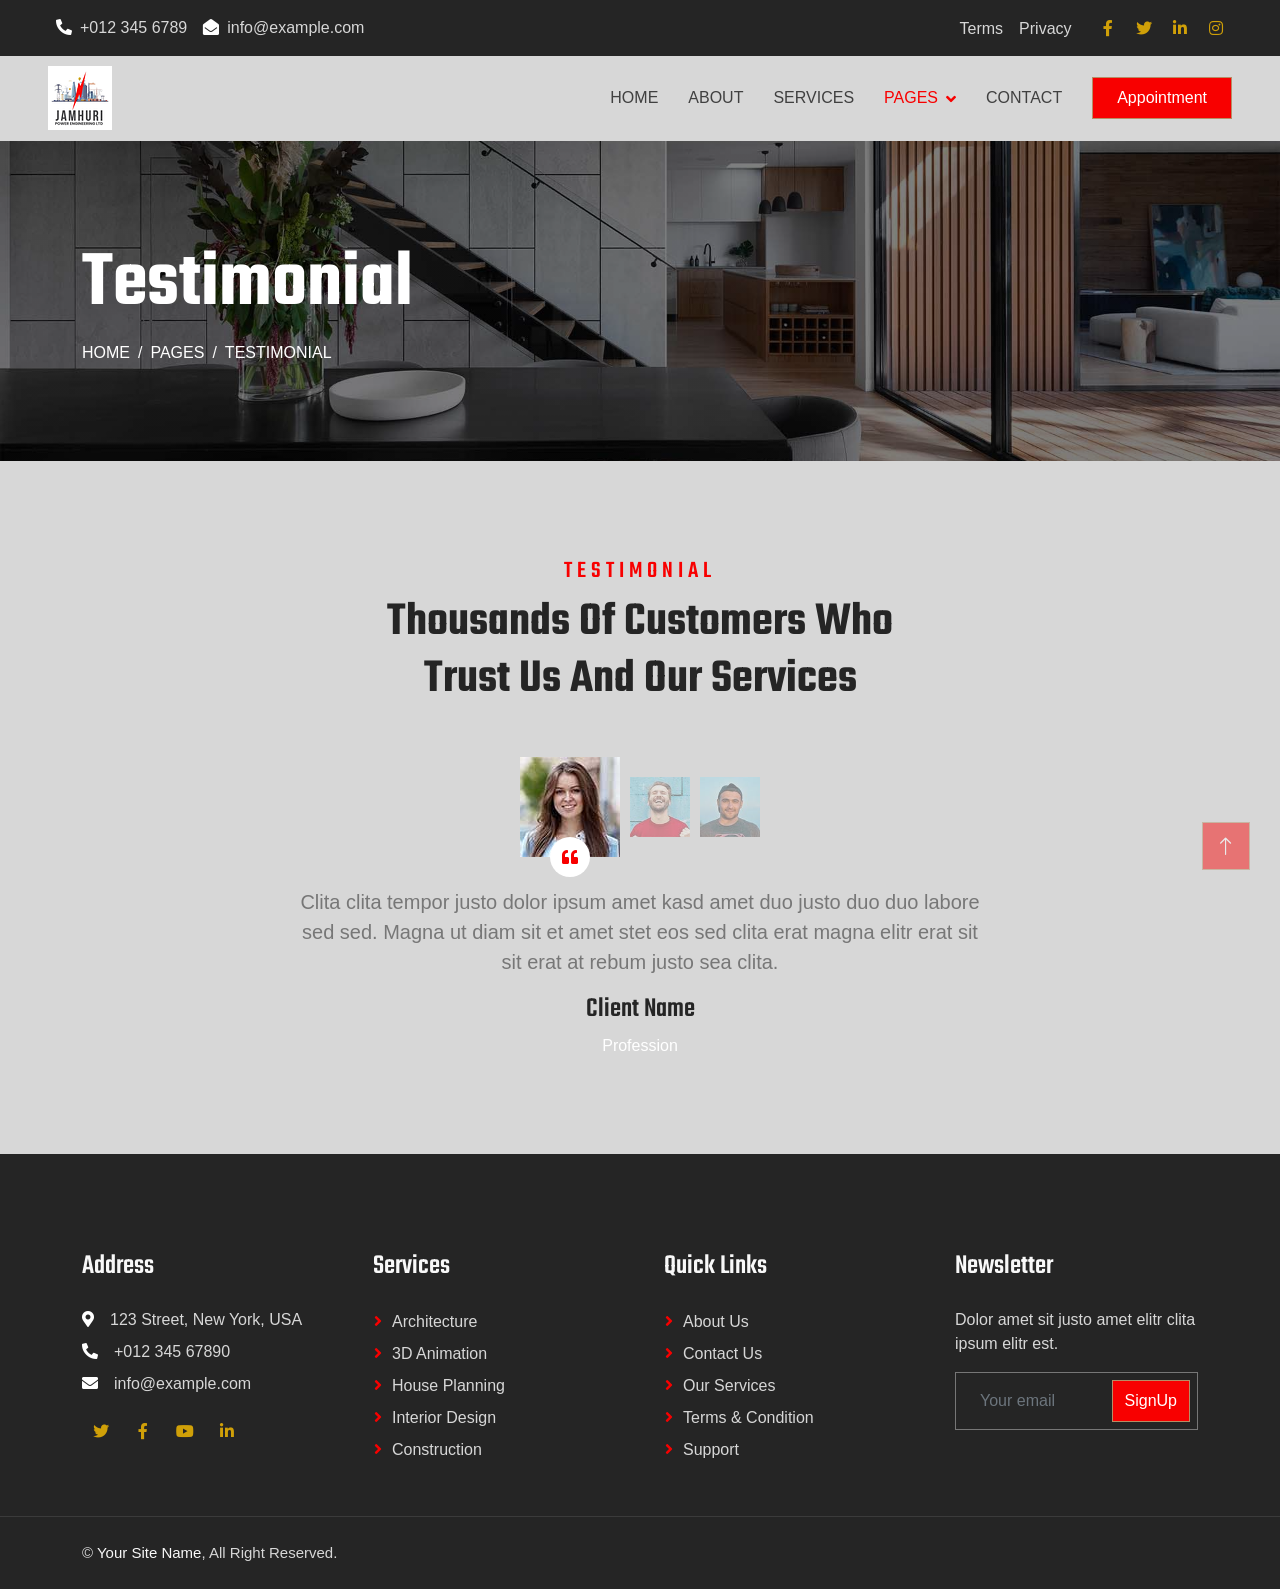
<file: testimonial.html>
<!DOCTYPE html>
<html lang="en">

<head>
    <meta charset="utf-8">
    <title>JPE</title>
    <meta content="width=device-width, initial-scale=1.0" name="viewport">
    <meta content="" name="keywords">
    <meta content="" name="description">

    <!-- Favicon -->
    <link href="img/favicon.ico" rel="icon">

    <!-- Google Web Fonts -->
    <link rel="preconnect" href="https://fonts.googleapis.com">
    <link rel="preconnect" href="https://fonts.gstatic.com" crossorigin>
    <link href="https://fonts.googleapis.com/css2?family=Open+Sans:wght@400;500;600&family=Teko:wght@400;500;600&display=swap" rel="stylesheet">

    <!-- Icon Font Stylesheet -->
    <link href="https://cdnjs.cloudflare.com/ajax/libs/font-awesome/5.10.0/css/all.min.css" rel="stylesheet">
    <link href="https://cdn.jsdelivr.net/npm/bootstrap-icons@1.4.1/font/bootstrap-icons.css" rel="stylesheet">

    <!-- Libraries Stylesheet -->
    <link href="lib/animate/animate.min.css" rel="stylesheet">
    <link href="lib/owlcarousel/assets/owl.carousel.min.css" rel="stylesheet">
    <link href="lib/tempusdominus/css/tempusdominus-bootstrap-4.min.css" rel="stylesheet" />

    <!-- Customized Bootstrap Stylesheet -->
    <link href="css/bootstrap.min.css" rel="stylesheet">

    <!-- Template Stylesheet -->
    <link href="css/style.css" rel="stylesheet">
</head>

<body>
    <!-- Spinner Start -->
    <div id="spinner" class="show bg-white position-fixed translate-middle w-100 vh-100 top-50 start-50 d-flex align-items-center justify-content-center">
        <div class="spinner-border position-relative text-primary" style="width: 6rem; height: 6rem;" role="status"></div>
        <img class="position-absolute top-50 start-50 translate-middle" src="img/favicon-32x32.png" alt="Icon">
    </div>
    <!-- Spinner End -->


    <!-- Topbar Start -->
    <div class="container-fluid bg-dark p-0 wow fadeIn" data-wow-delay="0.1s">
        <div class="row gx-0 d-none d-lg-flex">
            <div class="col-lg-7 px-5 text-start">
                <div class="h-100 d-inline-flex align-items-center py-3 me-3">
                    <a class="text-body px-2" href="tel:+0123456789"><i class="fa fa-phone-alt text-primary me-2"></i>+012 345 6789</a>
                    <a class="text-body px-2" href="mailto:info@example.com"><i class="fa fa-envelope-open text-primary me-2"></i>info@example.com</a>
                </div>
            </div>
            <div class="col-lg-5 px-5 text-end">
                <div class="h-100 d-inline-flex align-items-center py-3 me-2">
                    <a class="text-body px-2" href="">Terms</a>
                    <a class="text-body px-2" href="">Privacy</a>
                </div>
                <div class="h-100 d-inline-flex align-items-center">
                    <a class="btn btn-sm-square btn-outline-body me-1" href=""><i class="fab fa-facebook-f"></i></a>
                    <a class="btn btn-sm-square btn-outline-body me-1" href=""><i class="fab fa-twitter"></i></a>
                    <a class="btn btn-sm-square btn-outline-body me-1" href=""><i class="fab fa-linkedin-in"></i></a>
                    <a class="btn btn-sm-square btn-outline-body me-0" href=""><i class="fab fa-instagram"></i></a>
                </div>
            </div>
        </div>
    </div>
    <!-- Topbar End -->


    <!-- Navbar Start -->
    <nav class="navbar navbar-expand-lg bg-white navbar-light sticky-top py-lg-0 px-lg-5 wow fadeIn" data-wow-delay="0.1s">
        <a href="index.html" class="navbar-brand ms-4 ms-lg-0">
            <h1 class="text-primary m-0"><img class="me-3" src="img/Jahmuri_64x64.png" alt="Icon"></h1>
        </a>
        <button type="button" class="navbar-toggler me-4" data-bs-toggle="collapse" data-bs-target="#navbarCollapse">
            <span class="navbar-toggler-icon"></span>
        </button>
        <div class="collapse navbar-collapse" id="navbarCollapse">
            <div class="navbar-nav ms-auto p-4 p-lg-0">
                <a href="index.html" class="nav-item nav-link">Home</a>
                <a href="about.html" class="nav-item nav-link">About</a>
                <a href="service.html" class="nav-item nav-link">Services</a>
                <div class="nav-item dropdown">
                    <a href="#" class="nav-link dropdown-toggle active" data-bs-toggle="dropdown">Pages</a>
                    <div class="dropdown-menu border-0 m-0">
                        <a href="feature.html" class="dropdown-item">Our Features</a>
                        <a href="project.html" class="dropdown-item">Our Projects</a>
                        <a href="team.html" class="dropdown-item">Team Members</a>
                        <a href="appointment.html" class="dropdown-item">Appointment</a>
                        <a href="testimonial.html" class="dropdown-item active">Testimonial</a>
                        <a href="404.html" class="dropdown-item">404 Page</a>
                    </div>
                </div>
                <a href="contact.html" class="nav-item nav-link">Contact</a>
            </div>
            <a href="" class="btn btn-primary py-2 px-4 d-none d-lg-block">Appointment</a>
        </div>
    </nav>
    <!-- Navbar End -->


    <!-- Page Header Start -->
    <div class="container-fluid page-header py-5 mb-5 wow fadeIn" data-wow-delay="0.1s">
        <div class="container py-5">
            <h1 class="display-1 text-white animated slideInDown">Testimonial</h1>
            <nav aria-label="breadcrumb animated slideInDown">
                <ol class="breadcrumb text-uppercase mb-0">
                    <li class="breadcrumb-item"><a class="text-white" href="#">Home</a></li>
                    <li class="breadcrumb-item"><a class="text-white" href="#">Pages</a></li>
                    <li class="breadcrumb-item text-primary active" aria-current="page">Testimonial</li>
                </ol>
            </nav>
        </div>
    </div>
    <!-- Page Header End -->


    <!-- Testimonial Start -->
    <div class="container-xxl py-5">
        <div class="container">
            <div class="text-center mx-auto mb-5 wow fadeInUp" data-wow-delay="0.1s" style="max-width: 600px;">
                <h4 class="section-title">Testimonial</h4>
                <h1 class="display-5 mb-4">Thousands Of Customers Who Trust Us And Our Services</h1>
            </div>
            <div class="owl-carousel testimonial-carousel wow fadeInUp" data-wow-delay="0.1s">
                <div class="testimonial-item text-center" data-dot="<img class='img-fluid' src='img/testimonial-1.jpg' alt=''>">
                    <p class="fs-5">Clita clita tempor justo dolor ipsum amet kasd amet duo justo duo duo labore sed sed. Magna ut diam sit et amet stet eos sed clita erat magna elitr erat sit sit erat at rebum justo sea clita.</p>
                    <h3>Client Name</h3>
                    <span class="text-primary">Profession</span>
                </div>
                <div class="testimonial-item text-center" data-dot="<img class='img-fluid' src='img/testimonial-2.jpg' alt=''>">
                    <p class="fs-5">Clita clita tempor justo dolor ipsum amet kasd amet duo justo duo duo labore sed sed. Magna ut diam sit et amet stet eos sed clita erat magna elitr erat sit sit erat at rebum justo sea clita.</p>
                    <h3>Client Name</h3>
                    <span class="text-primary">Profession</span>
                </div>
                <div class="testimonial-item text-center" data-dot="<img class='img-fluid' src='img/testimonial-3.jpg' alt=''>">
                    <p class="fs-5">Clita clita tempor justo dolor ipsum amet kasd amet duo justo duo duo labore sed sed. Magna ut diam sit et amet stet eos sed clita erat magna elitr erat sit sit erat at rebum justo sea clita.</p>
                    <h3>Client Name</h3>
                    <span class="text-primary">Profession</span>
                </div>
            </div>      
        </div>
    </div>
    <!-- Testimonial End -->
        

    <!-- Footer Start -->
    <div class="container-fluid bg-dark text-body footer mt-5 pt-5 px-0 wow fadeIn" data-wow-delay="0.1s">
        <div class="container py-5">
            <div class="row g-5">
                <div class="col-lg-3 col-md-6">
                    <h3 class="text-light mb-4">Address</h3>
                    <p class="mb-2"><i class="fa fa-map-marker-alt text-primary me-3"></i>123 Street, New York, USA</p>
                    <p class="mb-2"><i class="fa fa-phone-alt text-primary me-3"></i>+012 345 67890</p>
                    <p class="mb-2"><i class="fa fa-envelope text-primary me-3"></i>info@example.com</p>
                    <div class="d-flex pt-2">
                        <a class="btn btn-square btn-outline-body me-1" href=""><i class="fab fa-twitter"></i></a>
                        <a class="btn btn-square btn-outline-body me-1" href=""><i class="fab fa-facebook-f"></i></a>
                        <a class="btn btn-square btn-outline-body me-1" href=""><i class="fab fa-youtube"></i></a>
                        <a class="btn btn-square btn-outline-body me-0" href=""><i class="fab fa-linkedin-in"></i></a>
                    </div>
                </div>
                <div class="col-lg-3 col-md-6">
                    <h3 class="text-light mb-4">Services</h3>
                    <a class="btn btn-link" href="">Architecture</a>
                    <a class="btn btn-link" href="">3D Animation</a>
                    <a class="btn btn-link" href="">House Planning</a>
                    <a class="btn btn-link" href="">Interior Design</a>
                    <a class="btn btn-link" href="">Construction</a>
                </div>
                <div class="col-lg-3 col-md-6">
                    <h3 class="text-light mb-4">Quick Links</h3>
                    <a class="btn btn-link" href="">About Us</a>
                    <a class="btn btn-link" href="">Contact Us</a>
                    <a class="btn btn-link" href="">Our Services</a>
                    <a class="btn btn-link" href="">Terms & Condition</a>
                    <a class="btn btn-link" href="">Support</a>
                </div>
                <div class="col-lg-3 col-md-6">
                    <h3 class="text-light mb-4">Newsletter</h3>
                    <p>Dolor amet sit justo amet elitr clita ipsum elitr est.</p>
                    <div class="position-relative mx-auto" style="max-width: 400px;">
                        <input class="form-control bg-transparent w-100 py-3 ps-4 pe-5" type="text" placeholder="Your email">
                        <button type="button" class="btn btn-primary py-2 position-absolute top-0 end-0 mt-2 me-2">SignUp</button>
                    </div>
                </div>
            </div>
        </div>
        <div class="container-fluid copyright">
            <div class="container">
                <div class="row">
                    <div class="col-md-6 text-center text-md-start mb-3 mb-md-0">
                        &copy; <a href="#">Your Site Name</a>, All Right Reserved.
                    </div>
                </div>
            </div>
        </div>
    </div>
    <!-- Footer End -->
    <!-- Back to Top -->
    <a href="#" class="btn btn-lg btn-primary btn-lg-square back-to-top"><i class="bi bi-arrow-up"></i></a>


    <!-- JavaScript Libraries -->
    <script src="https://code.jquery.com/jquery-3.4.1.min.js"></script>
    <script src="https://cdn.jsdelivr.net/npm/bootstrap@5.0.0/dist/js/bootstrap.bundle.min.js"></script>
    <script src="lib/wow/wow.min.js"></script>
    <script src="lib/easing/easing.min.js"></script>
    <script src="lib/waypoints/waypoints.min.js"></script>
    <script src="lib/counterup/counterup.min.js"></script>
    <script src="lib/owlcarousel/owl.carousel.min.js"></script>
    <script src="lib/tempusdominus/js/moment.min.js"></script>
    <script src="lib/tempusdominus/js/moment-timezone.min.js"></script>
    <script src="lib/tempusdominus/js/tempusdominus-bootstrap-4.min.js"></script>

    <!-- Template Javascript -->
    <script src="js/main.js"></script>
</body>

</html>
</file>
<file: css/style.css>
/********** Template CSS **********/
:root {
    --primary: #f80000;
    --light: #F8F8F8;
    --dark: #404040;
    --goldy: #d0a008;
}

h1,
h2,
.h1,
.h2,
.fw-bold {
    font-weight: 600 !important;
}

h3,
h4,
.h3,
.h4,
.fw-medium {
    font-weight: 500 !important;
}

h5,
h6,
.h5,
.h6,
.fw-normal {
    font-weight: 400 !important;
}

.back-to-top {
    position: fixed;
    display: none;
    right: 30px;
    bottom: 30px;
    z-index: 99;
}


/*** Spinner ***/
#spinner {
    opacity: 0;
    visibility: hidden;
    transition: opacity .5s ease-out, visibility 0s linear .5s;
    z-index: 99999;
}

#spinner.show {
    transition: opacity .5s ease-out, visibility 0s linear 0s;
    visibility: visible;
    opacity: 1;
}


/*** Button ***/
.btn {
    font-weight: 500;
    transition: .5s;
    background-color: var(--primary);
}

.btn.btn-primary,
.btn.btn-secondary {
    color: #FFFFFF;
}

.btn-square {
    width: 38px;
    height: 38px;
}

.btn-sm-square {
    width: 32px;
    height: 32px;
}

.btn-lg-square {
    width: 48px;
    height: 48px;
}

.btn-square,
.btn-sm-square,
.btn-lg-square {
    padding: 0;
    display: flex;
    align-items: center;
    justify-content: center;
    font-weight: normal;
}

.btn-outline-body {
    color: var(--goldy);
    background-color: transparent;
}

.btn-outline-body:hover {
    color: #FFFFFF;
    background-color: transparent;
}


/*** Navbar ***/
.navbar .dropdown-toggle::after {
    border: none;
    content: "\f107";
    font-family: "Font Awesome 5 Free";
    font-weight: 900;
    vertical-align: middle;
    margin-left: 8px;
}

.navbar .navbar-nav .nav-link {
    margin-right: 30px;
    padding: 30px 0;
    color: var(--dark);
    font-weight: 500;
    text-transform: uppercase;
    outline: none;
}

.navbar .navbar-nav .nav-link:hover,
.navbar .navbar-nav .nav-link.active {
    color: var(--primary);
}

.navbar.sticky-top {
    top: -100px;
    transition: .5s;
}

@media (max-width: 991.98px) {
    .navbar .navbar-nav .nav-link {
        margin-right: 0;
        padding: 10px 0;
    }

    .navbar .navbar-nav {
        border-top: 1px solid #EEEEEE;
    }
}

@media (min-width: 992px) {
    .navbar .nav-item .dropdown-menu {
        display: block;
        visibility: hidden;
        top: 100%;
        transform: rotateX(-75deg);
        transform-origin: 0% 0%;
        transition: .5s;
        opacity: 0;
    }

    .navbar .nav-item:hover .dropdown-menu {
        transform: rotateX(0deg);
        visibility: visible;
        transition: .5s;
        opacity: 1;
    }
}


/*** Header ***/
.owl-carousel-inner {
    position: absolute;
    width: 100%;
    height: 100%;
    top: 0;
    left: 0;
    display: flex;
    align-items: center;
    background: rgba(0, 0, 0, .5);
}

@media (max-width: 768px) {
    .header-carousel .owl-carousel-item {
        position: relative;
        min-height: 500px;
    }

    .header-carousel .owl-carousel-item img {
        position: absolute;
        width: 100%;
        height: 100%;
        object-fit: cover;
    }

    .header-carousel .owl-carousel-item p {
        font-size: 16px !important;
    }
}

.header-carousel .owl-dots {
    position: absolute;
    width: 60px;
    height: 100%;
    top: 0;
    right: 30px;
    display: flex;
    flex-direction: column;
    align-items: center;
    justify-content: center;
}

.header-carousel .owl-dots .owl-dot {
    position: relative;
    width: 45px;
    height: 45px;
    margin: 5px 0;
    background: var(--dark);
    transition: .5s;
}

.header-carousel .owl-dots .owl-dot.active {
    width: 60px;
    height: 60px;
}

.header-carousel .owl-dots .owl-dot img {
    position: absolute;
    width: 100%;
    height: 100%;
    object-fit: cover;
    padding: 2px;
    transition: .5s;
    opacity: .3;
}

.header-carousel .owl-dots .owl-dot.active img {
    opacity: 1;
}

.page-header {
    background: linear-gradient(rgba(0, 0, 0, .5), rgba(0, 0, 0, .5)), url(../img/carousel-1.jpg) center center no-repeat;
    background-size: cover;
}

.breadcrumb-item+.breadcrumb-item::before {
    color: var(--light);
}


/*** Section Title ***/
.section-title {
    color: var(--primary);
    font-weight: 600;
    letter-spacing: 5px;
    text-transform: uppercase;
}


/*** Facts ***/
.fact-item .fact-icon {
    width: 120px;
    height: 120px;
    margin-top: -60px;
    margin-bottom: 1.5rem;
    display: inline-flex;
    align-items: center;
    justify-content: center;
    background: #FFFFFF;
    border-radius: 120px;
    transition: .5s;
}

.fact-item:hover .fact-icon {
    background: var(--dark);
}

.fact-item .fact-icon i {
    color: var(--primary);
    transition: .5;
}

.fact-item:hover .fact-icon i {
    color: #FFFFFF;
}


/*** About & Feature ***/
.about-img,
.feature-img {
    position: relative;
    height: 100%;
    min-height: 400px;
}

.about-img img,
.feature-img img {
    position: absolute;
    width: 60%;
    height: 80%;
    object-fit: cover;
}

.about-img img:last-child,
.feature-img img:last-child {
    margin: 20% 0 0 40%;
}

.about-img::before,
.feature-img::before {
    position: absolute;
    content: "";
    width: 60%;
    height: 80%;
    top: 10%;
    left: 20%;
    border: 5px solid var(--primary);
    z-index: -1;
}


/*** Service ***/
.service-item .bg-img {
    position: absolute;
    width: 100%;
    height: 100%;
    object-fit: cover;
    z-index: -1;
}

.service-item .service-text {
    background: var(--light);
    transition: .5s;
}

.service-item:hover .service-text {
    background: rgba(0, 0, 0, .7);
}

.service-item * {
    transition: .5;
}

.service-item:hover * {
    color: #FFFFFF;
}

.service-item .btn {
    width: 40px;
    height: 40px;
    display: inline-flex;
    align-items: center;
    color: var(--light);
    background: var(--primary);
    white-space: nowrap;
    overflow: hidden;
    transition: .5s;
}

.service-item:hover .btn {
    width: 140px;
    color: var(--dark);
    background: var(--light);
}


/*** Project ***/
.project .nav .nav-link {
    background: var(--light);
    transition: .5s;
}

.project .nav .nav-link.active {
    background: var(--primary);
}

.project .nav .nav-link.active h3 {
    color: #FFFFFF !important;
}


/*** Team ***/
.team-items {
    margin: -.75rem;
}

.team-item {
    padding: .75rem;
}

.team-item::after {
    position: absolute;
    content: "";
    width: 100%;
    height: 0;
    top: 0;
    left: 0;
    background: #FFFFFF;
    transition: .5s;
    z-index: -1;
}

.team-item:hover::after {
    height: 100%;
    background: var(--primary);
}

.team-item .team-social {
    position: absolute;
    width: 100%;
    bottom: -20px;
    left: 0;
}

.team-item .team-social .btn {
    display: inline-flex;
    margin: 0 2px;
    color: var(--primary);
    background: var(--light);
}

.team-item .team-social .btn:hover {
    color: #FFFFFF;
    background: var(--primary);
}


/*** Appointment ***/
.bootstrap-datetimepicker-widget.bottom {
    top: auto !important;
}

.bootstrap-datetimepicker-widget .table * {
    border-bottom-width: 0px;
}

.bootstrap-datetimepicker-widget .table th {
    font-weight: 500;
}

.bootstrap-datetimepicker-widget.dropdown-menu {
    padding: 10px;
    border-radius: 2px;
}

.bootstrap-datetimepicker-widget table td.active,
.bootstrap-datetimepicker-widget table td.active:hover {
    background: var(--primary);
}

.bootstrap-datetimepicker-widget table td.today::before {
    border-bottom-color: var(--primary);
}


/*** Testimonial ***/
.testimonial-carousel {
    display: flex !important;
    flex-direction: column-reverse;
    max-width: 700px;
    margin: 0 auto;
}

.testimonial-carousel .owl-dots {
    height: 100px;
    display: flex;
    align-items: center;
    justify-content: center;
    margin-bottom: 30px;
}

.testimonial-carousel .owl-dots .owl-dot {
    position: relative;
    width: 60px;
    height: 60px;
    margin: 0 5px;
    transition: .5s;
}

.testimonial-carousel .owl-dots .owl-dot.active {
    width: 100px;
    height: 100px;
}

.testimonial-carousel .owl-dots .owl-dot::after {
    position: absolute;
    width: 40px;
    height: 40px;
    bottom: -20px;
    left: 50%;
    transform: translateX(-50%);
    display: flex;
    align-items: center;
    justify-content: center;
    content: "\f10d";
    font-family: "Font Awesome 5 Free";
    font-weight: 900;
    color: var(--primary);
    background: #FFFFFF;
    border-radius: 40px;
    transition: .5s;
    opacity: 0;
}

.testimonial-carousel .owl-dots .owl-dot.active::after {
    opacity: 1;
}

.testimonial-carousel .owl-dots .owl-dot img {
    opacity: .4;
    transition: .5s;
}

.testimonial-carousel .owl-dots .owl-dot.active img {
    opacity: 1;
}


/*** Footer ***/
.footer .btn.btn-link {
    display: block;
    margin-bottom: 5px;
    padding: 0;
    text-align: left;
    color: #d7d7d7;
    background-color: transparent;
    font-weight: normal;
    text-transform: capitalize;
    transition: .3s;
}

.footer .btn.btn-link::before {
    position: relative;
    content: "\f105";
    font-family: "Font Awesome 5 Free";
    font-weight: 900;
    color: var(--primary);
    margin-right: 10px;
}

.footer .btn.btn-link:hover {
    color: var(--primary);
    letter-spacing: 1px;
    box-shadow: none;
}

.footer .form-control {
    border-color: #777777;
}

.footer .copyright {
    padding: 25px 0;
    font-size: 15px;
    border-top: 1px solid rgba(256, 256, 256, .1);
}

.footer .copyright a {
    color: var(--light);
}

.footer .copyright a:hover {
    color: var(--primary);
}
</file>
